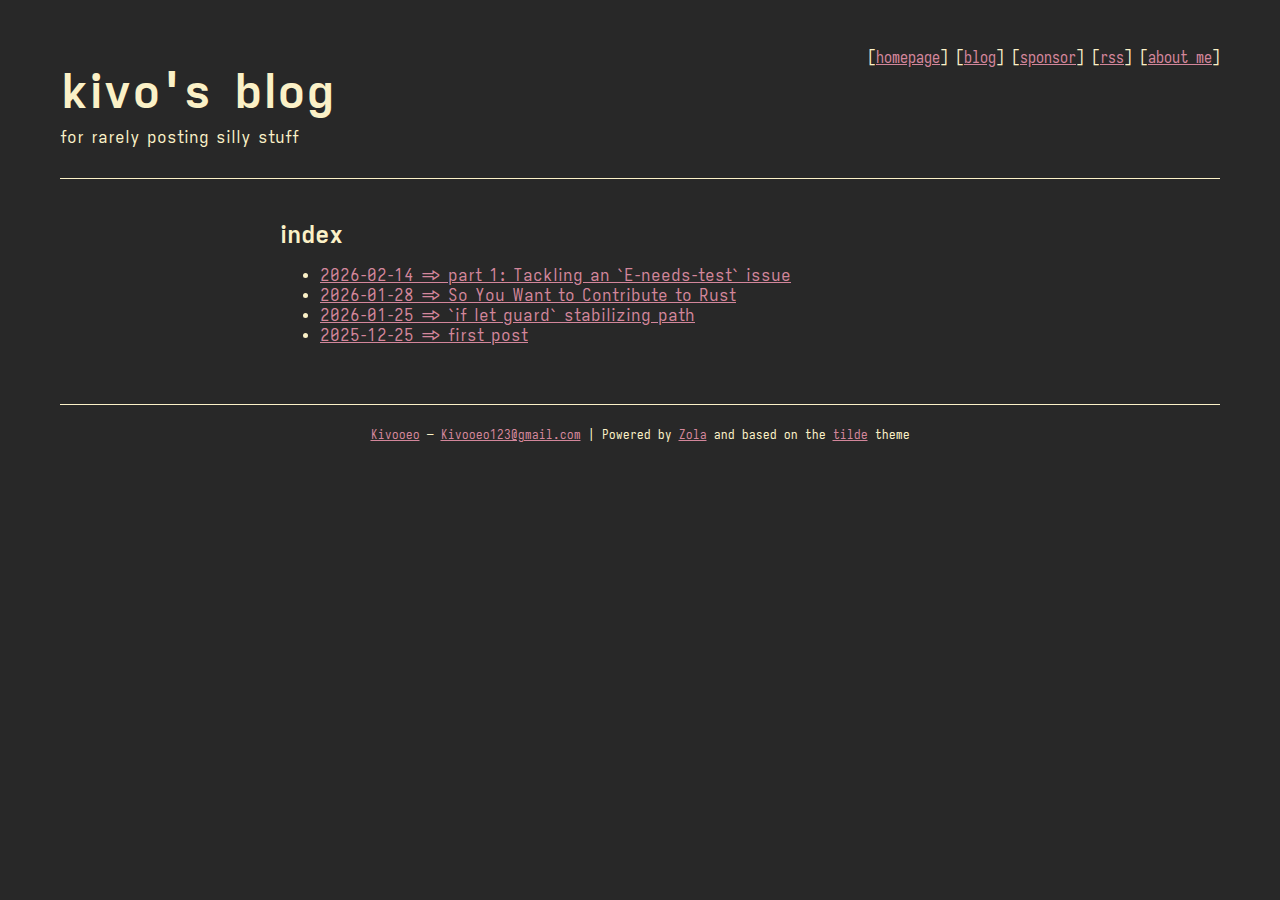
<file: index.html>
<!DOCTYPE html>
<html lang="en">

<head>
  
  <meta charset="UTF-8">
  <meta name="viewport" content="width=device-width, initial-scale=1.0">

  

  <title> kivo&#x27;s blog </title>

  
  <link rel="stylesheet" href="https://kivooeo.github.io/theme.css">
  
  
</head>

<body>
  <div class="content">
    
    
    <header>
      <div class="pull-right">
        [<a href="https:&#x2F;&#x2F;kivooeo.github.io&#x2F;">homepage</a>]
        [<a href="https:&#x2F;&#x2F;kivooeo.github.io">blog</a>]
        [<a href="https:&#x2F;&#x2F;kivooeo.github.io/sponsor">sponsor</a>]
        [<a href="https:&#x2F;&#x2F;kivooeo.github.io/atom.xml">rss</a>]
        [<a href="https:&#x2F;&#x2F;kivooeo.github.io/about">about me</a>]
      </div>
      <div class="title">
        <strong>kivo&#x27;s blog</strong>
      </div>
      <div class="subtitle">for rarely posting silly stuff</div>
    </header>
    

    <main>
      
      <h1>index</h1>
      <ul>
        
        
        
        
        
        <li>
          <a href="https://kivooeo.github.io/blog/e-needs-test/">
            2026-02-14 => part 1: Tackling an `E-needs-test` issue
          </a>
        </li>
        
        <li>
          <a href="https://kivooeo.github.io/blog/first-part-of-contibuting/">
            2026-01-28 => So You Want to Contribute to Rust
          </a>
        </li>
        
        <li>
          <a href="https://kivooeo.github.io/blog/if-let-guard/">
            2026-01-25 => `if let guard` stabilizing path
          </a>
        </li>
        
        <li>
          <a href="https://kivooeo.github.io/blog/first/">
            2025-12-25 => first post
          </a>
        </li>
        
        
        
      </ul>
      
    </main>
  </div>

  <footer>
    
    <p> <a href="https:&#x2F;&#x2F;kivooeo.github.io&#x2F;">Kivooeo</a> &mdash; <a
        href="mailto:Kivooeo123@gmail.com">Kivooeo123@gmail.com</a> | Powered by <a
        href="https://www.getzola.org/">Zola</a> and based on the <a href="https://git.sr.ht/~savoy/tilde">tilde</a>
      theme</p>
    
  </footer>

  
</body>


</html>
</file>
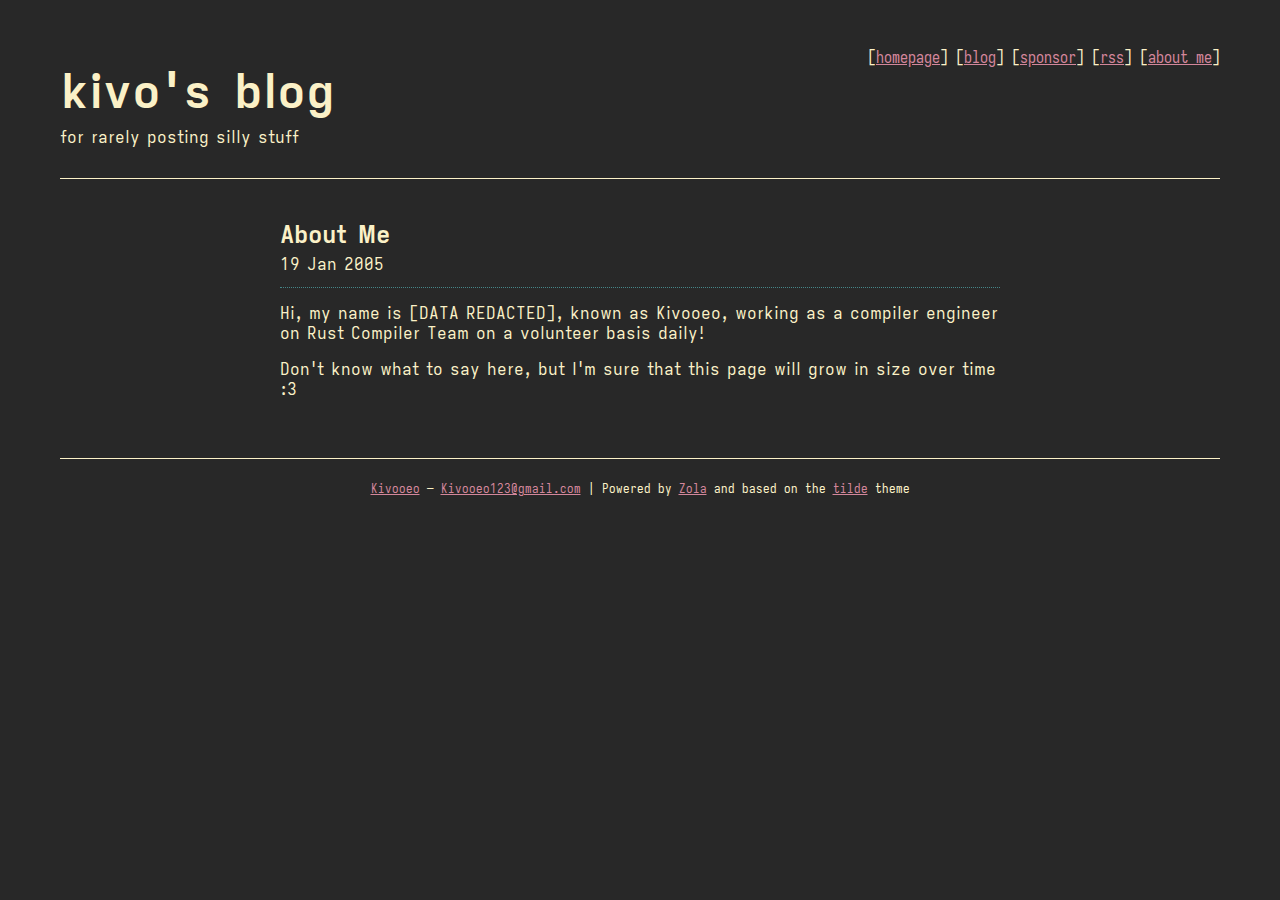
<file: about/index.html>
<!DOCTYPE html>
<html lang="en">

<head>
  
  <meta charset="UTF-8">
  <meta name="viewport" content="width=device-width, initial-scale=1.0">

  

  <title> kivo&#x27;s blog </title>

  
  <link rel="stylesheet" href="https://kivooeo.github.io/theme.css">
  
  
</head>

<body>
  <div class="content">
    
    
    <header>
      <div class="pull-right">
        [<a href="https:&#x2F;&#x2F;kivooeo.github.io&#x2F;">homepage</a>]
        [<a href="https:&#x2F;&#x2F;kivooeo.github.io">blog</a>]
        [<a href="https:&#x2F;&#x2F;kivooeo.github.io/sponsor">sponsor</a>]
        [<a href="https:&#x2F;&#x2F;kivooeo.github.io/atom.xml">rss</a>]
        [<a href="https:&#x2F;&#x2F;kivooeo.github.io/about">about me</a>]
      </div>
      <div class="title">
        <strong>kivo&#x27;s blog</strong>
      </div>
      <div class="subtitle">for rarely posting silly stuff</div>
    </header>
    

    <main>
      
<article>
  <div class="headline">
    <h1>About Me</h1>
    <div class="border"></div>
    <time datetime=" 2005-01-19" class="date" itemprop="datePublished">
      19 Jan 2005
    </time>
  </div>
  <div class="articleBody">
    <p>Hi, my name is [DATA REDACTED], known as Kivooeo, working as a compiler engineer on Rust Compiler Team on a volunteer basis daily!</p>
<p>Don't know what to say here, but I'm sure that this page will grow in size over time :3</p>

  </div>
</article>

    </main>
  </div>

  <footer>
    
    <p> <a href="https:&#x2F;&#x2F;kivooeo.github.io&#x2F;">Kivooeo</a> &mdash; <a
        href="mailto:Kivooeo123@gmail.com">Kivooeo123@gmail.com</a> | Powered by <a
        href="https://www.getzola.org/">Zola</a> and based on the <a href="https://git.sr.ht/~savoy/tilde">tilde</a>
      theme</p>
    
  </footer>

  
</body>


</html>
</file>
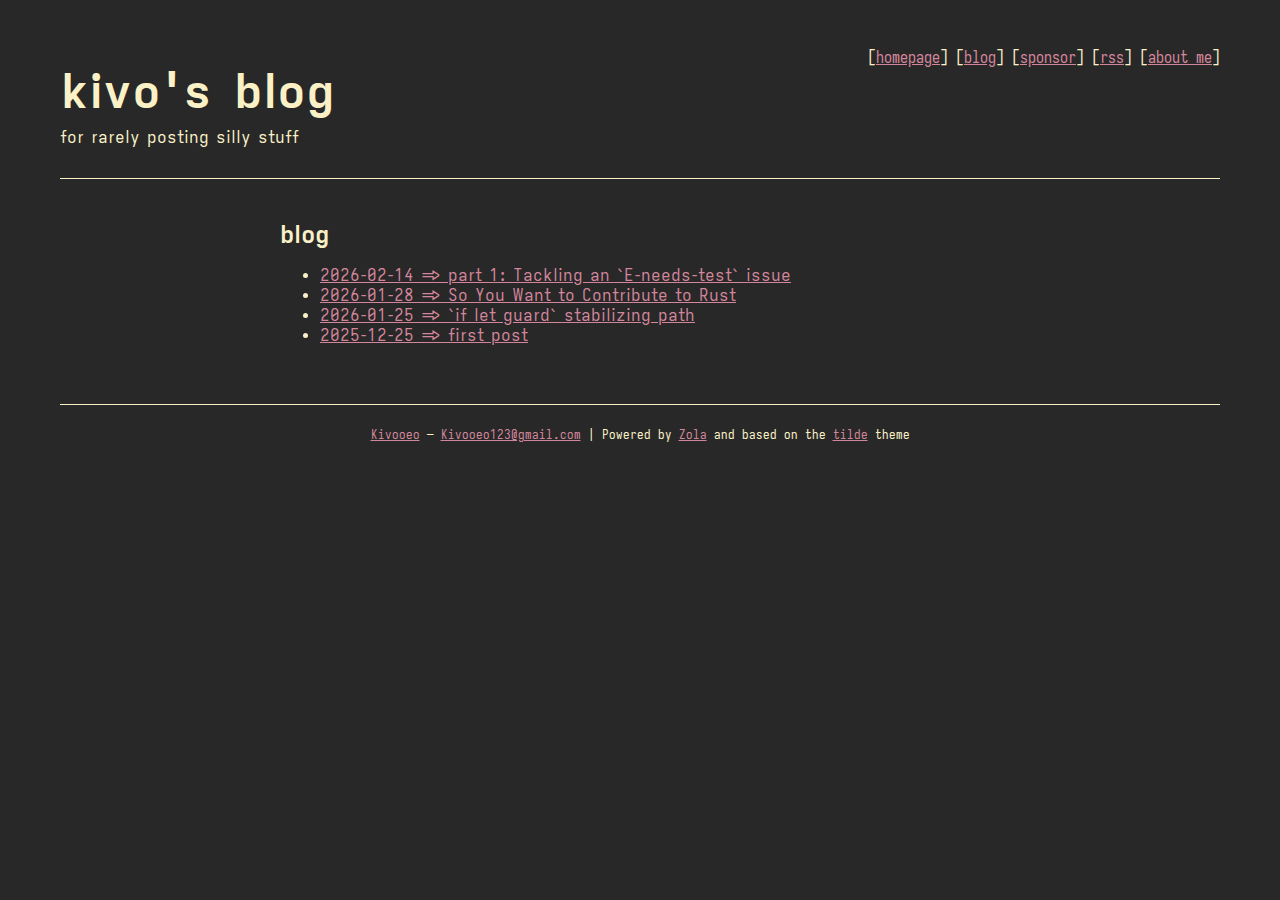
<file: blog/index.html>
<!DOCTYPE html>
<html lang="en">

<head>
  
  <meta charset="UTF-8">
  <meta name="viewport" content="width=device-width, initial-scale=1.0">

  

  <title> kivo&#x27;s blog </title>

  
  <link rel="stylesheet" href="https://kivooeo.github.io/theme.css">
  
  
</head>

<body>
  <div class="content">
    
    
    <header>
      <div class="pull-right">
        [<a href="https:&#x2F;&#x2F;kivooeo.github.io&#x2F;">homepage</a>]
        [<a href="https:&#x2F;&#x2F;kivooeo.github.io">blog</a>]
        [<a href="https:&#x2F;&#x2F;kivooeo.github.io/sponsor">sponsor</a>]
        [<a href="https:&#x2F;&#x2F;kivooeo.github.io/atom.xml">rss</a>]
        [<a href="https:&#x2F;&#x2F;kivooeo.github.io/about">about me</a>]
      </div>
      <div class="title">
        <strong>kivo&#x27;s blog</strong>
      </div>
      <div class="subtitle">for rarely posting silly stuff</div>
    </header>
    

    <main>
      

<h1>blog</h1>
<div class="border"></div>
<ul>
  
  <li>
    <a href="https://kivooeo.github.io/blog/e-needs-test/">
      2026-02-14 => part 1: Tackling an `E-needs-test` issue
    </a>
  </li>
  
  <li>
    <a href="https://kivooeo.github.io/blog/first-part-of-contibuting/">
      2026-01-28 => So You Want to Contribute to Rust
    </a>
  </li>
  
  <li>
    <a href="https://kivooeo.github.io/blog/if-let-guard/">
      2026-01-25 => `if let guard` stabilizing path
    </a>
  </li>
  
  <li>
    <a href="https://kivooeo.github.io/blog/first/">
      2025-12-25 => first post
    </a>
  </li>
  
</ul>


    </main>
  </div>

  <footer>
    
    <p> <a href="https:&#x2F;&#x2F;kivooeo.github.io&#x2F;">Kivooeo</a> &mdash; <a
        href="mailto:Kivooeo123@gmail.com">Kivooeo123@gmail.com</a> | Powered by <a
        href="https://www.getzola.org/">Zola</a> and based on the <a href="https://git.sr.ht/~savoy/tilde">tilde</a>
      theme</p>
    
  </footer>

  
</body>


</html>
</file>
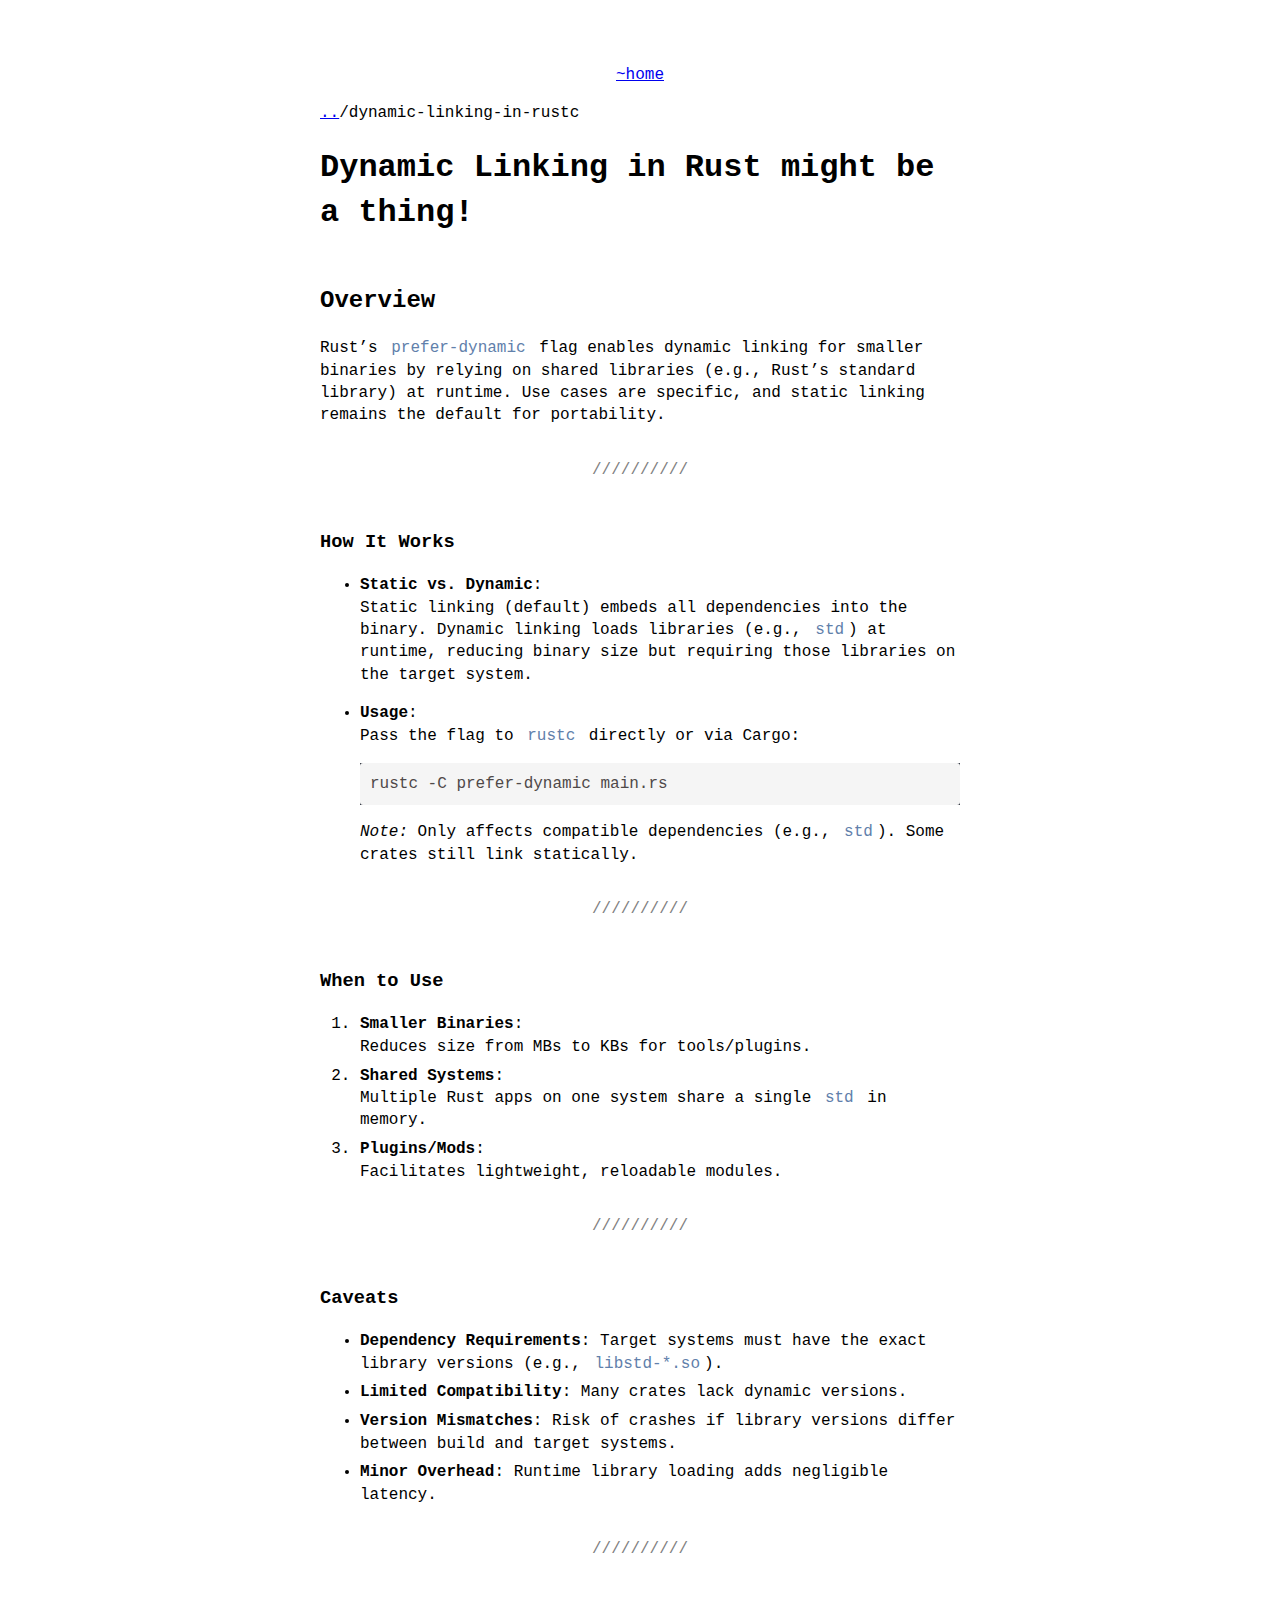
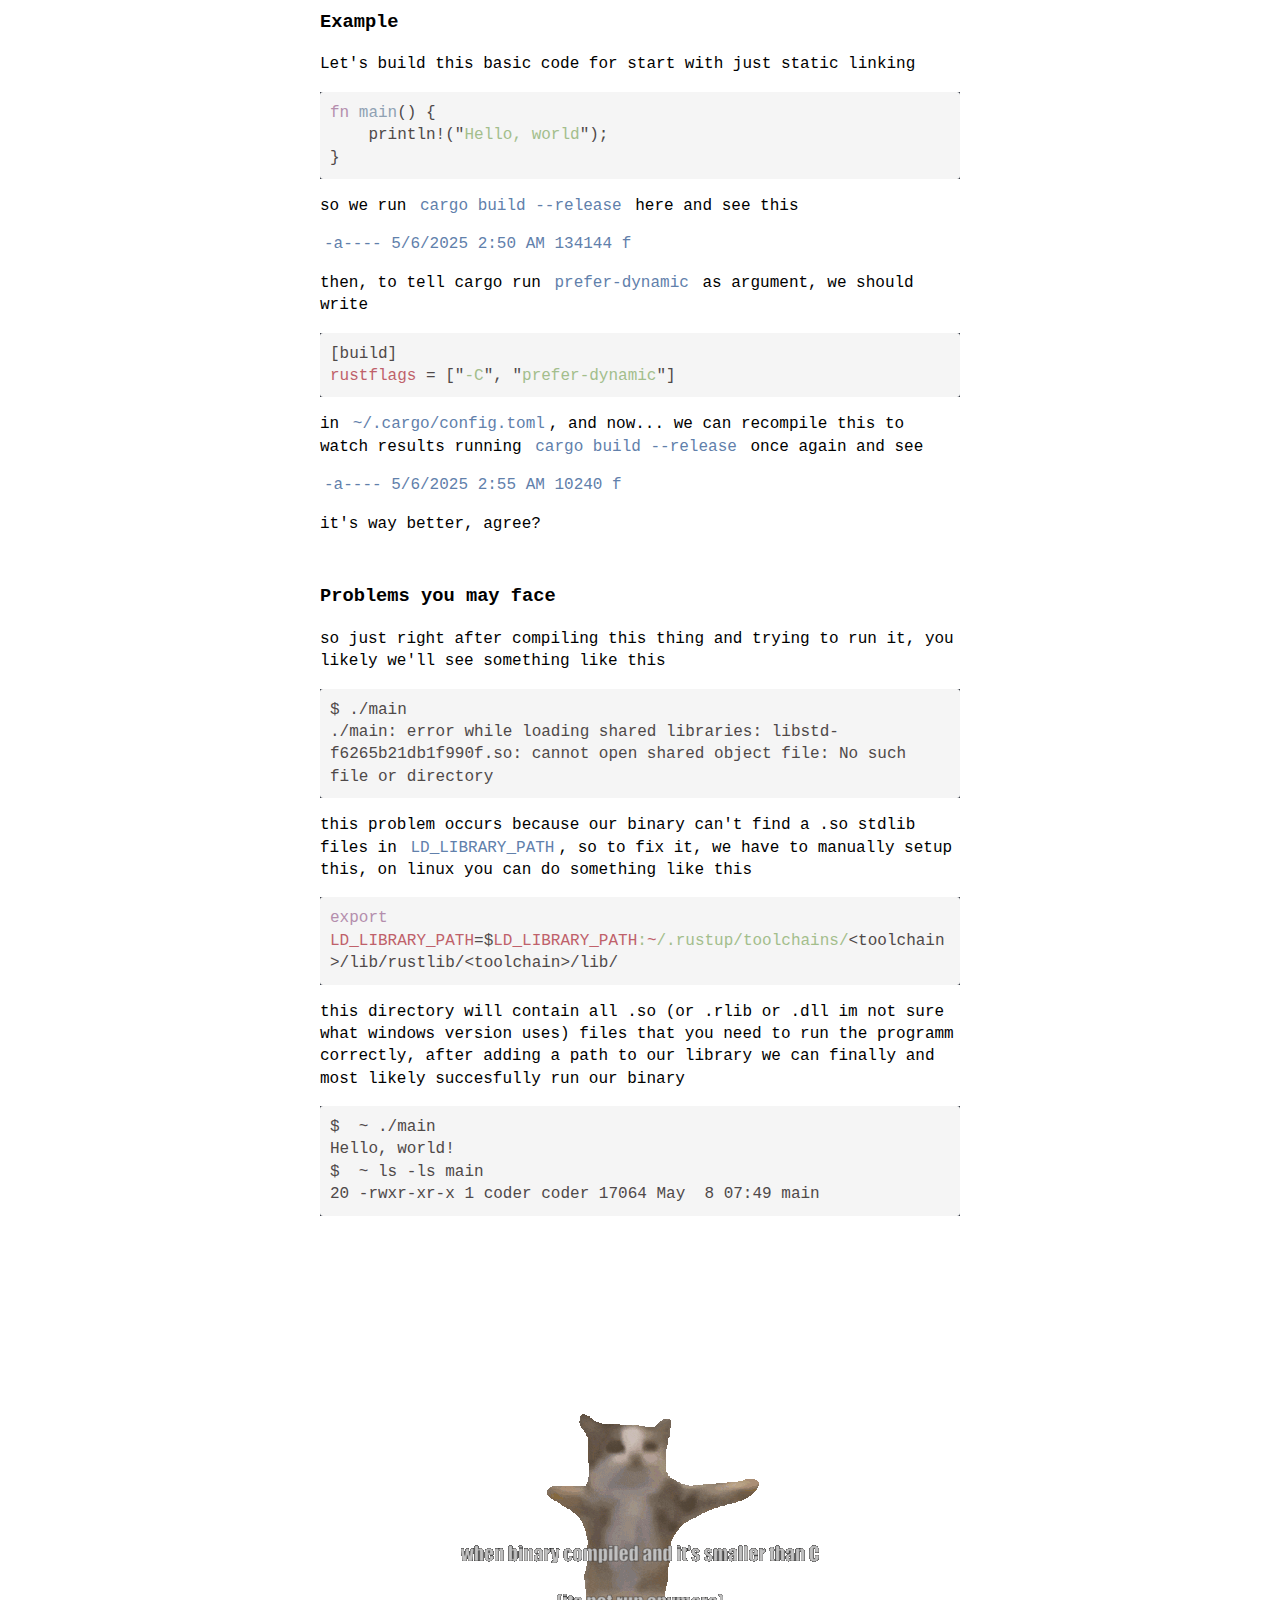
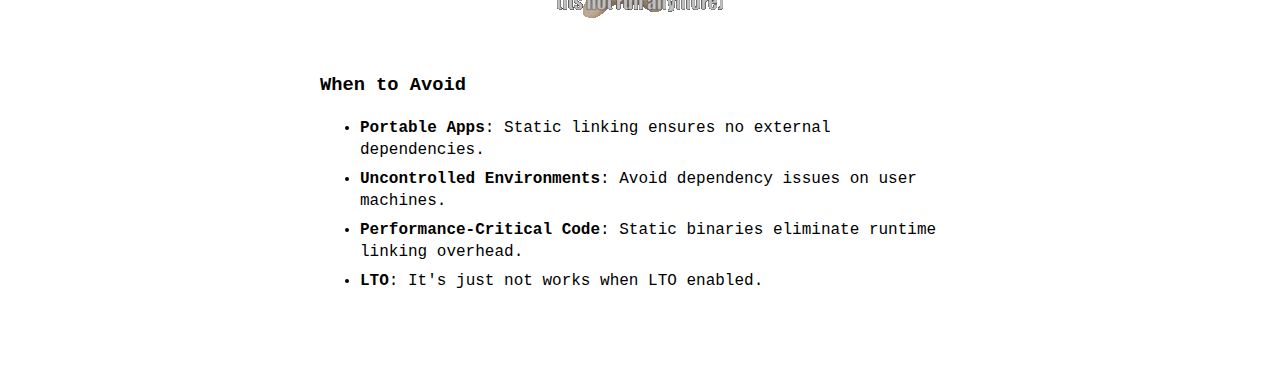
<file: dynamic-linking-in-rustc/index.html>
<!doctype html>
<html lang="en">
    <head>
        <meta charset="UTF-8">
        <meta content="IE=edge" http-equiv="X-UA-Compatible"/>
        <meta content="text/html; charset=UTF-8" http-equiv="content-type"/>
        <meta content="width=device-width, initial-scale=1" name="viewport"/>

        
        
        

        
        
        

        
        
        

        
        
        

        
        
        

        <title>Dynamic Linking in Rust might be a thing!</title>
        
        <meta name="title" content="Dynamic Linking in Rust might be a thing!">
        <meta name="author" content="Kivooeo">
        <meta name="description" content="this my blog that never ever existed.">
        <meta name="generator" content="Zola v0.16.1">

        <meta property="og:type" content="website">
        <meta property="og:url" content="https://kivooeo.github.io/dynamic-linking-in-rustc/">
        <meta property="og:site_name" content="none blog!">
        <meta property="og:title" content="Dynamic Linking in Rust might be a thing!">
        <meta property="og:description" content="this my blog that never ever existed.">
        <meta property="og:image" content="https:&#x2F;&#x2F;kivooeo.github.io&#x2F;images&#x2F;logo.png">

        
        
        <meta property="twitter:card" content="summary_large_image">
        <meta property="twitter:url" content="https://kivooeo.github.io/dynamic-linking-in-rustc/">
        <meta property="twitter:title" content="Dynamic Linking in Rust might be a thing!">
        <meta property="twitter:description" content="this my blog that never ever existed.">
        <meta property="twitter:image" content="https:&#x2F;&#x2F;kivooeo.github.io&#x2F;images&#x2F;logo.png">
        
        
        <link rel="canonical" href="https://kivooeo.github.io/dynamic-linking-in-rustc/">
        <link rel="shortcut icon" type="image/x-icon" href="https://kivooeo.github.io/images/logo.png">
        <script type="application/ld+json">
            {
                "description":"this my blog that never ever existed.",
                "url":"https://kivooeo.github.io/dynamic-linking-in-rustc/",
                "@type":"WebSite",
                "headline":"Dynamic Linking in Rust might be a thing!",
                "name":"Dynamic Linking in Rust might be a thing!",
                "author":{
                    "@type":"Person",
                    "name":"Kivooeo"
                },
                "@context":"https://schema.org"
            }
        </script>
        
        
        
        <link rel="alternate" type="application/atom+xml" title="RSS" href="https://kivooeo.github.io/atom.xml">
        
        
        
        <link rel="stylesheet" href="https://kivooeo.github.io/style.css"/>
        
    </head>
    <body theme="auto">
        <div class="w">
            <header>
                
                <nav>
                    
                    <a href="/" >~home</a>
                    
                </nav>
                
                
<p><a href="..">..</a>/dynamic-linking-in-rustc</p>
<p class="post-meta"><time datetime=""></time></p>
<h1>Dynamic Linking in Rust might be a thing!</h1>

            </header>
            <main class="page-content" aria-label="Content">
                



<h2 id="overview">Overview</h2>
<p>Rust’s <code>prefer-dynamic</code> flag enables dynamic linking for smaller binaries by relying on shared libraries (e.g., Rust’s standard library) at runtime. Use cases are specific, and static linking remains the default for portability.</p>
<hr />
<h3 id="how-it-works">How It Works</h3>
<ul>
<li>
<p><strong>Static vs. Dynamic</strong>:<br />
Static linking (default) embeds all dependencies into the binary. Dynamic linking loads libraries (e.g., <code>std</code>) at runtime, reducing binary size but requiring those libraries on the target system.</p>
</li>
<li>
<p><strong>Usage</strong>:<br />
Pass the flag to <code>rustc</code> directly or via Cargo:</p>
<pre style="background-color:#2b303b;color:#c0c5ce;"><code><span>rustc -C prefer-dynamic main.rs
</span></code></pre>
<p><em>Note:</em> Only affects compatible dependencies (e.g., <code>std</code>). Some crates still link statically.</p>
</li>
</ul>
<hr />
<h3 id="when-to-use">When to Use</h3>
<ol>
<li><strong>Smaller Binaries</strong>:<br />
Reduces size from MBs to KBs for tools/plugins.</li>
<li><strong>Shared Systems</strong>:<br />
Multiple Rust apps on one system share a single <code>std</code> in memory.</li>
<li><strong>Plugins/Mods</strong>:<br />
Facilitates lightweight, reloadable modules.</li>
</ol>
<hr />
<h3 id="caveats">Caveats</h3>
<ul>
<li><strong>Dependency Requirements</strong>: Target systems must have the exact library versions (e.g., <code>libstd-*.so</code>).</li>
<li><strong>Limited Compatibility</strong>: Many crates lack dynamic versions.</li>
<li><strong>Version Mismatches</strong>: Risk of crashes if library versions differ between build and target systems.</li>
<li><strong>Minor Overhead</strong>: Runtime library loading adds negligible latency.</li>
</ul>
<hr />
<h3 id="example">Example</h3>
<p>Let's build this basic code for start with just static linking</p>
<pre data-lang="rust" style="background-color:#2b303b;color:#c0c5ce;" class="language-rust "><code class="language-rust" data-lang="rust"><span style="color:#b48ead;">fn </span><span style="color:#8fa1b3;">main</span><span>() {
</span><span>    println!(&quot;</span><span style="color:#a3be8c;">Hello, world</span><span>&quot;);
</span><span>}
</span></code></pre>
<p>so we run <code>cargo build --release</code> here and see this</p>
<p><code>-a----          5/6/2025   2:50 AM         134144 f</code></p>
<p>then, to tell cargo run <code>prefer-dynamic</code> as argument, we should write</p>
<pre data-lang="toml" style="background-color:#2b303b;color:#c0c5ce;" class="language-toml "><code class="language-toml" data-lang="toml"><span>[build]
</span><span style="color:#bf616a;">rustflags </span><span>= [&quot;</span><span style="color:#a3be8c;">-C</span><span>&quot;, &quot;</span><span style="color:#a3be8c;">prefer-dynamic</span><span>&quot;]
</span></code></pre>
<p>in <code>~/.cargo/config.toml</code>, and now... we can recompile this to watch results
running <code>cargo build --release</code> once again and see</p>
<p><code>-a----          5/6/2025   2:55 AM          10240 f</code></p>
<p>it's way better, agree?</p>
<h3 id="problems-you-may-face">Problems you may face</h3>
<p>so just right after compiling this thing and trying to run it, you likely we'll see something like this</p>
<pre style="background-color:#2b303b;color:#c0c5ce;"><code><span>$ ./main
</span><span>./main: error while loading shared libraries: libstd-f6265b21db1f990f.so: cannot open shared object file: No such file or directory
</span></code></pre>
<p>this problem occurs because our binary can't find a .so stdlib files in <code>LD_LIBRARY_PATH</code>, so to fix it, we have to manually setup this, on linux you can do something like this</p>
<pre data-lang="bash" style="background-color:#2b303b;color:#c0c5ce;" class="language-bash "><code class="language-bash" data-lang="bash"><span style="color:#b48ead;">export </span><span style="color:#bf616a;">LD_LIBRARY_PATH</span><span>=$</span><span style="color:#bf616a;">LD_LIBRARY_PATH</span><span style="color:#a3be8c;">:</span><span style="color:#bf616a;">~</span><span style="color:#a3be8c;">/.rustup/toolchains/</span><span>&lt;toolchain&gt;/lib/rustlib/&lt;toolchain&gt;/lib/
</span></code></pre>
<p>this directory will contain all .so (or .rlib or .dll im not sure what windows version uses) files that you need to run the programm correctly, after adding a path to our library we can finally and most likely succesfully run our binary</p>
<pre style="background-color:#2b303b;color:#c0c5ce;"><code><span>$  ~ ./main  
</span><span>Hello, world!
</span><span>$  ~ ls -ls main   
</span><span>20 -rwxr-xr-x 1 coder coder 17064 May  8 07:49 main
</span></code></pre>
<h2 id="moi-kotik"><img src="/images/cat.gif" alt="Мой котик" /></h2>
<h3 id="when-to-avoid">When to Avoid</h3>
<ul>
<li><strong>Portable Apps</strong>: Static linking ensures no external dependencies.</li>
<li><strong>Uncontrolled Environments</strong>: Avoid dependency issues on user machines.</li>
<li><strong>Performance-Critical Code</strong>: Static binaries eliminate runtime linking overhead.</li>
<li><strong>LTO</strong>: It's just not works when LTO enabled.</li>
</ul>


            </main>
            <footer>
                
<p class="taxonomies">

</p>

                
            </footer>
        </div>
    </body>
</html>
</file>
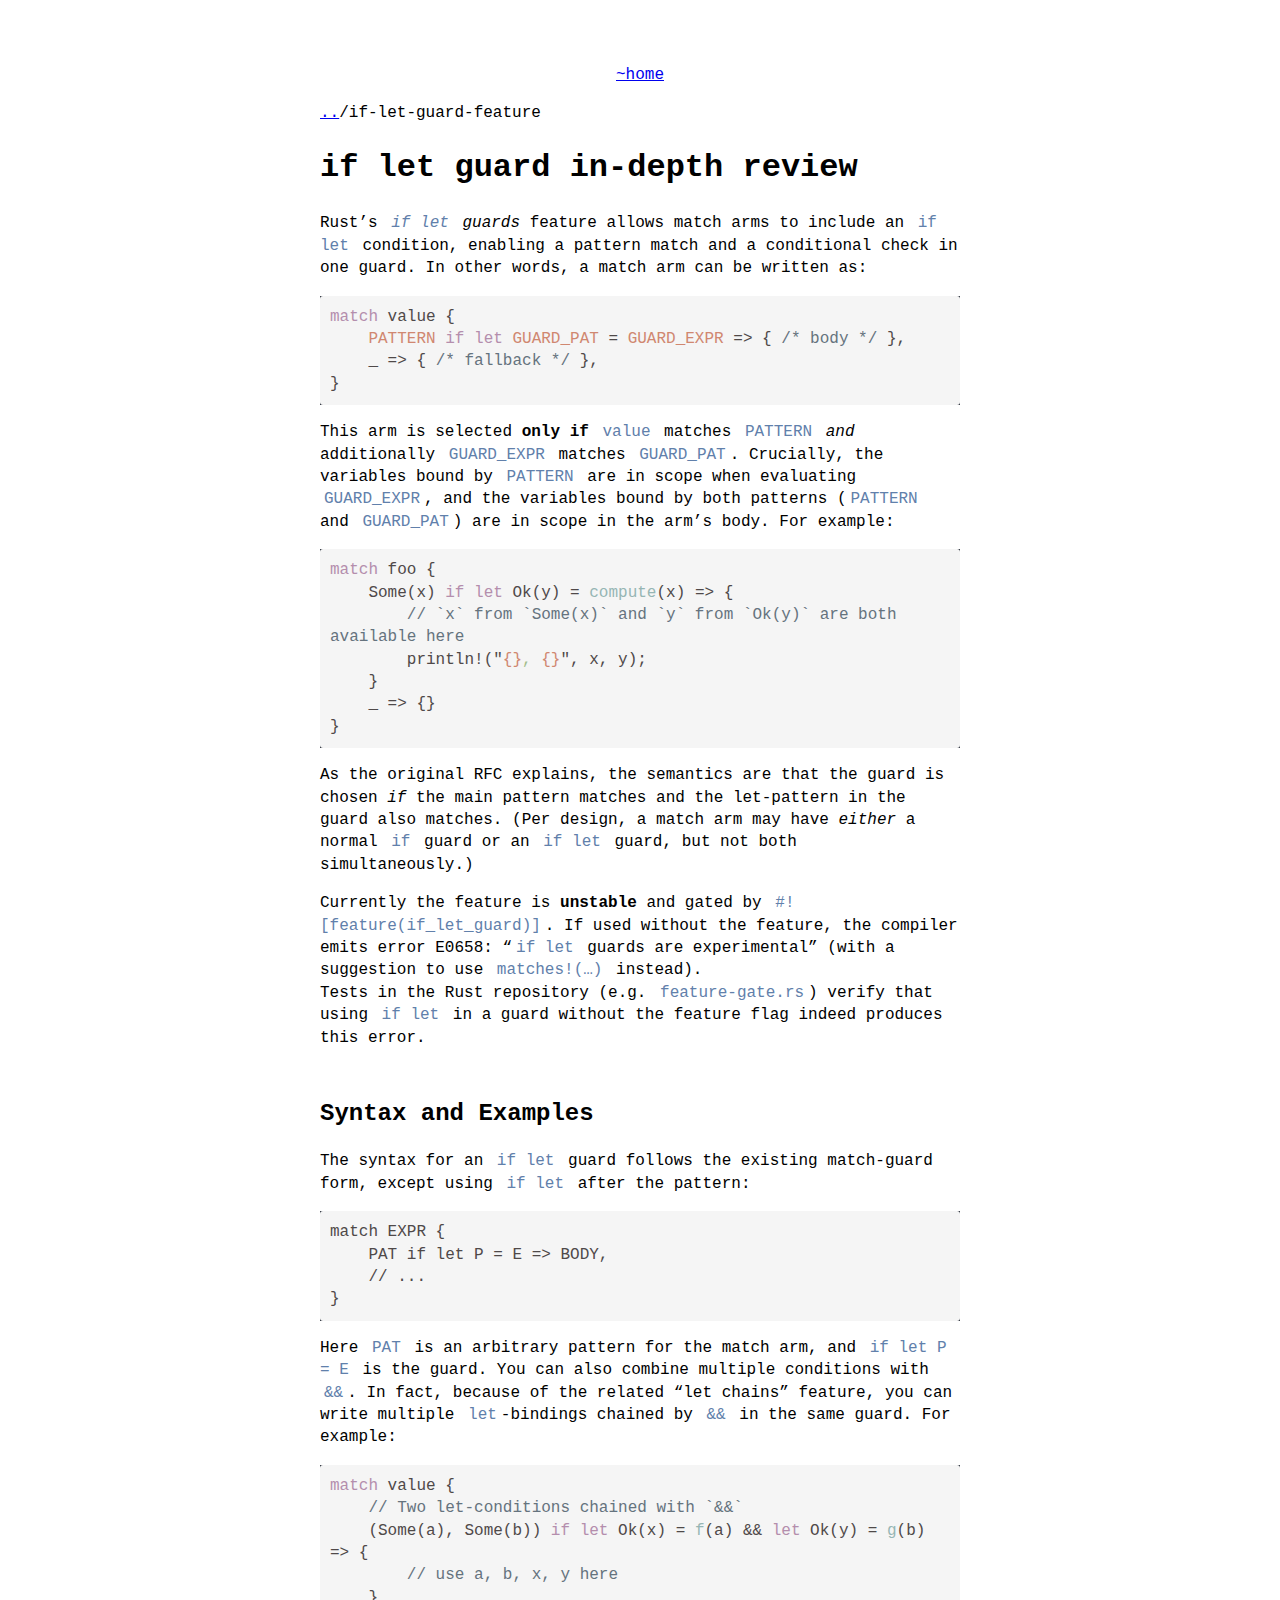
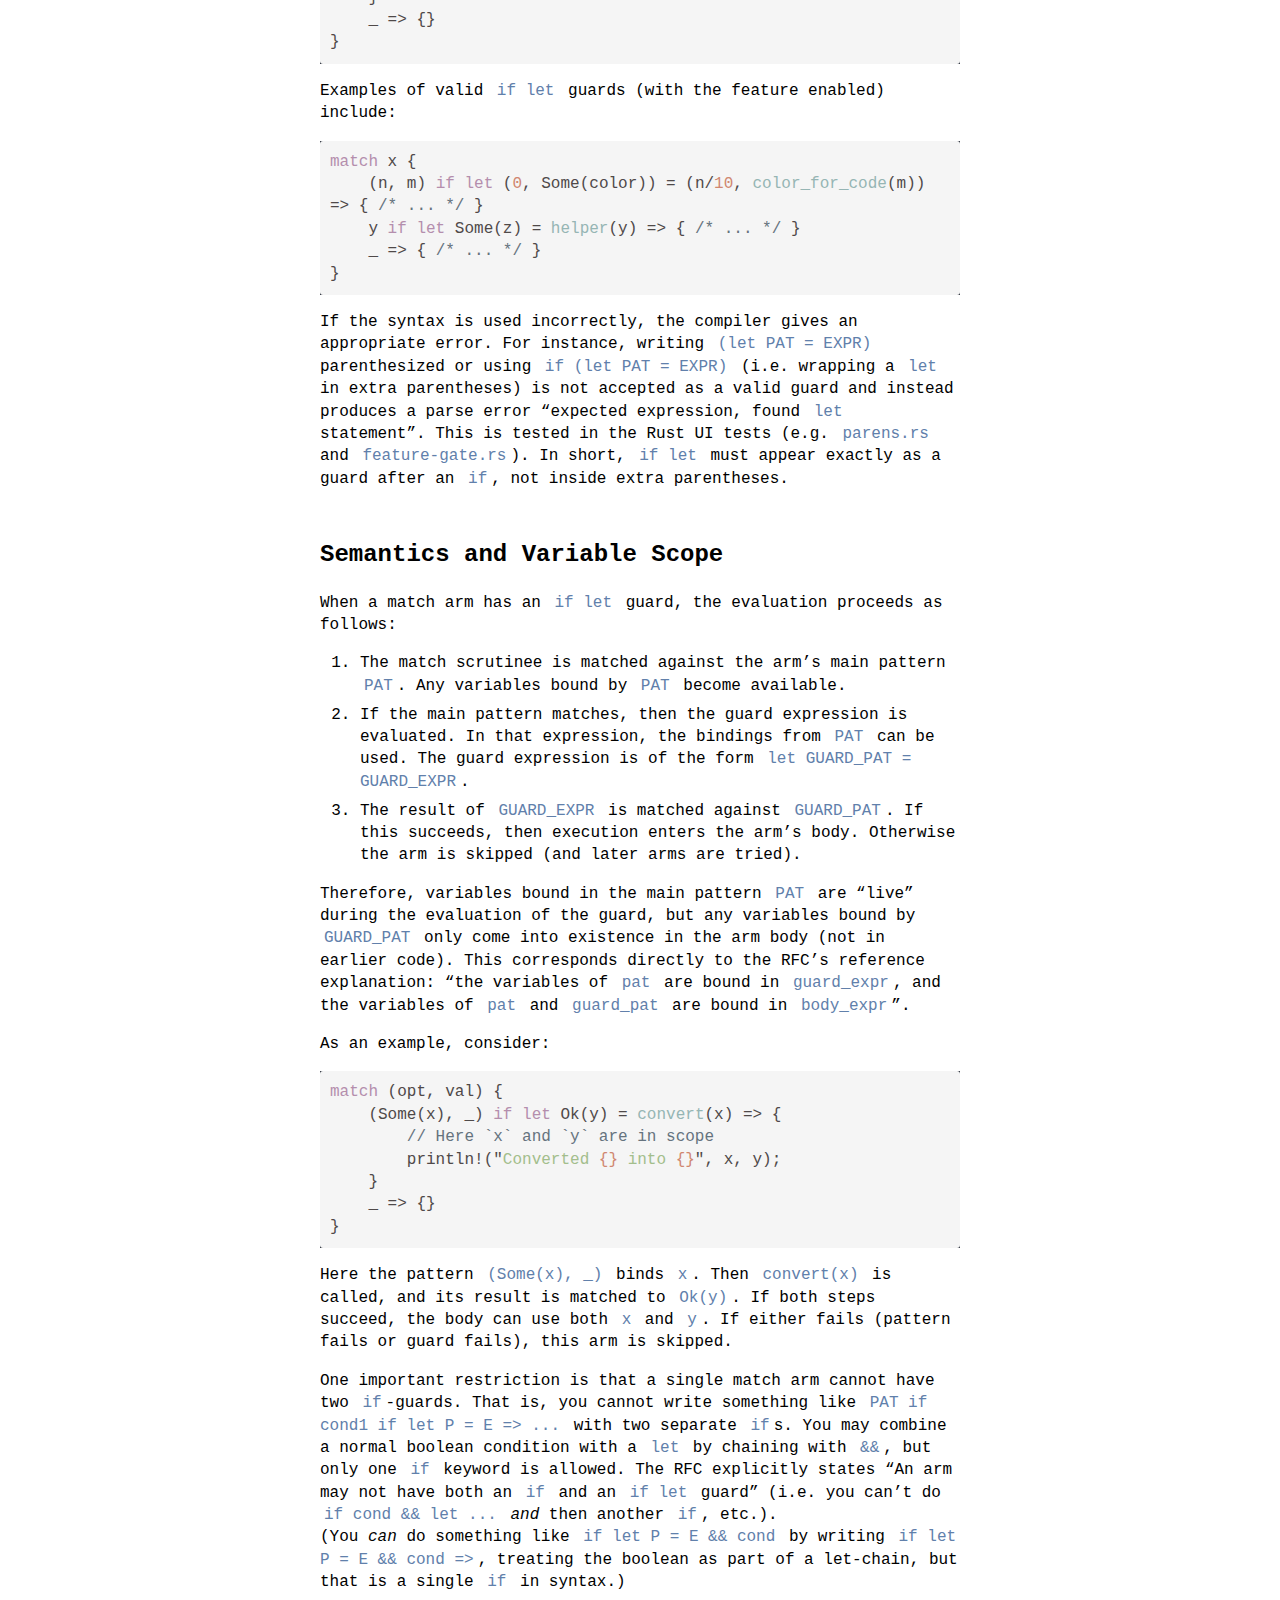
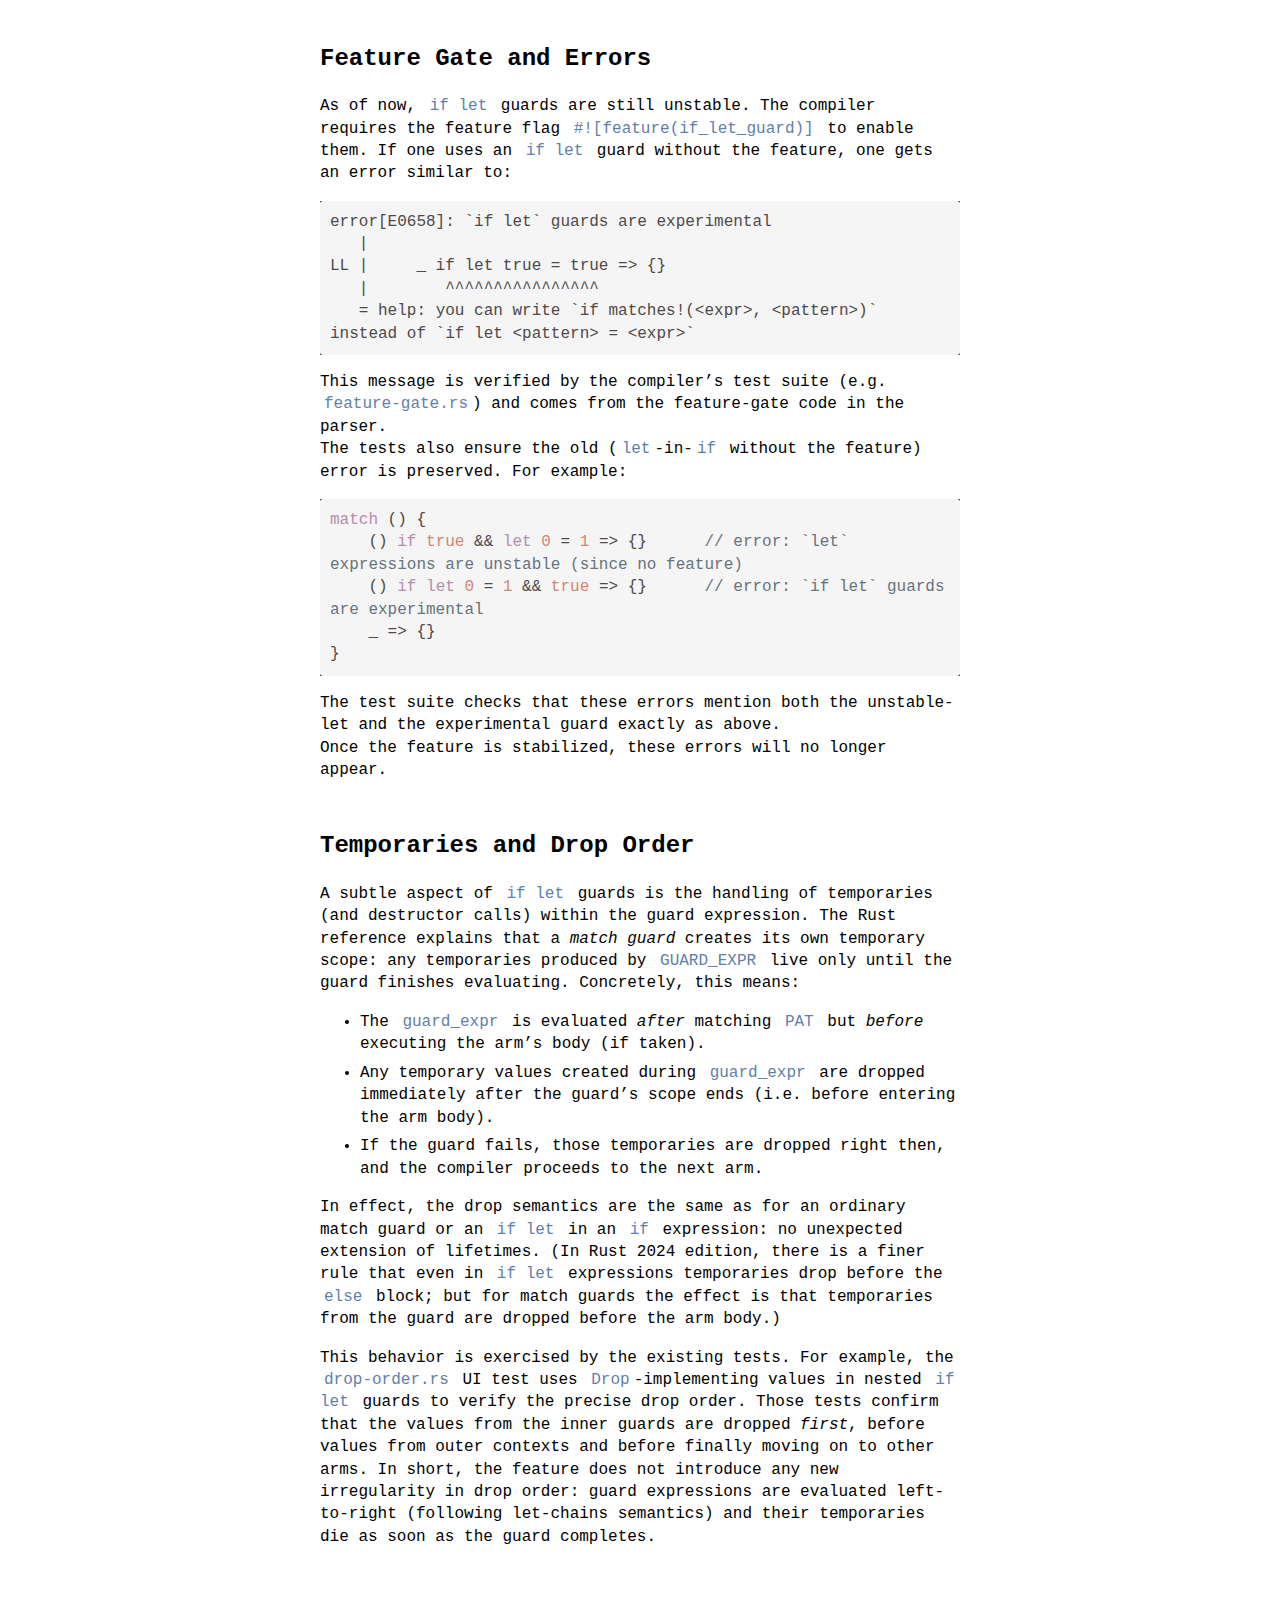
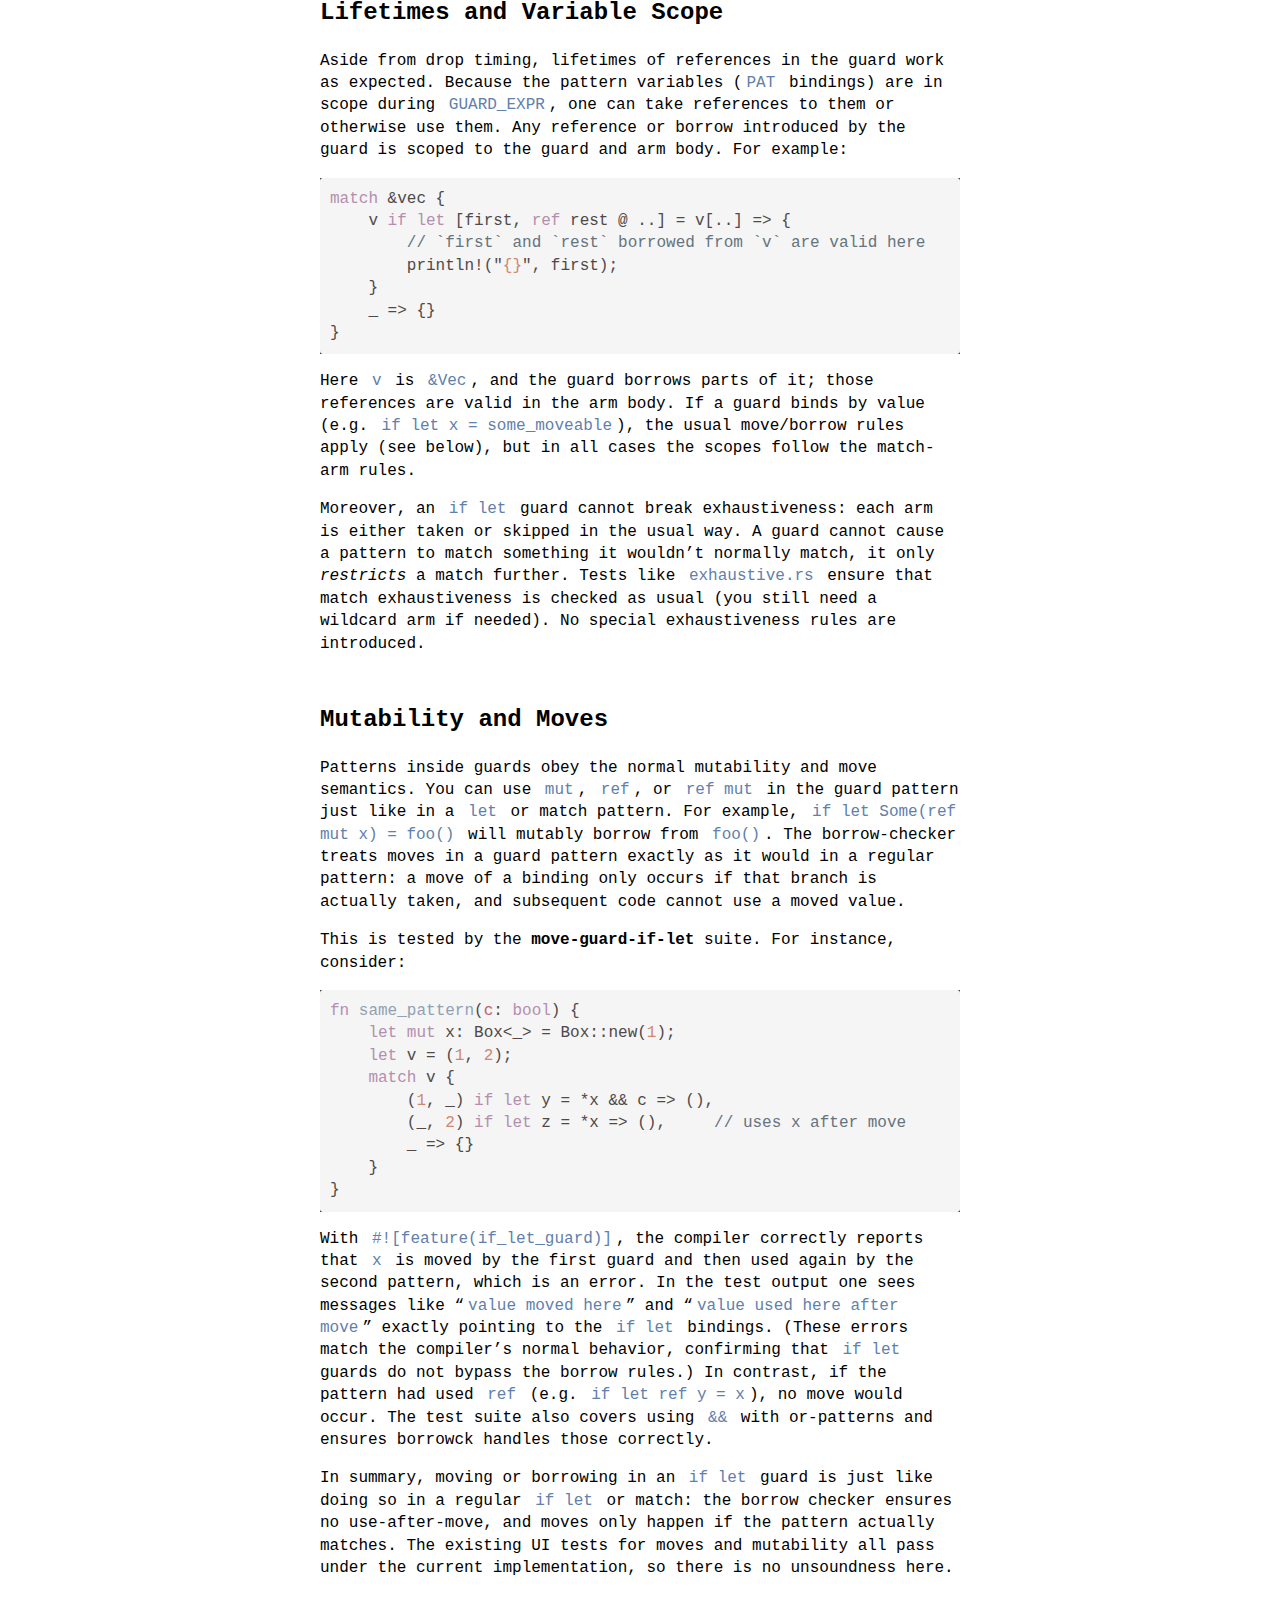
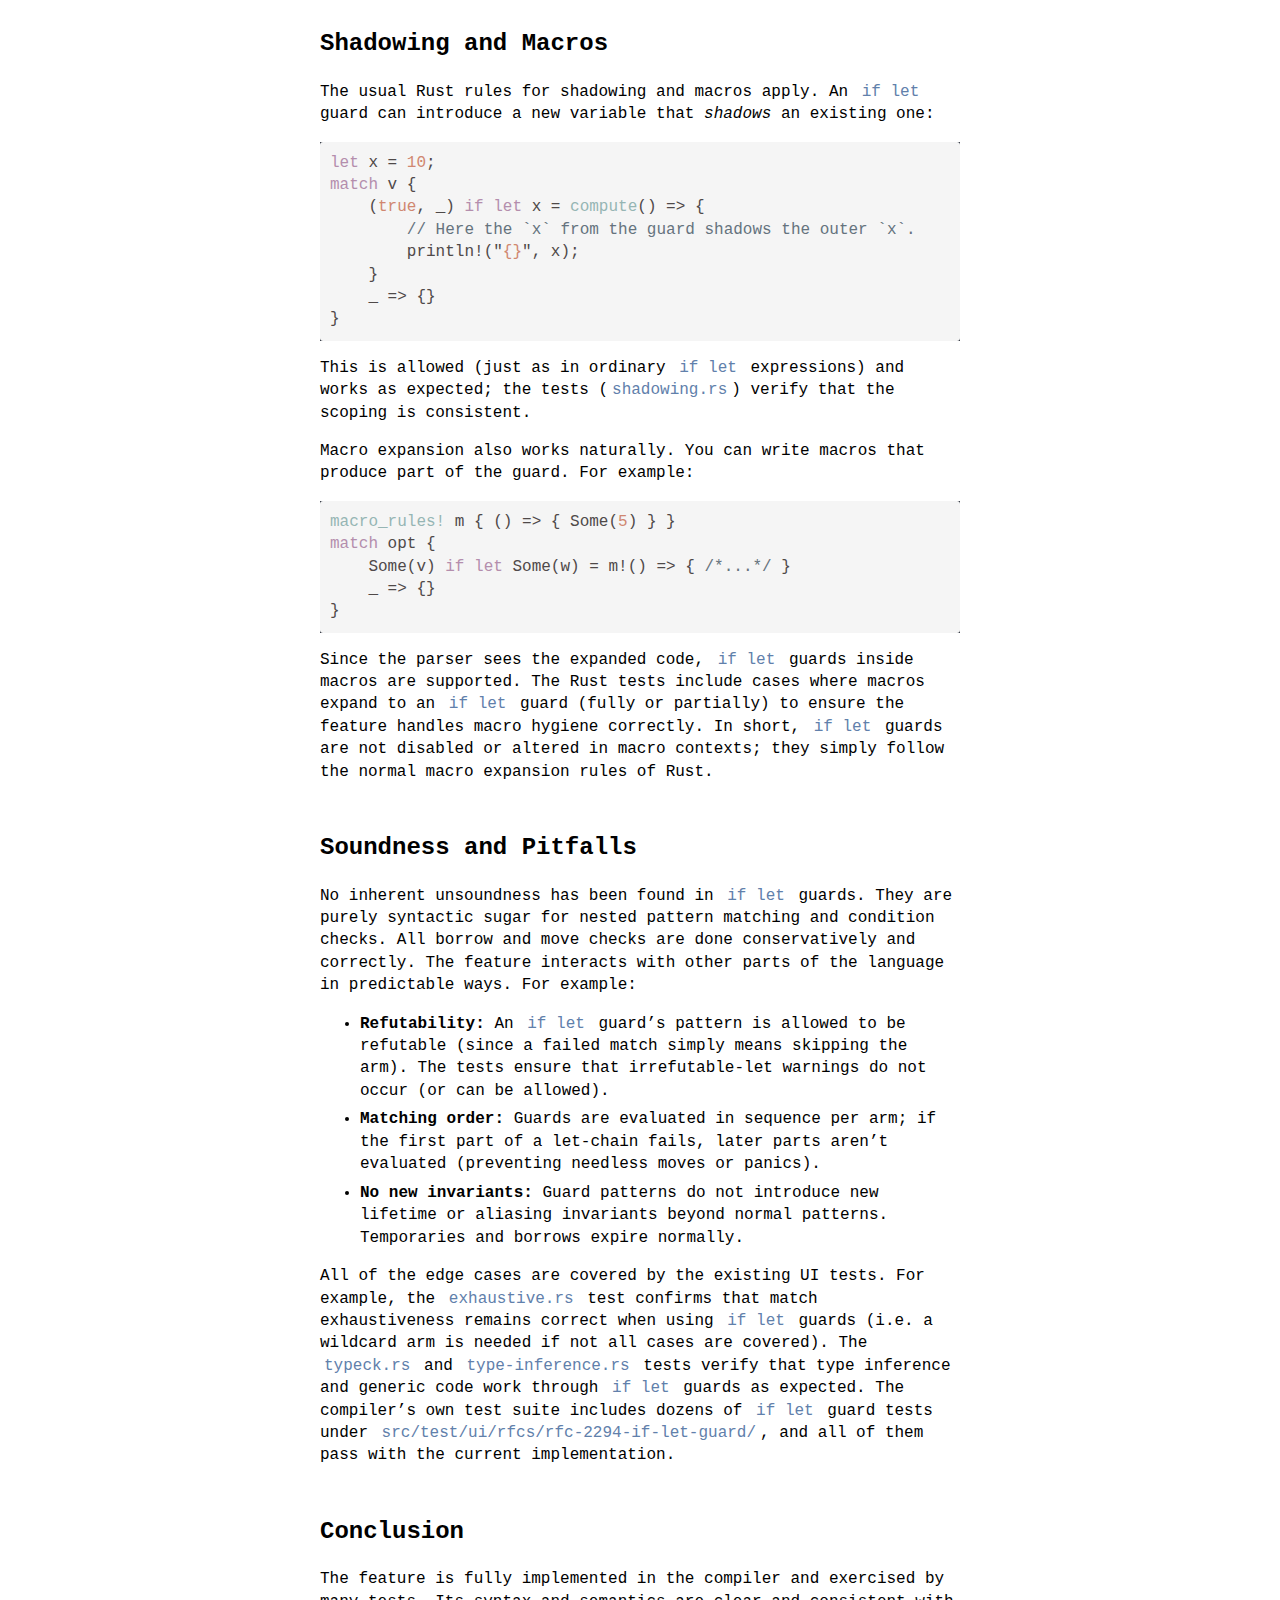
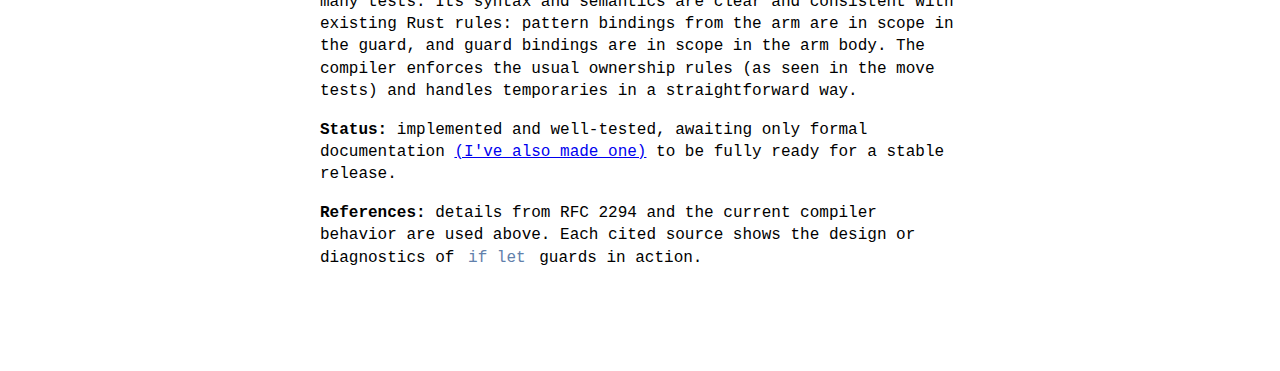
<file: if-let-guard-feature/index.html>
<!doctype html>
<html lang="en">
    <head>
        <meta charset="UTF-8">
        <meta content="IE=edge" http-equiv="X-UA-Compatible"/>
        <meta content="text/html; charset=UTF-8" http-equiv="content-type"/>
        <meta content="width=device-width, initial-scale=1" name="viewport"/>

        
        
        

        
        
        

        
        
        

        
        
        

        
        
        

        <title>if let guard in-depth review</title>
        
        <meta name="title" content="if let guard in-depth review">
        <meta name="author" content="Kivooeo">
        <meta name="description" content="this my blog that never ever existed.">
        <meta name="generator" content="Zola v0.16.1">

        <meta property="og:type" content="website">
        <meta property="og:url" content="https://kivooeo.github.io/if-let-guard-feature/">
        <meta property="og:site_name" content="none blog!">
        <meta property="og:title" content="if let guard in-depth review">
        <meta property="og:description" content="this my blog that never ever existed.">
        <meta property="og:image" content="https:&#x2F;&#x2F;kivooeo.github.io&#x2F;images&#x2F;logo.png">

        
        
        <meta property="twitter:card" content="summary_large_image">
        <meta property="twitter:url" content="https://kivooeo.github.io/if-let-guard-feature/">
        <meta property="twitter:title" content="if let guard in-depth review">
        <meta property="twitter:description" content="this my blog that never ever existed.">
        <meta property="twitter:image" content="https:&#x2F;&#x2F;kivooeo.github.io&#x2F;images&#x2F;logo.png">
        
        
        <link rel="canonical" href="https://kivooeo.github.io/if-let-guard-feature/">
        <link rel="shortcut icon" type="image/x-icon" href="https://kivooeo.github.io/images/logo.png">
        <script type="application/ld+json">
            {
                "description":"this my blog that never ever existed.",
                "url":"https://kivooeo.github.io/if-let-guard-feature/",
                "@type":"WebSite",
                "headline":"if let guard in-depth review",
                "name":"if let guard in-depth review",
                "author":{
                    "@type":"Person",
                    "name":"Kivooeo"
                },
                "@context":"https://schema.org"
            }
        </script>
        
        
        
        <link rel="alternate" type="application/atom+xml" title="RSS" href="https://kivooeo.github.io/atom.xml">
        
        
        
        <link rel="stylesheet" href="https://kivooeo.github.io/style.css"/>
        
    </head>
    <body theme="auto">
        <div class="w">
            <header>
                
                <nav>
                    
                    <a href="/" >~home</a>
                    
                </nav>
                
                
<p><a href="..">..</a>/if-let-guard-feature</p>
<p class="post-meta"><time datetime=""></time></p>
<h1>if let guard in-depth review</h1>

            </header>
            <main class="page-content" aria-label="Content">
                



<p>Rust’s <em><code>if let</code> guards</em> feature allows match arms to include an <code>if let</code> condition, enabling a pattern match and a conditional check
in one guard.  In other words, a match arm can be written as:</p>
<pre data-lang="rust" style="background-color:#2b303b;color:#c0c5ce;" class="language-rust "><code class="language-rust" data-lang="rust"><span style="color:#b48ead;">match</span><span> value {
</span><span>    </span><span style="color:#d08770;">PATTERN </span><span style="color:#b48ead;">if let </span><span style="color:#d08770;">GUARD_PAT </span><span>= </span><span style="color:#d08770;">GUARD_EXPR </span><span>=&gt; { </span><span style="color:#65737e;">/* body */ </span><span>},
</span><span>    _ =&gt; { </span><span style="color:#65737e;">/* fallback */ </span><span>},
</span><span>}
</span></code></pre>
<p>This arm is selected <strong>only if</strong> <code>value</code> matches <code>PATTERN</code> <em>and</em> additionally <code>GUARD_EXPR</code> matches <code>GUARD_PAT</code>.  Crucially, the
variables bound by <code>PATTERN</code> are in scope when evaluating <code>GUARD_EXPR</code>, and the variables bound by both patterns
(<code>PATTERN</code> and <code>GUARD_PAT</code>) are in scope in the arm’s body.  For example:</p>
<pre data-lang="rust" style="background-color:#2b303b;color:#c0c5ce;" class="language-rust "><code class="language-rust" data-lang="rust"><span style="color:#b48ead;">match</span><span> foo {
</span><span>    Some(x) </span><span style="color:#b48ead;">if let </span><span>Ok(y) = </span><span style="color:#96b5b4;">compute</span><span>(x) =&gt; {
</span><span>        </span><span style="color:#65737e;">// `x` from `Some(x)` and `y` from `Ok(y)` are both available here
</span><span>        println!(&quot;</span><span style="color:#d08770;">{}</span><span style="color:#a3be8c;">, </span><span style="color:#d08770;">{}</span><span>&quot;, x, y);
</span><span>    }
</span><span>    _ =&gt; {}
</span><span>}
</span></code></pre>
<p>As the original RFC explains, the semantics are that the guard is chosen <em>if</em> the main pattern matches and the let-pattern
in the guard also matches.  (Per design, a match arm may have <em>either</em> a normal <code>if</code> guard or an <code>if let</code> guard, but not both simultaneously.)</p>
<p>Currently the feature is <strong>unstable</strong> and gated by <code>#![feature(if_let_guard)]</code>.  If used without the feature, the compiler
emits error E0658: “<code>if let</code> guards are experimental” (with a suggestion to use <code>matches!(…)</code> instead).<br />
Tests in the Rust repository (e.g. <code>feature-gate.rs</code>) verify that using <code>if let</code> in a guard without the feature flag
indeed produces this error.</p>
<h2 id="syntax-and-examples">Syntax and Examples</h2>
<p>The syntax for an <code>if let</code> guard follows the existing match-guard form, except using <code>if let</code> after the pattern:</p>
<pre data-lang="text" style="background-color:#2b303b;color:#c0c5ce;" class="language-text "><code class="language-text" data-lang="text"><span>match EXPR {
</span><span>    PAT if let P = E =&gt; BODY,
</span><span>    // ...
</span><span>}
</span></code></pre>
<p>Here <code>PAT</code> is an arbitrary pattern for the match arm, and <code>if let P = E</code> is the guard.  You can also combine multiple conditions
with <code>&amp;&amp;</code>.  In fact, because of the related “let chains” feature, you can write multiple <code>let</code>-bindings chained by <code>&amp;&amp;</code> in the
same guard.  For example:</p>
<pre data-lang="rust" style="background-color:#2b303b;color:#c0c5ce;" class="language-rust "><code class="language-rust" data-lang="rust"><span style="color:#b48ead;">match</span><span> value {
</span><span>    </span><span style="color:#65737e;">// Two let-conditions chained with `&amp;&amp;`
</span><span>    (Some(a), Some(b)) </span><span style="color:#b48ead;">if let </span><span>Ok(x) = </span><span style="color:#96b5b4;">f</span><span>(a) &amp;&amp; </span><span style="color:#b48ead;">let </span><span>Ok(y) = </span><span style="color:#96b5b4;">g</span><span>(b) =&gt; {
</span><span>        </span><span style="color:#65737e;">// use a, b, x, y here
</span><span>    }
</span><span>    _ =&gt; {}
</span><span>}
</span></code></pre>
<p>Examples of valid <code>if let</code> guards (with the feature enabled) include:</p>
<pre data-lang="rust" style="background-color:#2b303b;color:#c0c5ce;" class="language-rust "><code class="language-rust" data-lang="rust"><span style="color:#b48ead;">match</span><span> x {
</span><span>    (n, m) </span><span style="color:#b48ead;">if let </span><span>(</span><span style="color:#d08770;">0</span><span>, Some(color)) = (n/</span><span style="color:#d08770;">10</span><span>, </span><span style="color:#96b5b4;">color_for_code</span><span>(m)) =&gt; { </span><span style="color:#65737e;">/* ... */ </span><span>}
</span><span>    y </span><span style="color:#b48ead;">if let </span><span>Some(z) = </span><span style="color:#96b5b4;">helper</span><span>(y) =&gt; { </span><span style="color:#65737e;">/* ... */ </span><span>}
</span><span>    _ =&gt; { </span><span style="color:#65737e;">/* ... */ </span><span>}
</span><span>}
</span></code></pre>
<p>If the syntax is used incorrectly, the compiler gives an appropriate error. For instance, writing <code>(let PAT = EXPR)</code> parenthesized
or using <code>if (let PAT = EXPR)</code> (i.e. wrapping a <code>let</code> in extra parentheses) is not accepted as a valid guard and instead produces
a parse error “expected expression, found <code>let</code> statement”. This is tested in the Rust UI tests (e.g. <code>parens.rs</code> and <code>feature-gate.rs</code>). In short, <code>if let</code> must appear exactly as a guard after an <code>if</code>, not inside extra parentheses.</p>
<h2 id="semantics-and-variable-scope">Semantics and Variable Scope</h2>
<p>When a match arm has an <code>if let</code> guard, the evaluation proceeds as follows:</p>
<ol>
<li>The match scrutinee is matched against the arm’s main pattern <code>PAT</code>.  Any variables bound by <code>PAT</code> become available.</li>
<li>If the main pattern matches, then the guard expression is evaluated.  In that expression, the bindings from <code>PAT</code> can be used.  The guard expression is of the form <code>let GUARD_PAT = GUARD_EXPR</code>.</li>
<li>The result of <code>GUARD_EXPR</code> is matched against <code>GUARD_PAT</code>.  If this succeeds, then execution enters the arm’s body.  Otherwise the arm is skipped (and later arms are tried).</li>
</ol>
<p>Therefore, variables bound in the main pattern <code>PAT</code> are “live” during the evaluation of the guard, but any variables bound
by <code>GUARD_PAT</code> only come into existence in the arm body (not in earlier code).  This corresponds directly to the RFC’s reference
explanation: “the variables of <code>pat</code> are bound in <code>guard_expr</code>, and the variables of <code>pat</code> and <code>guard_pat</code> are bound in <code>body_expr</code>”.</p>
<p>As an example, consider:</p>
<pre data-lang="rust" style="background-color:#2b303b;color:#c0c5ce;" class="language-rust "><code class="language-rust" data-lang="rust"><span style="color:#b48ead;">match </span><span>(opt, val) {
</span><span>    (Some(x), _) </span><span style="color:#b48ead;">if let </span><span>Ok(y) = </span><span style="color:#96b5b4;">convert</span><span>(x) =&gt; {
</span><span>        </span><span style="color:#65737e;">// Here `x` and `y` are in scope
</span><span>        println!(&quot;</span><span style="color:#a3be8c;">Converted </span><span style="color:#d08770;">{}</span><span style="color:#a3be8c;"> into </span><span style="color:#d08770;">{}</span><span>&quot;, x, y);
</span><span>    }
</span><span>    _ =&gt; {}
</span><span>}
</span></code></pre>
<p>Here the pattern <code>(Some(x), _)</code> binds <code>x</code>. Then <code>convert(x)</code> is called, and its result is matched to <code>Ok(y)</code>.  If both steps
succeed, the body can use both <code>x</code> and <code>y</code>.  If either fails (pattern fails or guard fails), this arm is skipped.</p>
<p>One important restriction is that a single match arm cannot have two <code>if</code>-guards.  That is, you cannot write something like
<code>PAT if cond1 if let P = E =&gt; ...</code> with two separate <code>if</code>s.  You may combine a normal boolean condition with a <code>let</code>
by chaining with <code>&amp;&amp;</code>, but only one <code>if</code> keyword is allowed.  The RFC explicitly states “An arm may not have both an
<code>if</code> and an <code>if let</code> guard” (i.e. you can’t do <code>if cond &amp;&amp; let ...</code> <em>and</em> then another <code>if</code>, etc.).<br />
(You <em>can</em> do something like <code>if let P = E &amp;&amp; cond</code> by writing <code>if let P = E &amp;&amp; cond =&gt;</code>, treating the boolean as part
of a let-chain, but that is a single <code>if</code> in syntax.)</p>
<h2 id="feature-gate-and-errors">Feature Gate and Errors</h2>
<p>As of now, <code>if let</code> guards are still unstable. The compiler requires the feature flag <code>#![feature(if_let_guard)]</code> to enable them.
If one uses an <code>if let</code> guard without the feature, one gets an error similar to:</p>
<pre style="background-color:#2b303b;color:#c0c5ce;"><code><span>error[E0658]: `if let` guards are experimental
</span><span>   |
</span><span>LL |     _ if let true = true =&gt; {}
</span><span>   |        ^^^^^^^^^^^^^^^^
</span><span>   = help: you can write `if matches!(&lt;expr&gt;, &lt;pattern&gt;)` instead of `if let &lt;pattern&gt; = &lt;expr&gt;`
</span></code></pre>
<p>This message is verified by the compiler’s test suite (e.g. <code>feature-gate.rs</code>) and comes from the feature-gate code in the parser.<br />
The tests also ensure the old (<code>let</code>-in-<code>if</code> without the feature) error is preserved. For example:</p>
<pre data-lang="rust" style="background-color:#2b303b;color:#c0c5ce;" class="language-rust "><code class="language-rust" data-lang="rust"><span style="color:#b48ead;">match </span><span>() {
</span><span>    () </span><span style="color:#b48ead;">if </span><span style="color:#d08770;">true </span><span>&amp;&amp; </span><span style="color:#b48ead;">let </span><span style="color:#d08770;">0 </span><span>= </span><span style="color:#d08770;">1 </span><span>=&gt; {}      </span><span style="color:#65737e;">// error: `let` expressions are unstable (since no feature)
</span><span>    () </span><span style="color:#b48ead;">if let </span><span style="color:#d08770;">0 </span><span>= </span><span style="color:#d08770;">1 </span><span>&amp;&amp; </span><span style="color:#d08770;">true </span><span>=&gt; {}      </span><span style="color:#65737e;">// error: `if let` guards are experimental
</span><span>    _ =&gt; {}
</span><span>}
</span></code></pre>
<p>The test suite checks that these errors mention both the unstable-let and the experimental guard exactly as above.<br />
Once the feature is stabilized, these errors will no longer appear.</p>
<h2 id="temporaries-and-drop-order">Temporaries and Drop Order</h2>
<p>A subtle aspect of <code>if let</code> guards is the handling of temporaries (and destructor calls) within the guard expression.
The Rust reference explains that a <em>match guard</em> creates its own temporary scope: any temporaries produced by <code>GUARD_EXPR</code>
live only until the guard finishes evaluating. Concretely, this means:</p>
<ul>
<li>The <code>guard_expr</code> is evaluated <em>after</em> matching <code>PAT</code> but <em>before</em> executing the arm’s body (if taken).</li>
<li>Any temporary values created during <code>guard_expr</code> are dropped immediately after the guard’s scope ends (i.e. before entering the arm body).</li>
<li>If the guard fails, those temporaries are dropped right then, and the compiler proceeds to the next arm.</li>
</ul>
<p>In effect, the drop semantics are the same as for an ordinary match guard or an <code>if let</code> in an <code>if</code> expression: no unexpected
extension of lifetimes. (In Rust 2024 edition, there is a finer rule that even in <code>if let</code>
expressions temporaries drop before the <code>else</code> block; but for match guards the effect is that temporaries from the
guard are dropped before the arm body.)</p>
<p>This behavior is exercised by the existing tests. For example, the <code>drop-order.rs</code> UI test uses <code>Drop</code>-implementing
values in nested <code>if let</code> guards to verify the precise drop order. Those tests confirm that the values from the inner
guards are dropped <em>first</em>, before values from outer contexts and before finally moving on to other arms. In short, the
feature does not introduce any new irregularity in drop order: guard expressions are evaluated left-to-right
(following let-chains semantics) and their temporaries die as soon as the guard completes.</p>
<h2 id="lifetimes-and-variable-scope">Lifetimes and Variable Scope</h2>
<p>Aside from drop timing, lifetimes of references in the guard work as expected. Because the pattern variables (<code>PAT</code> bindings)
are in scope during <code>GUARD_EXPR</code>, one can take references to them or otherwise use them. Any reference or borrow introduced
by the guard is scoped to the guard and arm body. For example:</p>
<pre data-lang="rust" style="background-color:#2b303b;color:#c0c5ce;" class="language-rust "><code class="language-rust" data-lang="rust"><span style="color:#b48ead;">match </span><span>&amp;vec {
</span><span>    v </span><span style="color:#b48ead;">if let </span><span>[first, </span><span style="color:#b48ead;">ref</span><span> rest @ ..] = v[..] =&gt; {
</span><span>        </span><span style="color:#65737e;">// `first` and `rest` borrowed from `v` are valid here
</span><span>        println!(&quot;</span><span style="color:#d08770;">{}</span><span>&quot;, first);
</span><span>    }
</span><span>    _ =&gt; {}
</span><span>}
</span></code></pre>
<p>Here <code>v</code> is <code>&amp;Vec</code>, and the guard borrows parts of it; those references are valid in the arm body. If a guard binds by value
(e.g. <code>if let x = some_moveable</code>), the usual move/borrow rules apply (see below), but in all cases the scopes follow the match-arm rules.</p>
<p>Moreover, an <code>if let</code> guard cannot break exhaustiveness: each arm is either taken or skipped in the usual way.
A guard cannot cause a pattern to match something it wouldn’t normally match, it only <em>restricts</em> a match further.
Tests like <code>exhaustive.rs</code> ensure that match exhaustiveness is checked as usual (you still need a wildcard arm if needed).
No special exhaustiveness rules are introduced.</p>
<h2 id="mutability-and-moves">Mutability and Moves</h2>
<p>Patterns inside guards obey the normal mutability and move semantics. You can use <code>mut</code>, <code>ref</code>, or <code>ref mut</code>
in the guard pattern just like in a <code>let</code> or match pattern. For example, <code>if let Some(ref mut x) = foo()</code> will mutably
borrow from <code>foo()</code>. The borrow-checker treats moves in a guard pattern exactly as it would in a regular pattern: a move of a
binding only occurs if that branch is actually taken, and subsequent code cannot use a moved value.</p>
<p>This is tested by the <strong>move-guard-if-let</strong> suite.  For instance, consider:</p>
<pre data-lang="rust" style="background-color:#2b303b;color:#c0c5ce;" class="language-rust "><code class="language-rust" data-lang="rust"><span style="color:#b48ead;">fn </span><span style="color:#8fa1b3;">same_pattern</span><span>(</span><span style="color:#bf616a;">c</span><span>: </span><span style="color:#b48ead;">bool</span><span>) {
</span><span>    </span><span style="color:#b48ead;">let mut</span><span> x: Box&lt;_&gt; = Box::new(</span><span style="color:#d08770;">1</span><span>);
</span><span>    </span><span style="color:#b48ead;">let</span><span> v = (</span><span style="color:#d08770;">1</span><span>, </span><span style="color:#d08770;">2</span><span>);
</span><span>    </span><span style="color:#b48ead;">match</span><span> v {
</span><span>        (</span><span style="color:#d08770;">1</span><span>, _) </span><span style="color:#b48ead;">if let</span><span> y = *x &amp;&amp; c =&gt; (),
</span><span>        (_, </span><span style="color:#d08770;">2</span><span>) </span><span style="color:#b48ead;">if let</span><span> z = *x =&gt; (),     </span><span style="color:#65737e;">// uses x after move
</span><span>        _ =&gt; {}
</span><span>    }
</span><span>}
</span></code></pre>
<p>With <code>#![feature(if_let_guard)]</code>, the compiler correctly reports that <code>x</code> is moved by the first guard and then used again by
the second pattern, which is an error. In the test output one sees messages like “<code>value moved here</code>”
and “<code>value used here after move</code>” exactly pointing to the <code>if let</code> bindings. (These errors match the compiler’s normal behavior,
confirming that <code>if let</code> guards do not bypass the borrow rules.) In contrast, if the pattern had used <code>ref</code> (e.g. <code>if let ref y = x</code>),
no move would occur. The test suite also covers using <code>&amp;&amp;</code> with or-patterns and ensures borrowck handles those correctly.</p>
<p>In summary, moving or borrowing in an <code>if let</code> guard is just like doing so in a regular <code>if let</code> or match: the borrow checker
ensures no use-after-move, and moves only happen if the pattern actually matches. The existing UI tests for moves and mutability
all pass under the current implementation, so there is no unsoundness here.</p>
<h2 id="shadowing-and-macros">Shadowing and Macros</h2>
<p>The usual Rust rules for shadowing and macros apply. An <code>if let</code> guard can introduce a new variable that <em>shadows</em> an existing one:</p>
<pre data-lang="rust" style="background-color:#2b303b;color:#c0c5ce;" class="language-rust "><code class="language-rust" data-lang="rust"><span style="color:#b48ead;">let</span><span> x = </span><span style="color:#d08770;">10</span><span>;
</span><span style="color:#b48ead;">match</span><span> v {
</span><span>    (</span><span style="color:#d08770;">true</span><span>, _) </span><span style="color:#b48ead;">if let</span><span> x = </span><span style="color:#96b5b4;">compute</span><span>() =&gt; {
</span><span>        </span><span style="color:#65737e;">// Here the `x` from the guard shadows the outer `x`.
</span><span>        println!(&quot;</span><span style="color:#d08770;">{}</span><span>&quot;, x);
</span><span>    }
</span><span>    _ =&gt; {}
</span><span>}
</span></code></pre>
<p>This is allowed (just as in ordinary <code>if let</code> expressions) and works as expected; the tests (<code>shadowing.rs</code>) verify that the
scoping is consistent.</p>
<p>Macro expansion also works naturally. You can write macros that produce part of the guard. For example:</p>
<pre data-lang="rust" style="background-color:#2b303b;color:#c0c5ce;" class="language-rust "><code class="language-rust" data-lang="rust"><span style="color:#96b5b4;">macro_rules! </span><span>m { () =&gt; { Some(</span><span style="color:#d08770;">5</span><span>) } }
</span><span style="color:#b48ead;">match</span><span> opt {
</span><span>    Some(v) </span><span style="color:#b48ead;">if let </span><span>Some(w) = m!() =&gt; { </span><span style="color:#65737e;">/*...*/ </span><span>}
</span><span>    _ =&gt; {}
</span><span>}
</span></code></pre>
<p>Since the parser sees the expanded code, <code>if let</code> guards inside macros are supported. The Rust tests include cases where macros
expand to an <code>if let</code> guard (fully or partially) to ensure the feature handles macro hygiene correctly. In short, <code>if let</code> guards
are not disabled or altered in macro contexts; they simply follow the normal macro expansion rules of Rust.</p>
<h2 id="soundness-and-pitfalls">Soundness and Pitfalls</h2>
<p>No inherent unsoundness has been found in <code>if let</code> guards. They are purely syntactic sugar for nested pattern matching and condition
checks. All borrow and move checks are done conservatively and correctly. The feature interacts with other parts of the language in
predictable ways. For example:</p>
<ul>
<li><strong>Refutability:</strong>  An <code>if let</code> guard’s pattern is allowed to be refutable (since a failed match simply means skipping the arm). The tests ensure that irrefutable-let warnings do not occur (or can be allowed).</li>
<li><strong>Matching order:</strong>  Guards are evaluated in sequence per arm; if the first part of a let-chain fails, later parts aren’t evaluated (preventing needless moves or panics).</li>
<li><strong>No new invariants:</strong> Guard patterns do not introduce new lifetime or aliasing invariants beyond normal patterns. Temporaries and borrows expire normally.</li>
</ul>
<p>All of the edge cases are covered by the existing UI tests. For example, the <code>exhaustive.rs</code> test confirms that match exhaustiveness
remains correct when using <code>if let</code> guards (i.e. a wildcard arm is needed if not all cases are covered).
The <code>typeck.rs</code> and <code>type-inference.rs</code> tests verify that type inference and generic code work through <code>if let</code> guards as expected.
The compiler’s own test suite includes dozens of <code>if let</code> guard tests under <code>src/test/ui/rfcs/rfc-2294-if-let-guard/</code>,
and all of them pass with the current implementation.</p>
<h2 id="conclusion">Conclusion</h2>
<p>The feature is fully implemented in the compiler and exercised by many tests. Its syntax and semantics are clear and consistent with
existing Rust rules: pattern bindings from the arm are in scope in the guard, and guard bindings are in scope in the arm body.
The compiler enforces the usual ownership rules (as seen in the move tests) and handles temporaries in a straightforward way.</p>
<p><strong>Status:</strong> implemented and well-tested, awaiting only formal documentation <a href="https://github.com/rust-lang/reference/pull/1823">(I've also made one)</a> to be fully ready for a stable release.</p>
<p><strong>References:</strong> details from RFC 2294 and the current compiler behavior are used above. Each cited source shows the design or
diagnostics of <code>if let</code> guards in action.</p>


            </main>
            <footer>
                
<p class="taxonomies">

</p>

                
            </footer>
        </div>
    </body>
</html>
</file>
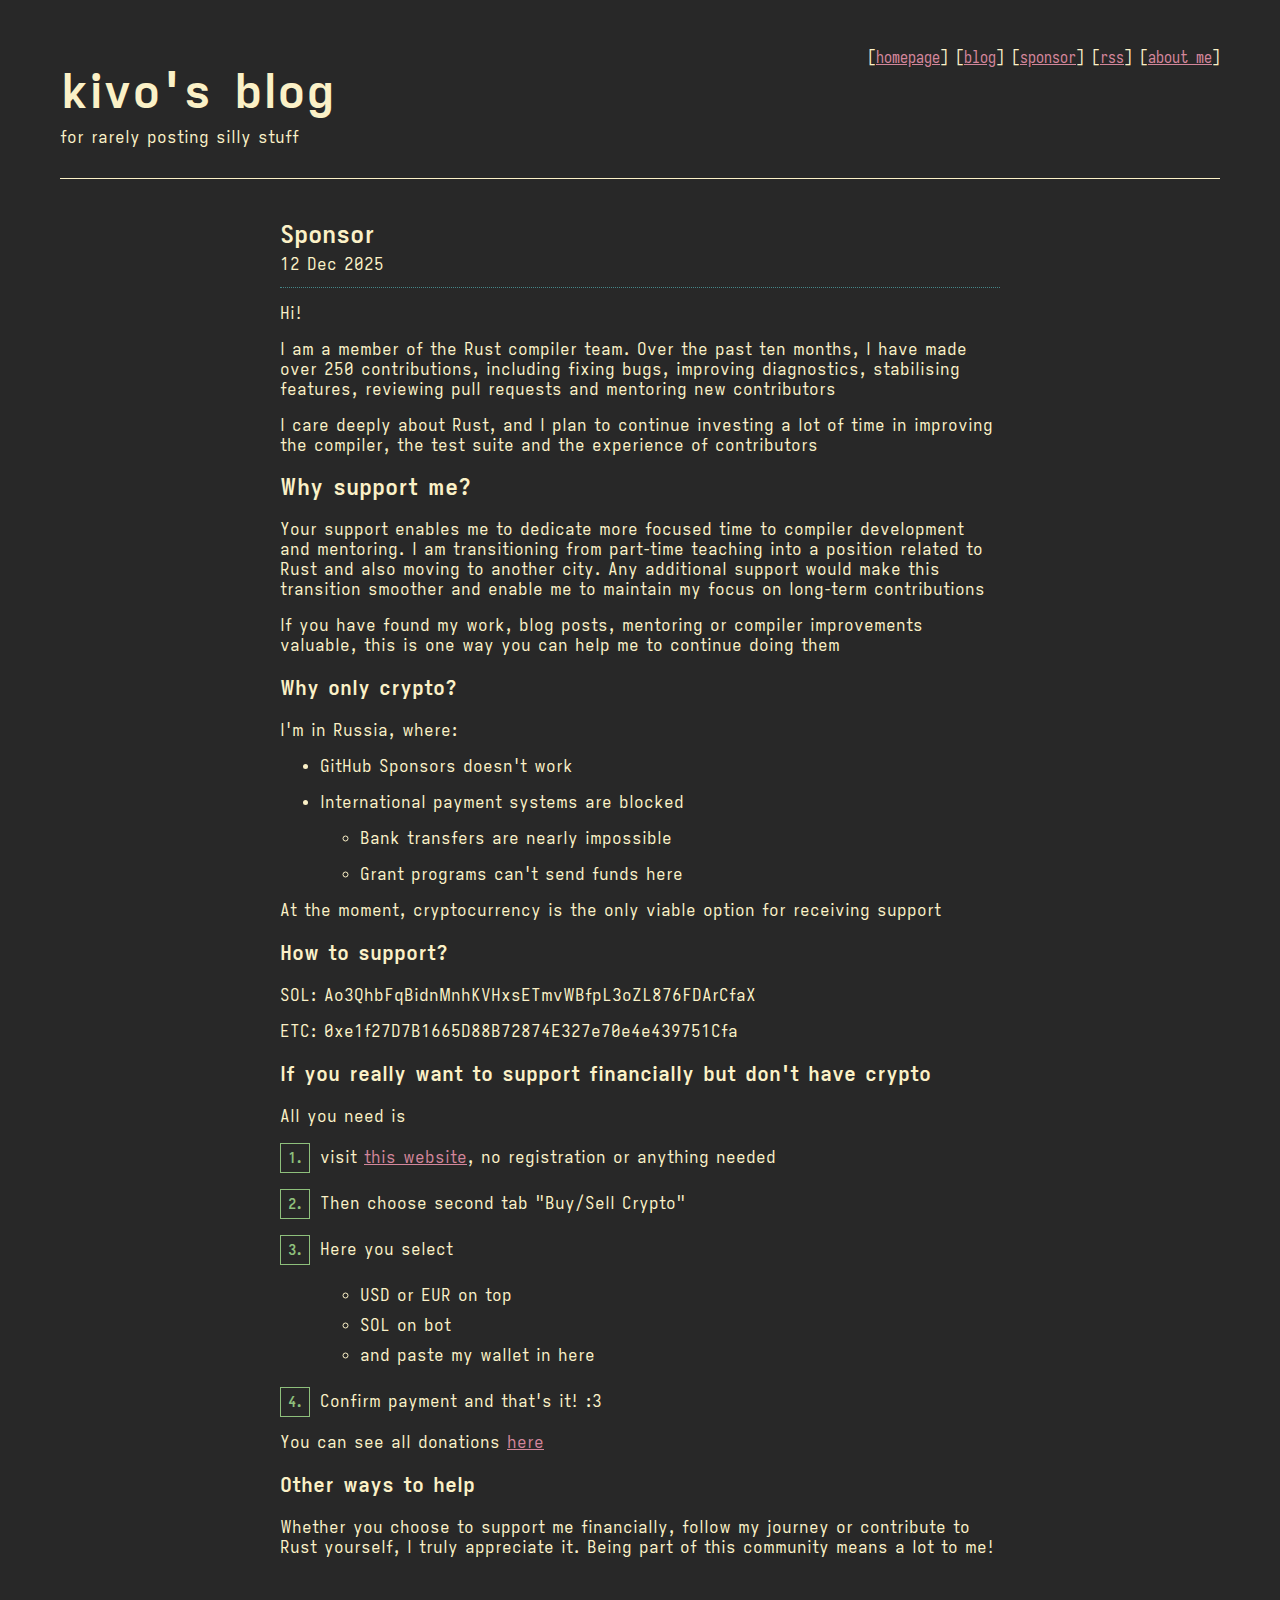
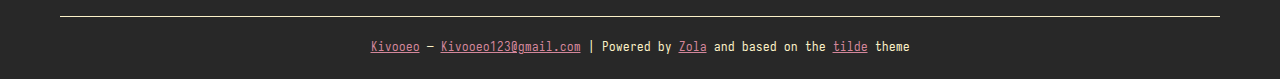
<file: sponsor/index.html>
<!DOCTYPE html>
<html lang="en">

<head>
  
  <meta charset="UTF-8">
  <meta name="viewport" content="width=device-width, initial-scale=1.0">

  

  <title> kivo&#x27;s blog </title>

  
  <link rel="stylesheet" href="https://kivooeo.github.io/theme.css">
  
  
</head>

<body>
  <div class="content">
    
    
    <header>
      <div class="pull-right">
        [<a href="https:&#x2F;&#x2F;kivooeo.github.io&#x2F;">homepage</a>]
        [<a href="https:&#x2F;&#x2F;kivooeo.github.io">blog</a>]
        [<a href="https:&#x2F;&#x2F;kivooeo.github.io/sponsor">sponsor</a>]
        [<a href="https:&#x2F;&#x2F;kivooeo.github.io/atom.xml">rss</a>]
        [<a href="https:&#x2F;&#x2F;kivooeo.github.io/about">about me</a>]
      </div>
      <div class="title">
        <strong>kivo&#x27;s blog</strong>
      </div>
      <div class="subtitle">for rarely posting silly stuff</div>
    </header>
    

    <main>
      
<article>
  <div class="headline">
    <h1>Sponsor</h1>
    <div class="border"></div>
    <time datetime=" 2025-12-12" class="date" itemprop="datePublished">
      12 Dec 2025
    </time>
  </div>
  <div class="articleBody">
    <p>Hi!</p>
<p>I am a member of the Rust compiler team. Over the past ten months, I have made over 250 contributions, including fixing bugs, improving diagnostics, stabilising features, reviewing pull requests and mentoring new contributors</p>
<p>I care deeply about Rust, and I plan to continue investing a lot of time in improving the compiler, the test suite and the experience of contributors</p>
<h2 id="why-support-me">Why support me?</h2>
<p>Your support enables me to dedicate more focused time to compiler development and mentoring. I am transitioning from part-time teaching into a position related to Rust and also moving to another city. Any additional support would make this transition smoother and enable me to maintain my focus on long-term contributions</p>
<p>If you have found my work, blog posts, mentoring or compiler improvements valuable, this is one way you can help me to continue doing them</p>
<h3 id="why-only-crypto">Why only crypto?</h3>
<p>I'm in Russia, where:</p>
<ul>
<li>
<p>GitHub Sponsors doesn't work</p>
</li>
<li>
<p>International payment systems are blocked</p>
<ul>
<li>
<p>Bank transfers are nearly impossible</p>
</li>
<li>
<p>Grant programs can't send funds here</p>
</li>
</ul>
</li>
</ul>
<p>At the moment, cryptocurrency is the only viable option for receiving support</p>
<h3 id="how-to-support">How to support?</h3>
<p>SOL: Ao3QhbFqBidnMnhKVHxsETmvWBfpL3oZL876FDArCfaX</p>
<p>ETC: 0xe1f27D7B1665D88B72874E327e70e4e439751Cfa</p>
<h3 id="if-you-really-want-to-support-financially-but-don-t-have-crypto">If you really want to support financially but don't have crypto</h3>
<p>All you need is</p>
<ol>
<li>
<p>visit <a href="https://simpleswap.io/">this website</a>, no registration or anything needed</p>
</li>
<li>
<p>Then choose second tab "Buy/Sell Crypto"</p>
</li>
<li>
<p>Here you select</p>
<ul>
<li>USD or EUR on top</li>
<li>SOL on bot</li>
<li>and paste my wallet in here</li>
</ul>
</li>
<li>
<p>Confirm payment and that's it! :3</p>
</li>
</ol>
<p>You can see all donations <a href="https://solscan.io/account/Ao3QhbFqBidnMnhKVHxsETmvWBfpL3oZL876FDArCfaX">here</a></p>
<h3 id="other-ways-to-help">Other ways to help</h3>
<p>Whether you choose to support me financially, follow my journey or contribute to Rust yourself, I truly appreciate it. Being part of this community means a lot to me!</p>

  </div>
</article>

    </main>
  </div>

  <footer>
    
    <p> <a href="https:&#x2F;&#x2F;kivooeo.github.io&#x2F;">Kivooeo</a> &mdash; <a
        href="mailto:Kivooeo123@gmail.com">Kivooeo123@gmail.com</a> | Powered by <a
        href="https://www.getzola.org/">Zola</a> and based on the <a href="https://git.sr.ht/~savoy/tilde">tilde</a>
      theme</p>
    
  </footer>

  
</body>


</html>
</file>
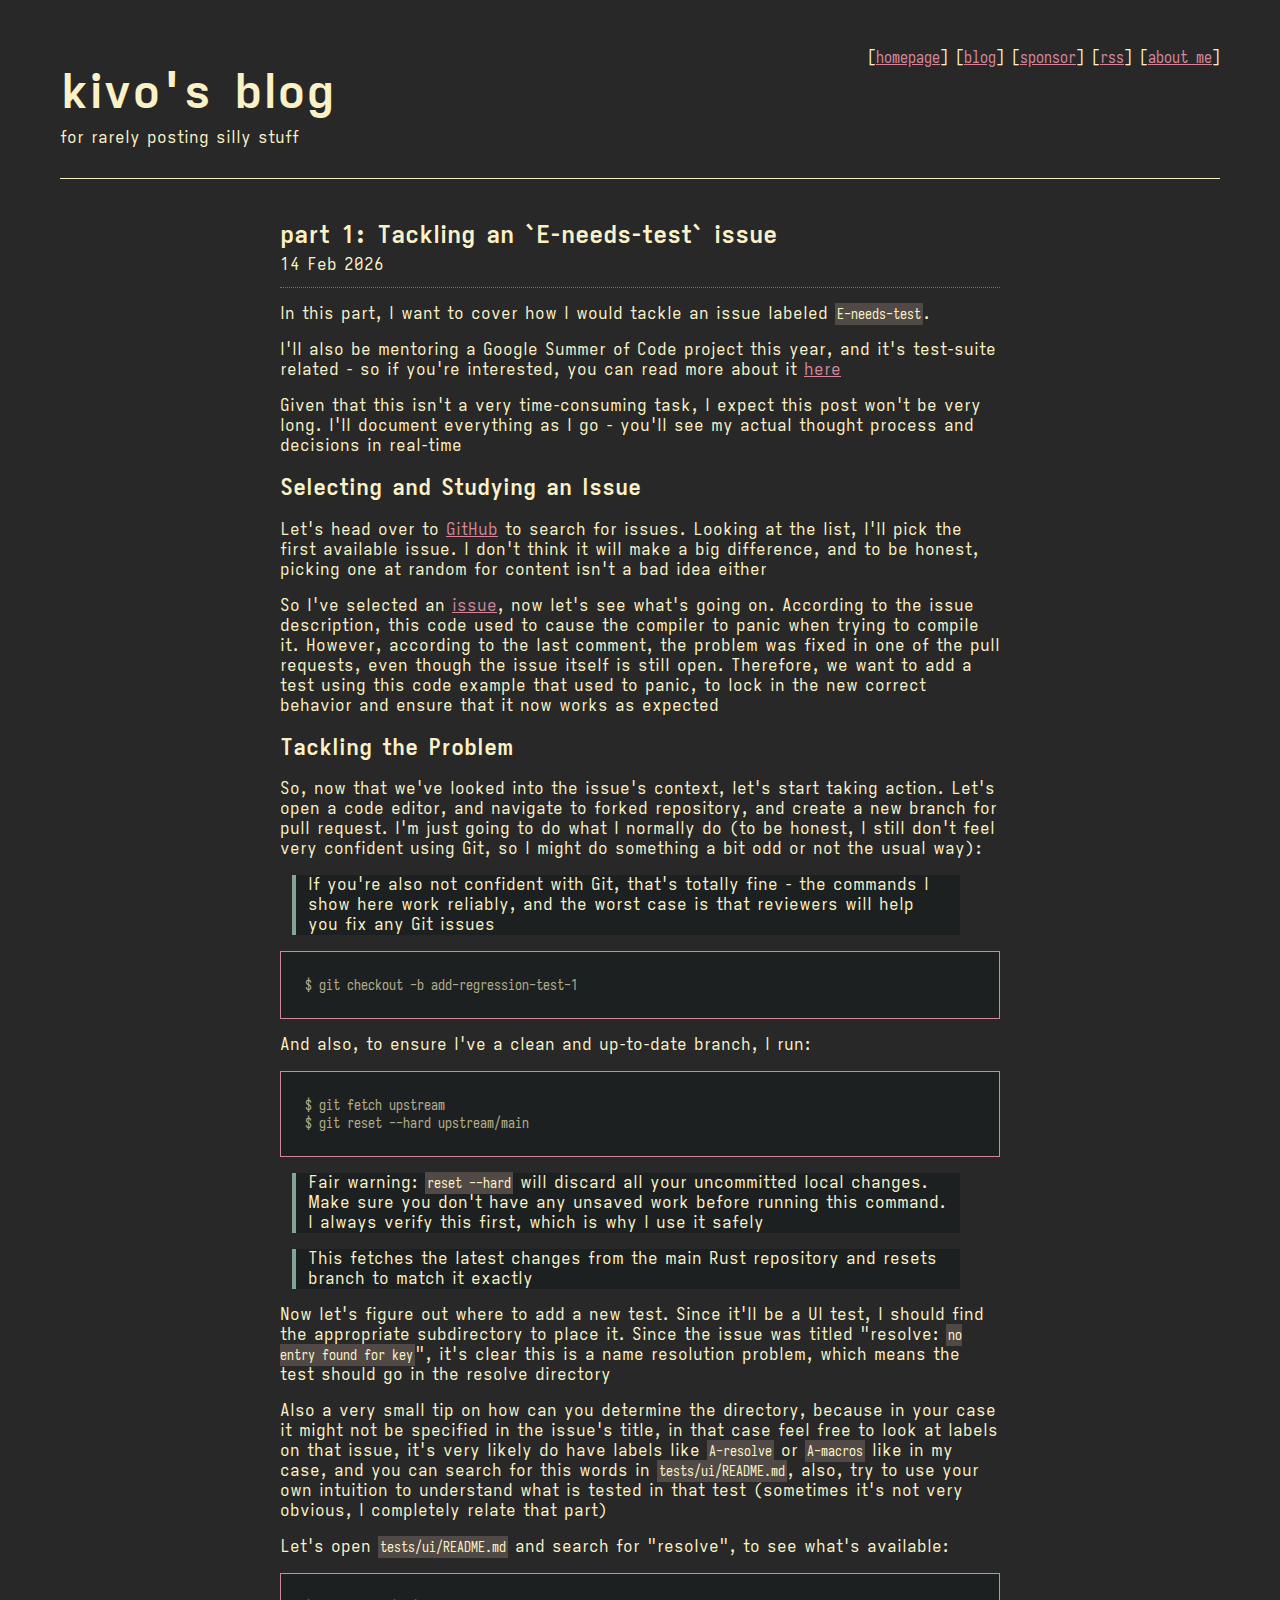
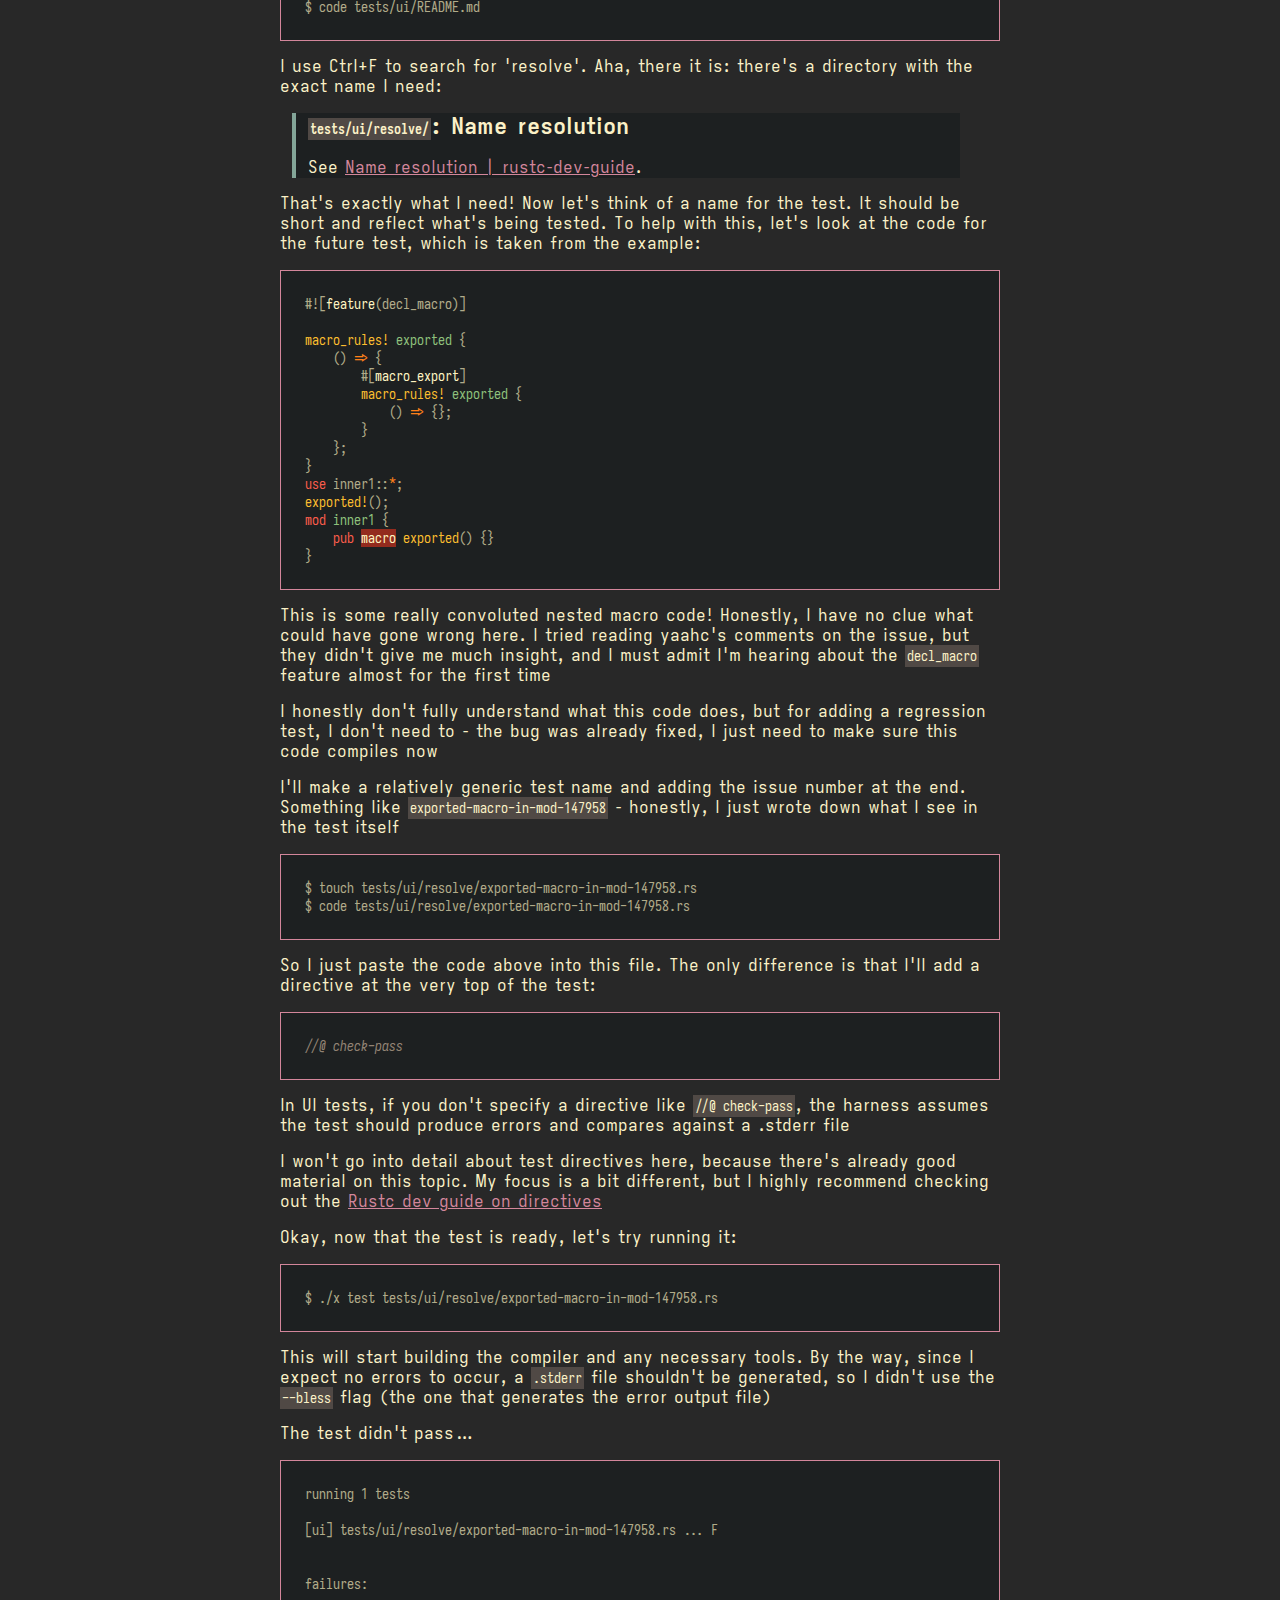
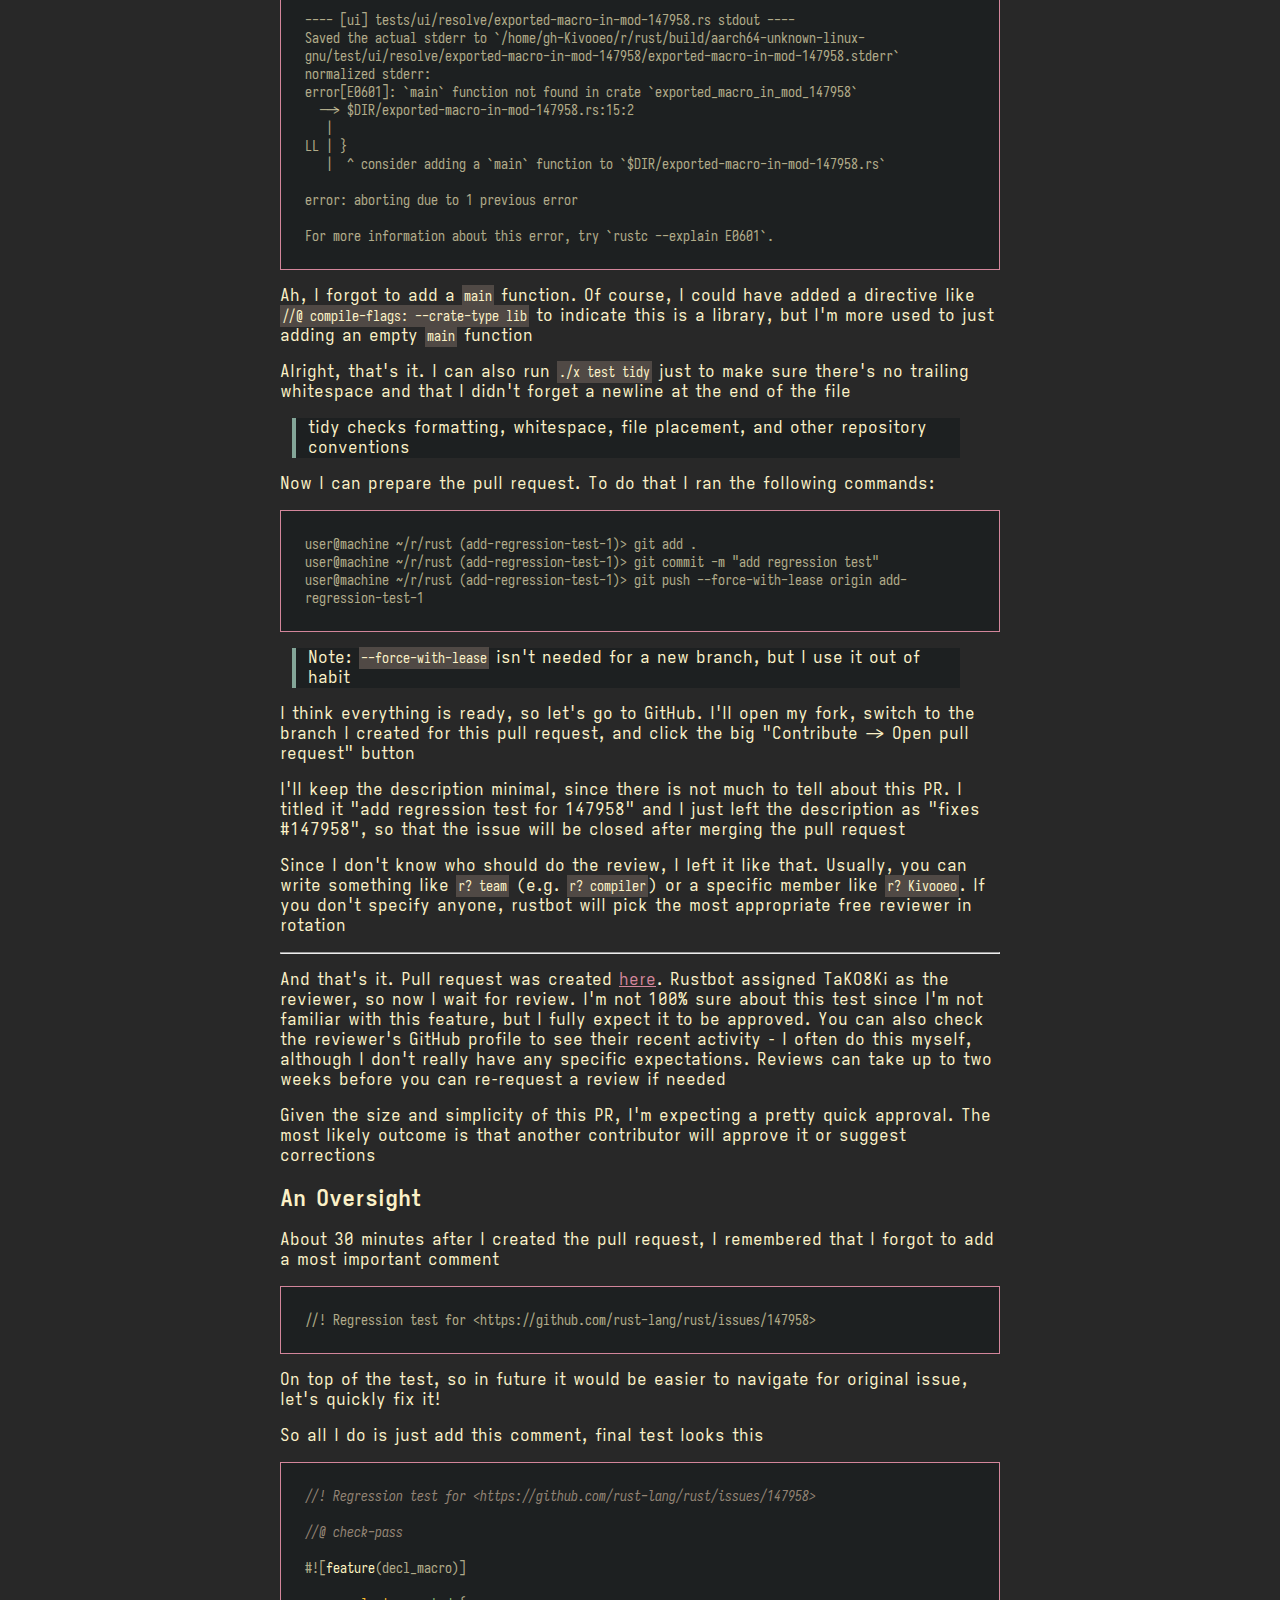
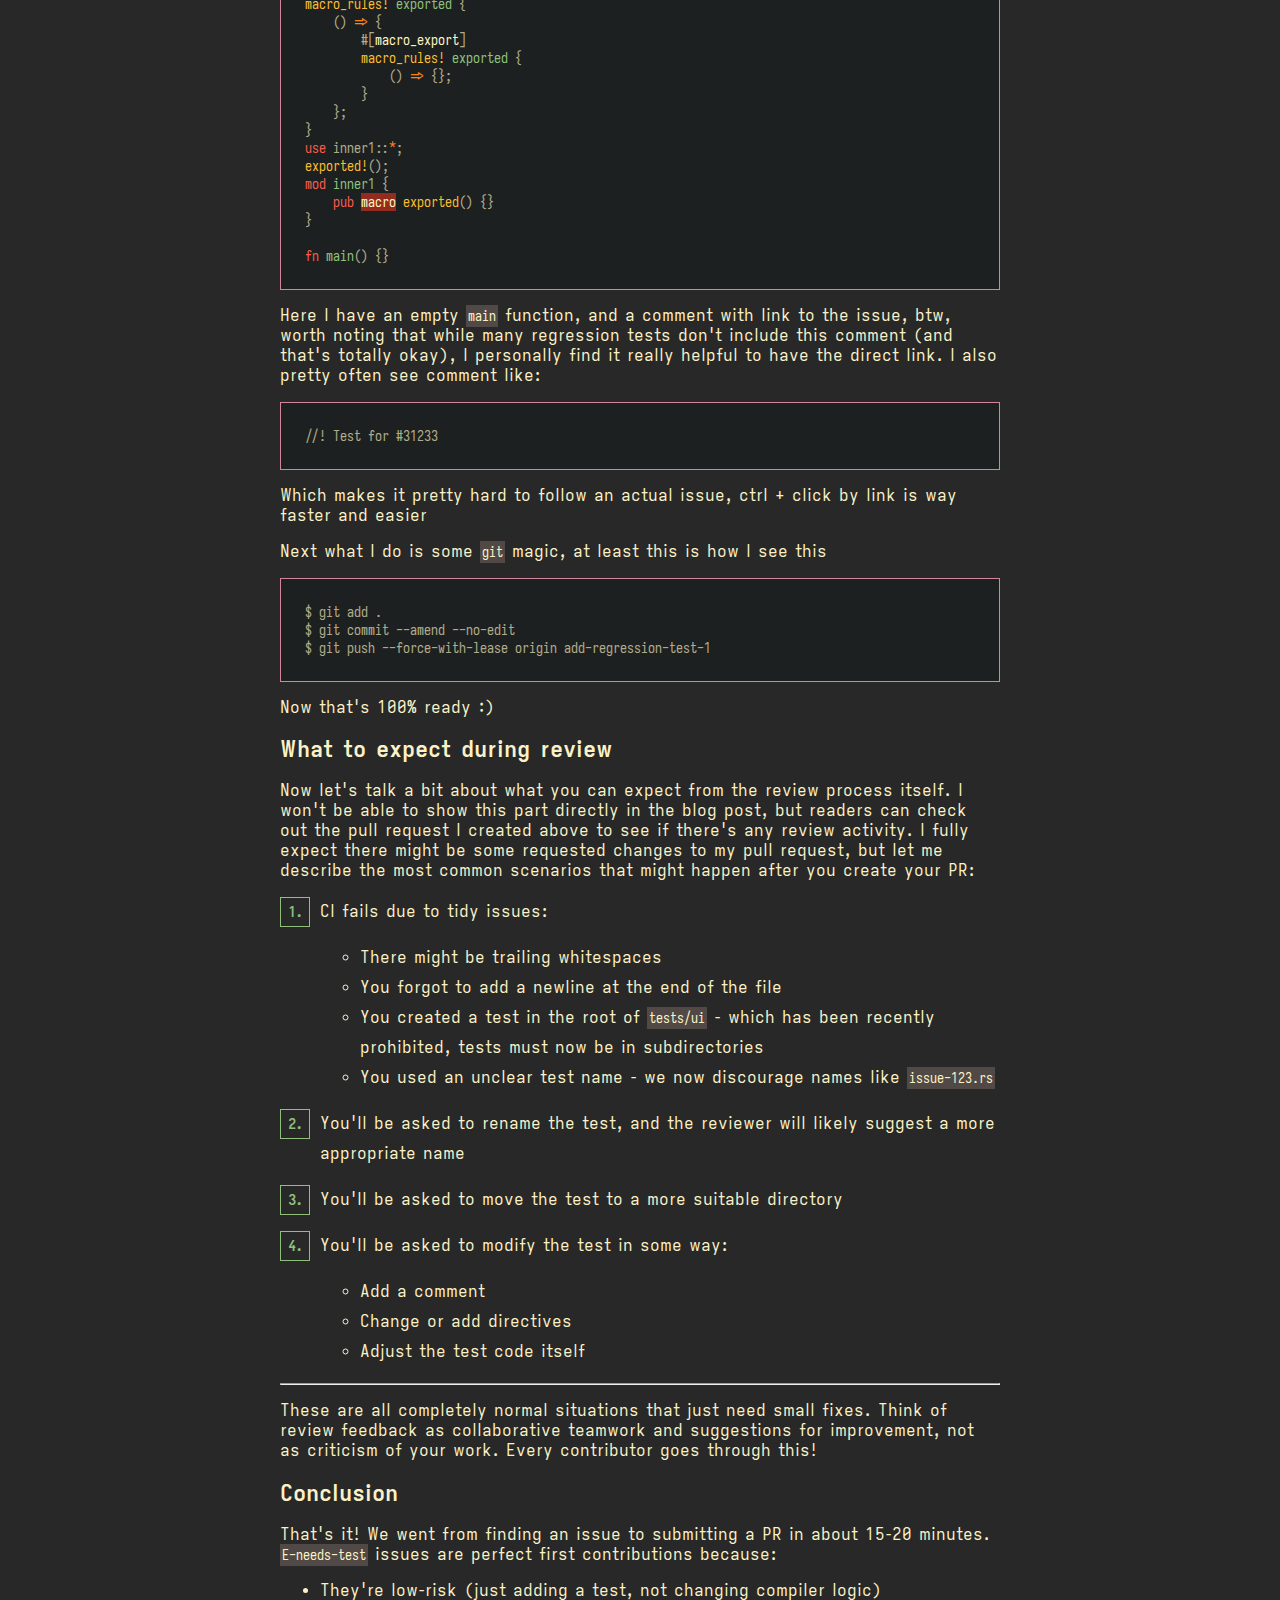
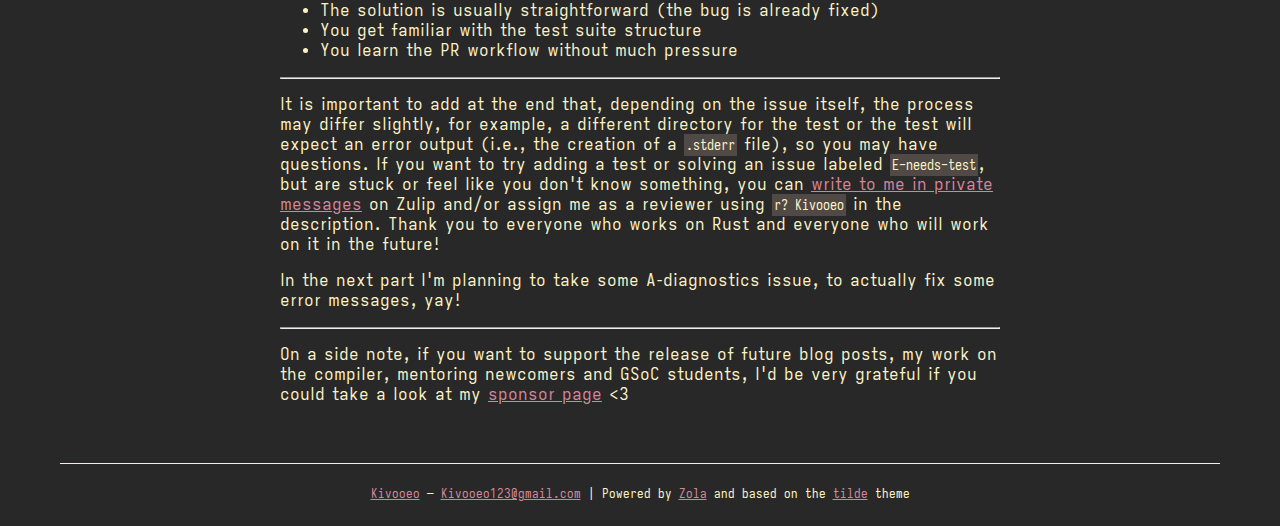
<file: blog/e-needs-test/index.html>
<!DOCTYPE html>
<html lang="en">

<head>
  
  <meta charset="UTF-8">
  <meta name="viewport" content="width=device-width, initial-scale=1.0">

  

  <title> kivo&#x27;s blog </title>

  
  <link rel="stylesheet" href="https://kivooeo.github.io/theme.css">
  
  
</head>

<body>
  <div class="content">
    
    
    <header>
      <div class="pull-right">
        [<a href="https:&#x2F;&#x2F;kivooeo.github.io&#x2F;">homepage</a>]
        [<a href="https:&#x2F;&#x2F;kivooeo.github.io">blog</a>]
        [<a href="https:&#x2F;&#x2F;kivooeo.github.io/sponsor">sponsor</a>]
        [<a href="https:&#x2F;&#x2F;kivooeo.github.io/atom.xml">rss</a>]
        [<a href="https:&#x2F;&#x2F;kivooeo.github.io/about">about me</a>]
      </div>
      <div class="title">
        <strong>kivo&#x27;s blog</strong>
      </div>
      <div class="subtitle">for rarely posting silly stuff</div>
    </header>
    

    <main>
      
<article>
  <div class="headline">
    <h1>part 1: Tackling an `E-needs-test` issue</h1>
    <div class="border"></div>
    <time datetime=" 2026-02-14" class="date" itemprop="datePublished">
      14 Feb 2026
    </time>
  </div>
  <div class="articleBody">
    <p>In this part, I want to cover how I would tackle an issue labeled <code>E-needs-test</code>.</p>
<p>I'll also be mentoring a Google Summer of Code project this year, and it's test-suite related - so if you're interested, you can read more about it <a href="https://github.com/rust-lang/google-summer-of-code?tab=readme-ov-file#reorganisation-of-testsuiissues">here</a></p>
<p>Given that this isn't a very time-consuming task, I expect this post won't be very long. I'll document everything as I go - you'll see my actual thought process and decisions in real-time</p>
<h2 id="selecting-and-studying-an-issue">Selecting and Studying an Issue</h2>
<p>Let's head over to <a href="https://github.com/rust-lang/rust/issues?q=is%3Aissue%20state%3Aopen%20no%3Aassignee%20label%3AE-needs-test">GitHub</a> to search for issues. Looking at the list, I'll pick the first available issue. I don't think it will make a big difference, and to be honest, picking one at random for content isn't a bad idea either</p>
<p>So I've selected an <a href="https://github.com/rust-lang/rust/issues/147958">issue</a>, now let's see what's going on. According to the issue description, this code used to cause the compiler to panic when trying to compile it. However, according to the last comment, the problem was fixed in one of the pull requests, even though the issue itself is still open. Therefore, we want to add a test using this code example that used to panic, to lock in the new correct behavior and ensure that it now works as expected</p>
<h2 id="tackling-the-problem">Tackling the Problem</h2>
<p>So, now that we've looked into the issue's context, let's start taking action. Let's open a code editor, and navigate to forked repository, and create a new branch for pull request. I'm just going to do what I normally do (to be honest, I still don't feel very confident using Git, so I might do something a bit odd or not the usual way):</p>
<blockquote>
<p>If you're also not confident with Git, that's totally fine - the commands I show here work reliably, and the worst case is that reviewers will help you fix any Git issues</p>
</blockquote>
<pre data-lang="shell" style="background-color:#282828;color:#fdf4c1aa;" class="language-shell "><code class="language-shell" data-lang="shell"><span>$ git checkout -b add-regression-test-1
</span></code></pre>
<p>And also, to ensure I've a clean and up-to-date branch, I run:</p>
<pre data-lang="shell" style="background-color:#282828;color:#fdf4c1aa;" class="language-shell "><code class="language-shell" data-lang="shell"><span>$ git fetch upstream
</span><span>$ git reset --hard upstream/main
</span></code></pre>
<blockquote>
<p>Fair warning: <code>reset --hard</code> will discard all your uncommitted local changes. Make sure you don't have any unsaved work before running this command. I always verify this first, which is why I use it safely</p>
</blockquote>
<blockquote>
<p>This fetches the latest changes from the main Rust repository and resets branch to match it exactly</p>
</blockquote>
<p>Now let's figure out where to add a new test. Since it'll be a UI test, I should find the appropriate subdirectory to place it. Since the issue was titled "resolve: <code>no entry found for key</code>", it's clear this is a name resolution problem, which means the test should go in the resolve directory</p>
<p>Also a very small tip on how can you determine the directory, because in your case it might not be specified in the issue's title, in that case feel free to look at labels on that issue, it's very likely do have labels like <code>A-resolve</code> or <code>A-macros</code> like in my case, and you can search for this words in <code>tests/ui/README.md</code>, also, try to use your own intuition to understand what is tested in that test (sometimes it's not very obvious, I completely relate that part)</p>
<p>Let's open <code>tests/ui/README.md</code> and search for "resolve", to see what's available:</p>
<pre data-lang="shell" style="background-color:#282828;color:#fdf4c1aa;" class="language-shell "><code class="language-shell" data-lang="shell"><span>$ code tests/ui/README.md
</span></code></pre>
<p>I use Ctrl+F to search for 'resolve'. Aha, there it is: there's a directory with the exact name I need:</p>
<blockquote>
<h2 id="tests-ui-resolve-name-resolution"><code>tests/ui/resolve/</code>: Name resolution</h2>
<p>See <a href="https://rustc-dev-guide.rust-lang.org/name-resolution.html">Name resolution | rustc-dev-guide</a>.</p>
</blockquote>
<p>That's exactly what I need! Now let's think of a name for the test. It should be short and reflect what's being tested. To help with this, let's look at the code for the future test, which is taken from the example:</p>
<pre data-lang="rust" style="background-color:#282828;color:#fdf4c1aa;" class="language-rust "><code class="language-rust" data-lang="rust"><span>#![</span><span style="color:#fdf4c1;">feature</span><span>(decl_macro)]
</span><span>
</span><span style="color:#fabd2f;">macro_rules! </span><span style="color:#8ec07c;">exported </span><span>{
</span><span>    () </span><span style="color:#fe8019;">=&gt; </span><span>{
</span><span>        #[</span><span style="color:#fdf4c1;">macro_export</span><span>]
</span><span>        </span><span style="color:#fabd2f;">macro_rules! </span><span style="color:#8ec07c;">exported </span><span>{
</span><span>            () </span><span style="color:#fe8019;">=&gt; </span><span>{};
</span><span>        }
</span><span>    };
</span><span>}
</span><span style="color:#fa5c4b;">use </span><span>inner1::</span><span style="color:#fe8019;">*</span><span>;
</span><span style="color:#fabd2f;">exported!</span><span>();
</span><span style="color:#fa5c4b;">mod </span><span style="color:#8ec07c;">inner1 </span><span>{
</span><span>    </span><span style="color:#fa5c4b;">pub </span><span style="background-color:#932b1e;color:#fdf4c1;">macro</span><span> </span><span style="color:#fabd2f;">exported</span><span>() {}
</span><span>}
</span></code></pre>
<p>This is some really convoluted nested macro code! Honestly, I have no clue what could have gone wrong here. I tried reading yaahc's comments on the issue, but they didn't give me much insight, and I must admit I'm hearing about the <code>decl_macro</code> feature almost for the first time</p>
<p>I honestly don't fully understand what this code does, but for adding a regression test, I don't need to - the bug was already fixed, I just need to make sure this code compiles now</p>
<p>I'll make a relatively generic test name and adding the issue number at the end. Something like <code>exported-macro-in-mod-147958</code> - honestly, I just wrote down what I see in the test itself</p>
<pre data-lang="shell" style="background-color:#282828;color:#fdf4c1aa;" class="language-shell "><code class="language-shell" data-lang="shell"><span>$ touch tests/ui/resolve/exported-macro-in-mod-147958.rs
</span><span>$ code tests/ui/resolve/exported-macro-in-mod-147958.rs
</span></code></pre>
<p>So I just paste the code above into this file. The only difference is that I'll add a directive at the very top of the test:</p>
<pre data-lang="rust" style="background-color:#282828;color:#fdf4c1aa;" class="language-rust "><code class="language-rust" data-lang="rust"><span style="font-style:italic;color:#928374;">//@ check-pass
</span></code></pre>
<p>In UI tests, if you don't specify a directive like <code>//@ check-pass</code>, the harness assumes the test should produce errors and compares against a .stderr file</p>
<p>I won't go into detail about test directives here, because there's already good material on this topic. My focus is a bit different, but I highly recommend checking out the <a href="https://rustc-dev-guide.rust-lang.org/tests/directives.html">Rustc dev guide on directives</a></p>
<p>Okay, now that the test is ready, let's try running it:</p>
<pre data-lang="shell" style="background-color:#282828;color:#fdf4c1aa;" class="language-shell "><code class="language-shell" data-lang="shell"><span>$ ./x test tests/ui/resolve/exported-macro-in-mod-147958.rs
</span></code></pre>
<p>This will start building the compiler and any necessary tools. By the way, since I expect no errors to occur, a <code>.stderr</code> file shouldn't be generated, so I didn't use the <code>--bless</code> flag (the one that generates the error output file)</p>
<p>The test didn't pass...</p>
<pre data-lang="text" style="background-color:#282828;color:#fdf4c1aa;" class="language-text "><code class="language-text" data-lang="text"><span>running 1 tests
</span><span>
</span><span>[ui] tests/ui/resolve/exported-macro-in-mod-147958.rs ... F
</span><span>
</span><span>
</span><span>failures:
</span><span>
</span><span>---- [ui] tests/ui/resolve/exported-macro-in-mod-147958.rs stdout ----
</span><span>Saved the actual stderr to `/home/gh-Kivooeo/r/rust/build/aarch64-unknown-linux-gnu/test/ui/resolve/exported-macro-in-mod-147958/exported-macro-in-mod-147958.stderr`
</span><span>normalized stderr:
</span><span>error[E0601]: `main` function not found in crate `exported_macro_in_mod_147958`
</span><span>  --&gt; $DIR/exported-macro-in-mod-147958.rs:15:2
</span><span>   |
</span><span>LL | }
</span><span>   |  ^ consider adding a `main` function to `$DIR/exported-macro-in-mod-147958.rs`
</span><span>
</span><span>error: aborting due to 1 previous error
</span><span>
</span><span>For more information about this error, try `rustc --explain E0601`.
</span></code></pre>
<p>Ah, I forgot to add a <code>main</code> function. Of course, I could have added a directive like <code>//@ compile-flags: --crate-type lib</code> to indicate this is a library, but I'm more used to just adding an empty <code>main</code> function</p>
<p>Alright, that's it. I can also run <code>./x test tidy</code> just to make sure there's no trailing whitespace and that I didn't forget a newline at the end of the file</p>
<blockquote>
<p>tidy checks formatting, whitespace, file placement, and other repository conventions</p>
</blockquote>
<p>Now I can prepare the pull request. To do that I ran the following commands:</p>
<pre data-lang="shell" style="background-color:#282828;color:#fdf4c1aa;" class="language-shell "><code class="language-shell" data-lang="shell"><span>user@machine ~/r/rust (add-regression-test-1)&gt; git add .
</span><span>user@machine ~/r/rust (add-regression-test-1)&gt; git commit -m &quot;add regression test&quot;
</span><span>user@machine ~/r/rust (add-regression-test-1)&gt; git push --force-with-lease origin add-regression-test-1 
</span></code></pre>
<blockquote>
<p>Note: <code>--force-with-lease</code> isn't needed for a new branch, but I use it out of habit</p>
</blockquote>
<p>I think everything is ready, so let's go to GitHub. I'll open my fork, switch to the branch I created for this pull request, and click the big "Contribute -&gt; Open pull request" button</p>
<p>I'll keep the description minimal, since there is not much to tell about this PR. I titled it "add regression test for 147958" and I just left the description as "fixes #147958", so that the issue will be closed after merging the pull request</p>
<p>Since I don't know who should do the review, I left it like that. Usually, you can write something like <code>r? team</code> (e.g. <code>r? compiler</code>) or a specific member like <code>r? Kivooeo</code>. If you don't specify anyone, rustbot will pick the most appropriate free reviewer in rotation</p>
<hr />
<p>And that's it. Pull request was created <a href="https://github.com/rust-lang/rust/pull/152732">here</a>. Rustbot assigned TaKO8Ki as the reviewer, so now I wait for review. I'm not 100% sure about this test since I'm not familiar with this feature, but I fully expect it to be approved. You can also check the reviewer's GitHub profile to see their recent activity - I often do this myself, although I don't really have any specific expectations. Reviews can take up to two weeks before you can re-request a review if needed</p>
<p>Given the size and simplicity of this PR, I'm expecting a pretty quick approval. The most likely outcome is that another contributor will approve it or suggest corrections</p>
<h2 id="an-oversight">An Oversight</h2>
<p>About 30 minutes after I created the pull request, I remembered that I forgot to add a most important comment</p>
<pre style="background-color:#282828;color:#fdf4c1aa;"><code><span>//! Regression test for &lt;https://github.com/rust-lang/rust/issues/147958&gt;
</span></code></pre>
<p>On top of the test, so in future it would be easier to navigate for original issue, let's quickly fix it!</p>
<p>So all I do is just add this comment, final test looks this</p>
<pre data-lang="rust" style="background-color:#282828;color:#fdf4c1aa;" class="language-rust "><code class="language-rust" data-lang="rust"><span style="font-style:italic;color:#928374;">//! Regression test for &lt;https://github.com/rust-lang/rust/issues/147958&gt;
</span><span>
</span><span style="font-style:italic;color:#928374;">//@ check-pass
</span><span>
</span><span>#![</span><span style="color:#fdf4c1;">feature</span><span>(decl_macro)]
</span><span>
</span><span style="color:#fabd2f;">macro_rules! </span><span style="color:#8ec07c;">exported </span><span>{
</span><span>    () </span><span style="color:#fe8019;">=&gt; </span><span>{
</span><span>        #[</span><span style="color:#fdf4c1;">macro_export</span><span>]
</span><span>        </span><span style="color:#fabd2f;">macro_rules! </span><span style="color:#8ec07c;">exported </span><span>{
</span><span>            () </span><span style="color:#fe8019;">=&gt; </span><span>{};
</span><span>        }
</span><span>    };
</span><span>}
</span><span style="color:#fa5c4b;">use </span><span>inner1::</span><span style="color:#fe8019;">*</span><span>;
</span><span style="color:#fabd2f;">exported!</span><span>();
</span><span style="color:#fa5c4b;">mod </span><span style="color:#8ec07c;">inner1 </span><span>{
</span><span>    </span><span style="color:#fa5c4b;">pub </span><span style="background-color:#932b1e;color:#fdf4c1;">macro</span><span> </span><span style="color:#fabd2f;">exported</span><span>() {}
</span><span>}
</span><span>
</span><span style="color:#fa5c4b;">fn </span><span style="color:#8ec07c;">main</span><span>() {}
</span></code></pre>
<p>Here I have an empty <code>main</code> function, and a comment with link to the issue, btw, worth noting that while many regression tests don't include this comment (and that's totally okay), I personally find it really helpful to have the direct link. I also pretty often see comment like:</p>
<pre style="background-color:#282828;color:#fdf4c1aa;"><code><span>//! Test for #31233
</span></code></pre>
<p>Which makes it pretty hard to follow an actual issue, ctrl + click by link is way faster and easier</p>
<p>Next what I do is some <code>git</code> magic, at least this is how I see this</p>
<pre data-lang="shell" style="background-color:#282828;color:#fdf4c1aa;" class="language-shell "><code class="language-shell" data-lang="shell"><span>$ git add .
</span><span>$ git commit --amend --no-edit
</span><span>$ git push --force-with-lease origin add-regression-test-1
</span></code></pre>
<p>Now that's 100% ready :)</p>
<h2 id="what-to-expect-during-review">What to expect during review</h2>
<p>Now let's talk a bit about what you can expect from the review process itself. I won't be able to show this part directly in the blog post, but readers can check out the pull request I created above to see if there's any review activity. I fully expect there might be some requested changes to my pull request, but let me describe the most common scenarios that might happen after you create your PR:</p>
<ol>
<li>
<p>CI fails due to tidy issues:</p>
<ul>
<li>There might be trailing whitespaces</li>
<li>You forgot to add a newline at the end of the file</li>
<li>You created a test in the root of <code>tests/ui</code> - which has been recently prohibited, tests must now be in subdirectories</li>
<li>You used an unclear test name - we now discourage names like <code>issue-123.rs</code></li>
</ul>
</li>
<li>
<p>You'll be asked to rename the test, and the reviewer will likely suggest a more appropriate name</p>
</li>
<li>
<p>You'll be asked to move the test to a more suitable directory</p>
</li>
<li>
<p>You'll be asked to modify the test in some way:</p>
<ul>
<li>Add a comment</li>
<li>Change or add directives</li>
<li>Adjust the test code itself</li>
</ul>
</li>
</ol>
<hr />
<p>These are all completely normal situations that just need small fixes. Think of review feedback as collaborative teamwork and suggestions for improvement, not as criticism of your work. Every contributor goes through this!</p>
<h2 id="conclusion">Conclusion</h2>
<p>That's it! We went from finding an issue to submitting a PR in about 15-20 minutes. <code>E-needs-test</code> issues are perfect first contributions because:</p>
<ul>
<li>They're low-risk (just adding a test, not changing compiler logic)</li>
<li>The solution is usually straightforward (the bug is already fixed)</li>
<li>You get familiar with the test suite structure</li>
<li>You learn the PR workflow without much pressure</li>
</ul>
<hr />
<p>It is important to add at the end that, depending on the issue itself, the process may differ slightly, for example, a different directory for the test or the test will expect an error output (i.e., the creation of a <code>.stderr</code> file), so you may have questions. If you want to try adding a test or solving an issue labeled <code>E-needs-test</code>, but are stuck or feel like you don't know something, you can <a href="https://rust-lang.zulipchat.com/#narrow/dm/675515-Kivooeo">write to me in private messages</a> on Zulip and/or assign me as a reviewer using <code>r? Kivooeo</code> in the description. Thank you to everyone who works on Rust and everyone who will work on it in the future!</p>
<p>In the next part I'm planning to take some A-diagnostics issue, to actually fix some error messages, yay!</p>
<hr />
<p>On a side note, if you want to support the release of future blog posts, my work on the compiler, mentoring newcomers and GSoC students, I'd be very grateful if you could take a look at my <a href="/sponsor">sponsor page</a> &lt;3</p>

  </div>
</article>

    </main>
  </div>

  <footer>
    
    <p> <a href="https:&#x2F;&#x2F;kivooeo.github.io&#x2F;">Kivooeo</a> &mdash; <a
        href="mailto:Kivooeo123@gmail.com">Kivooeo123@gmail.com</a> | Powered by <a
        href="https://www.getzola.org/">Zola</a> and based on the <a href="https://git.sr.ht/~savoy/tilde">tilde</a>
      theme</p>
    
  </footer>

  
</body>


</html>
</file>
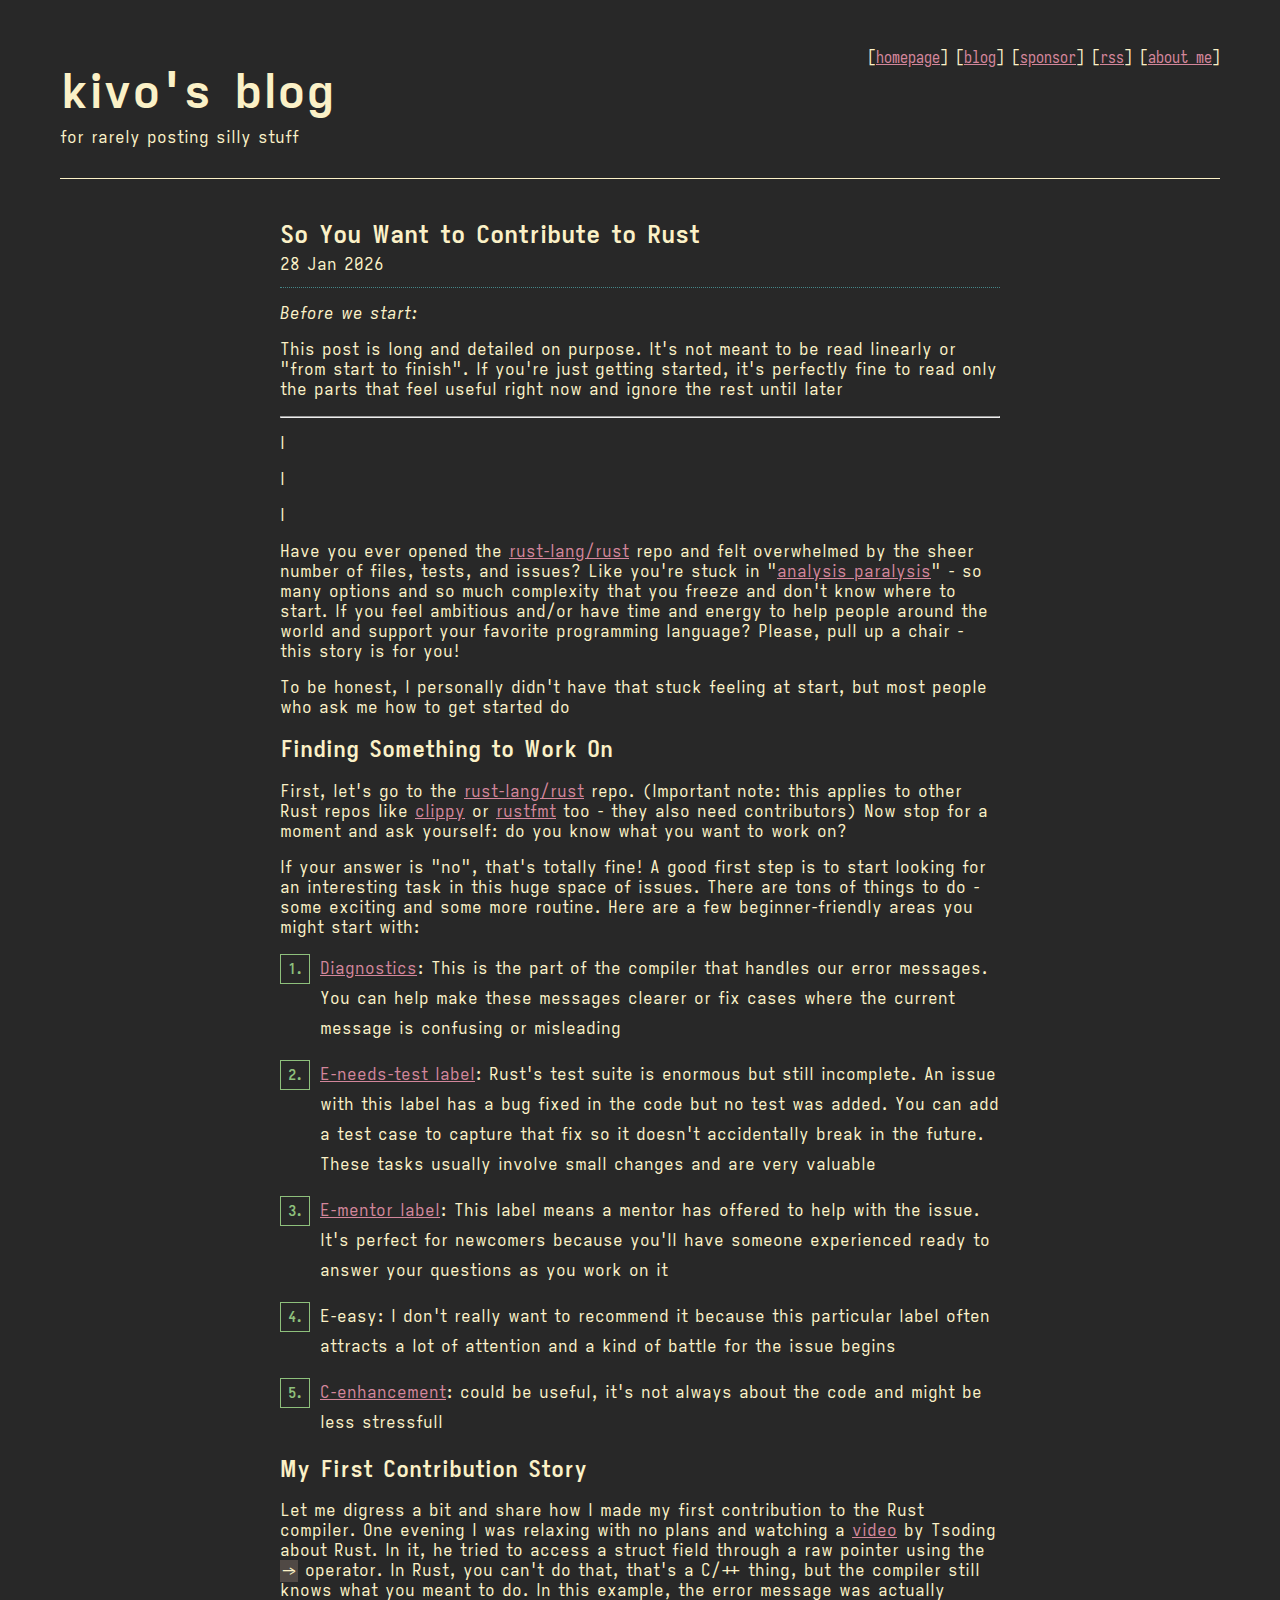
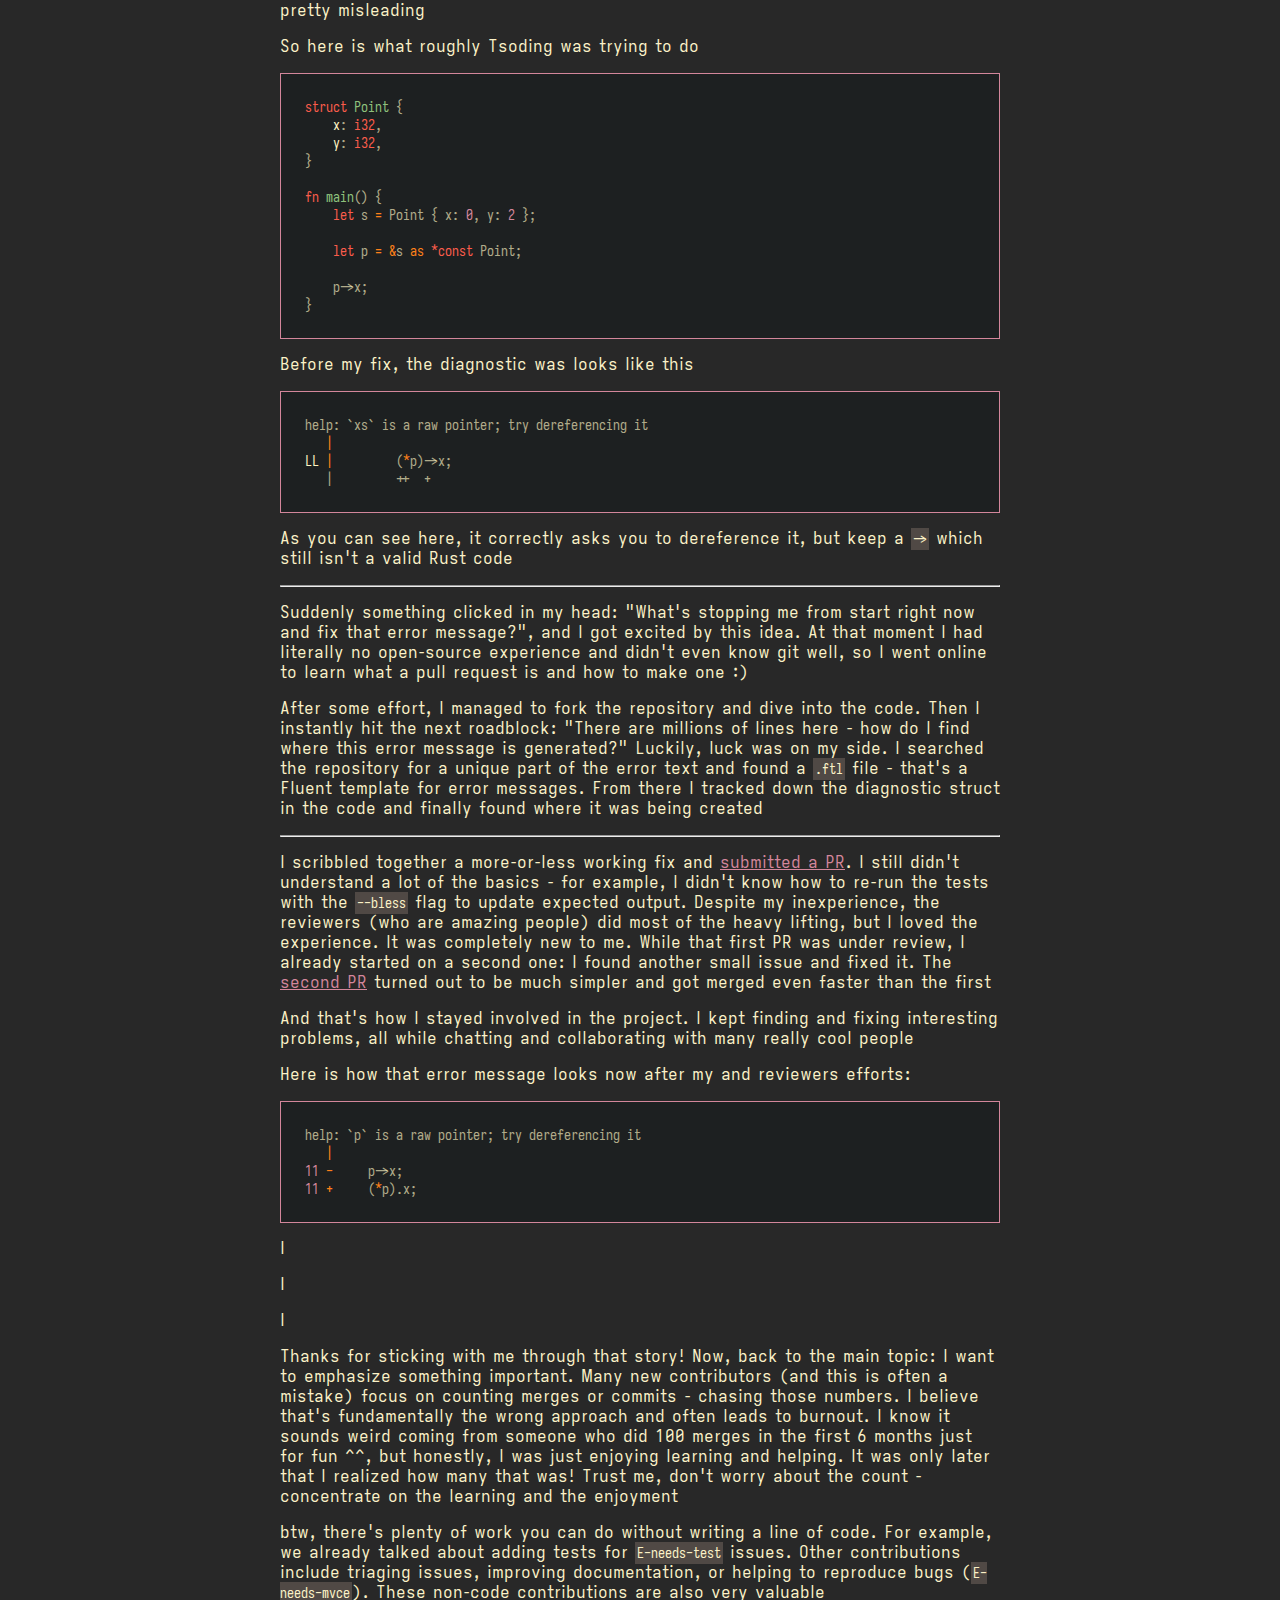
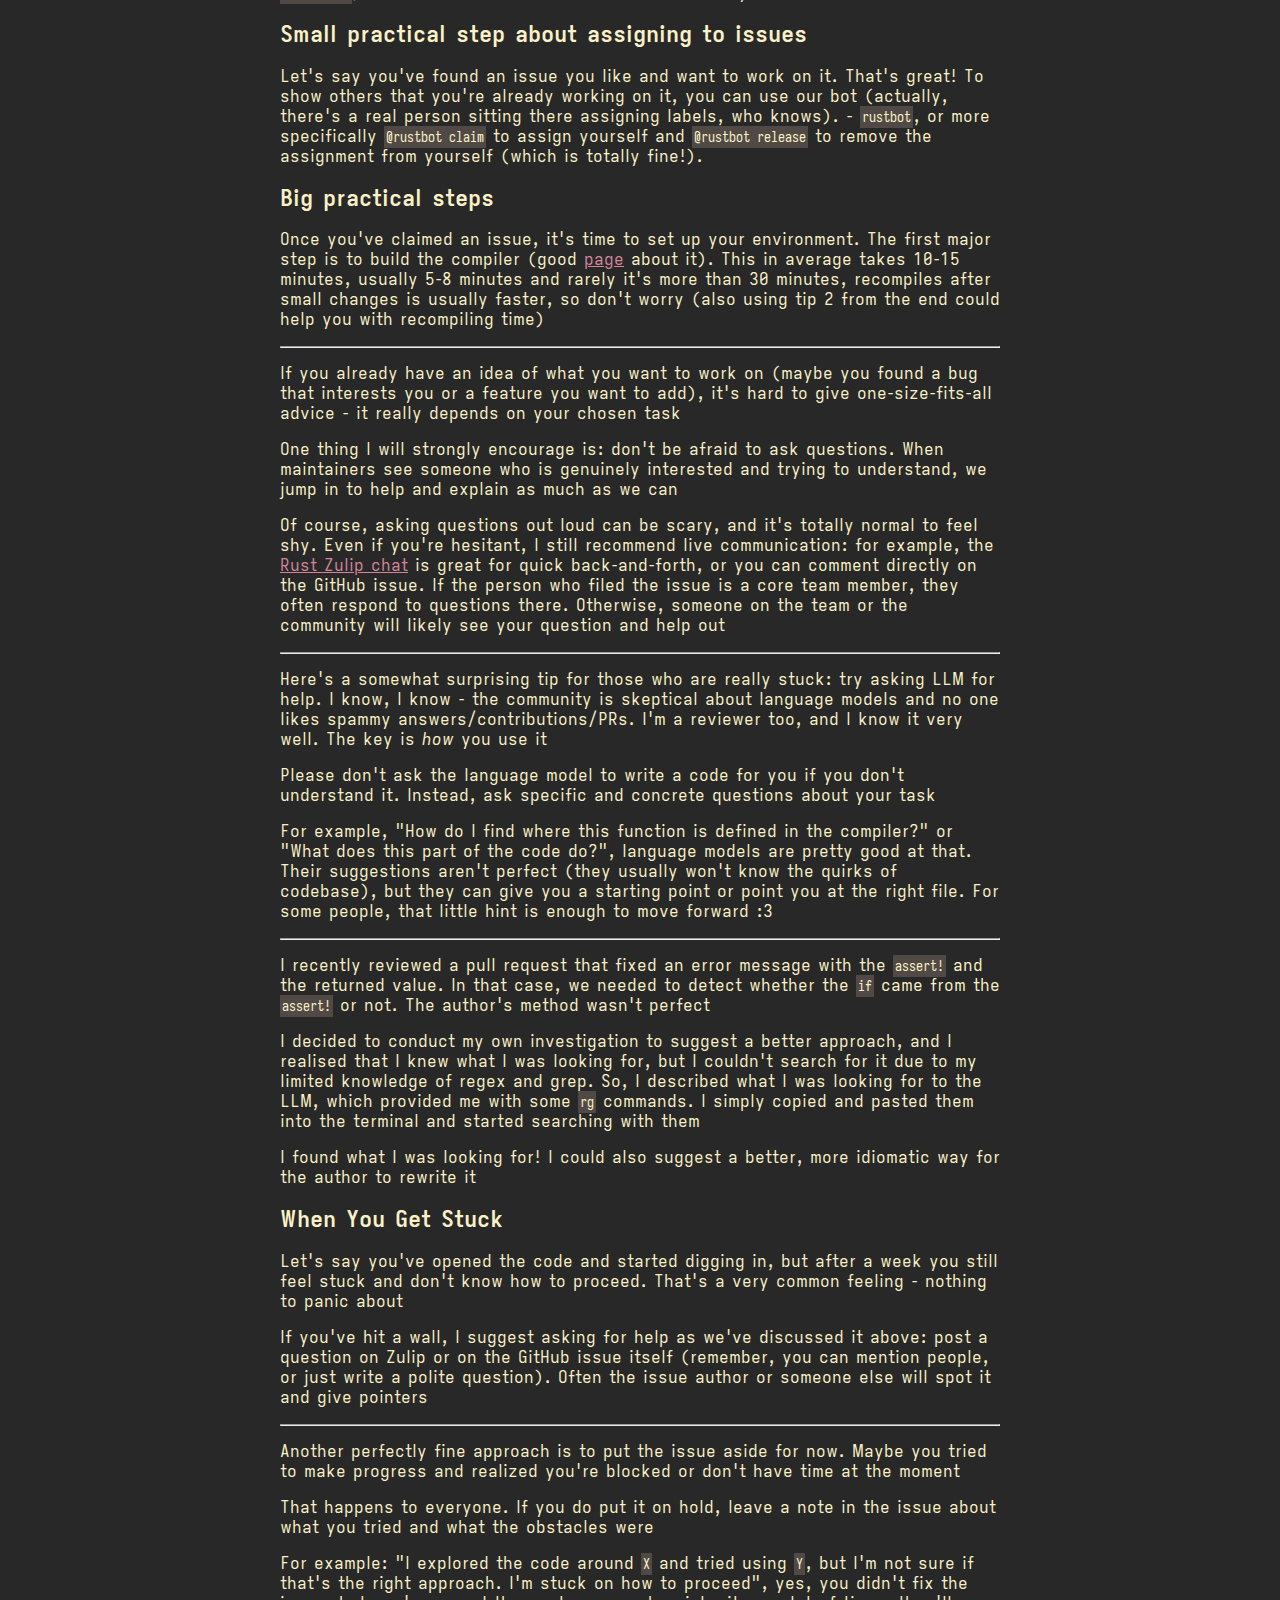
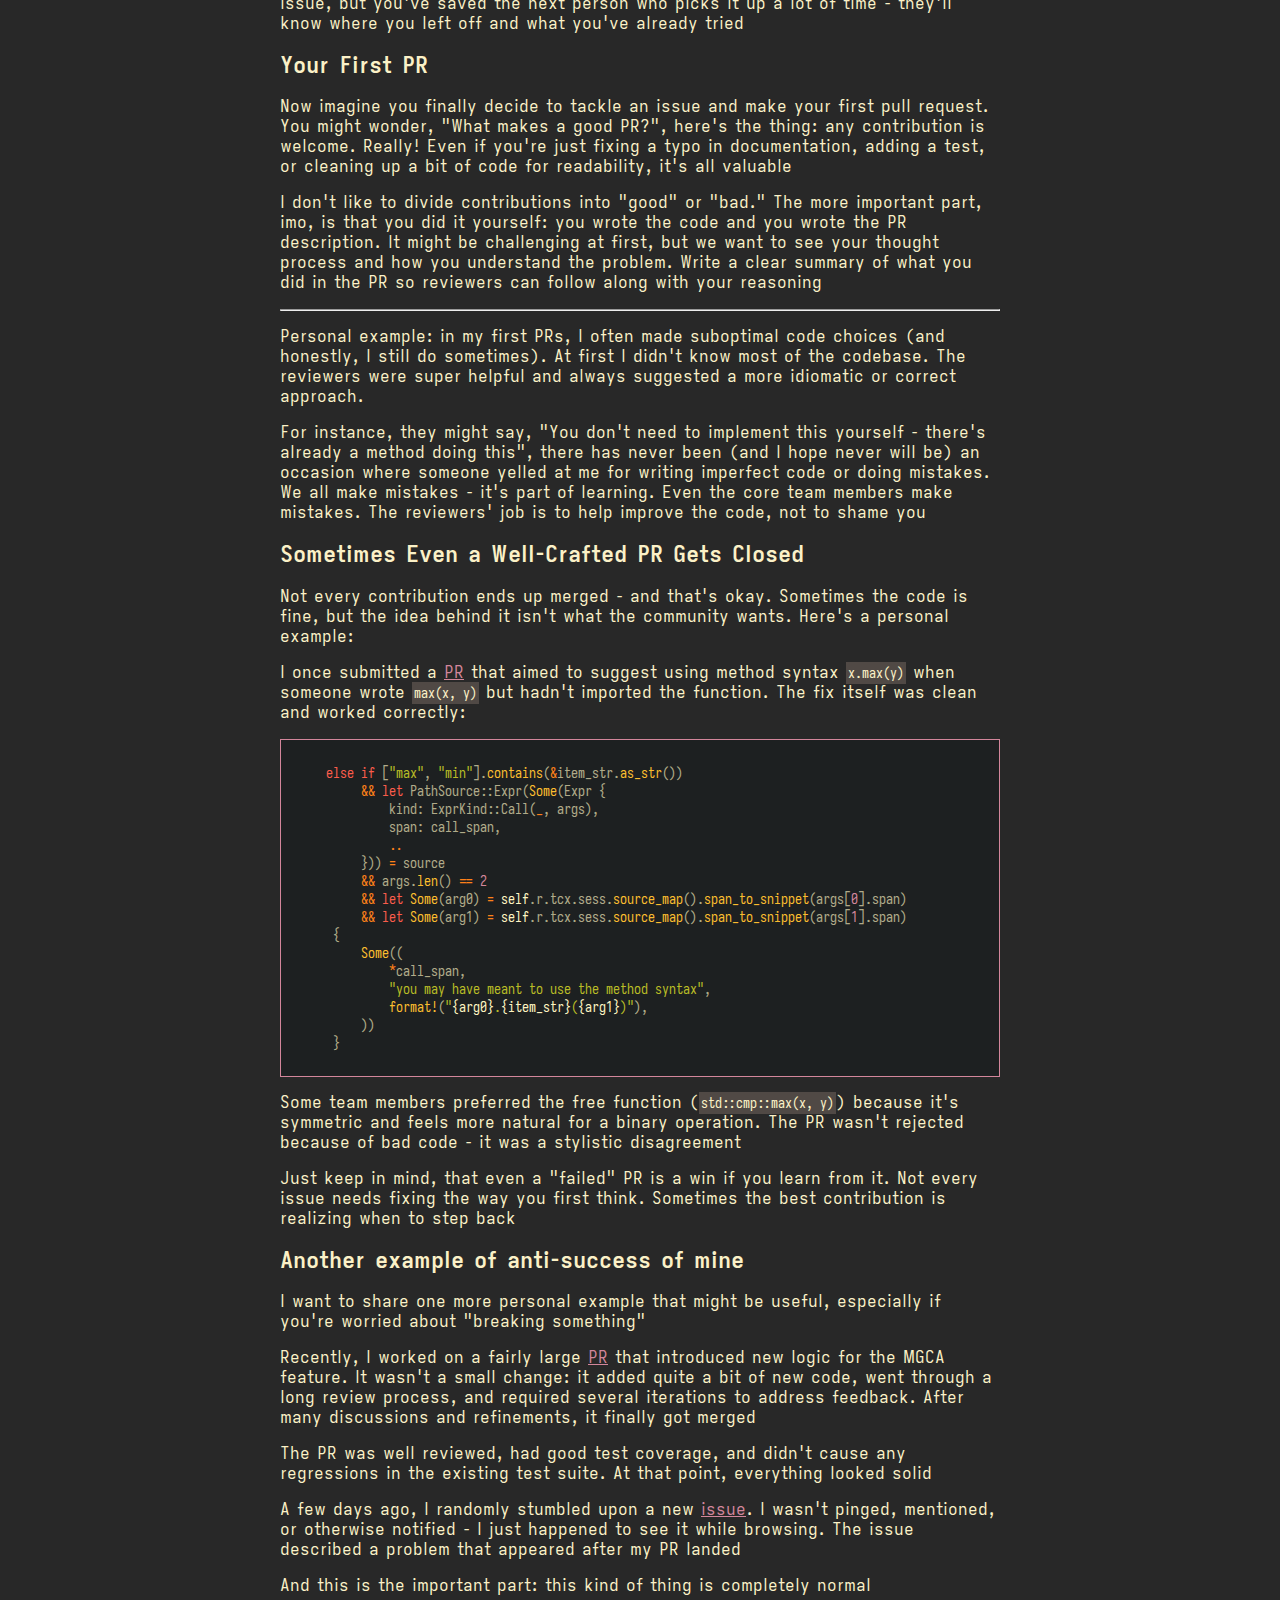
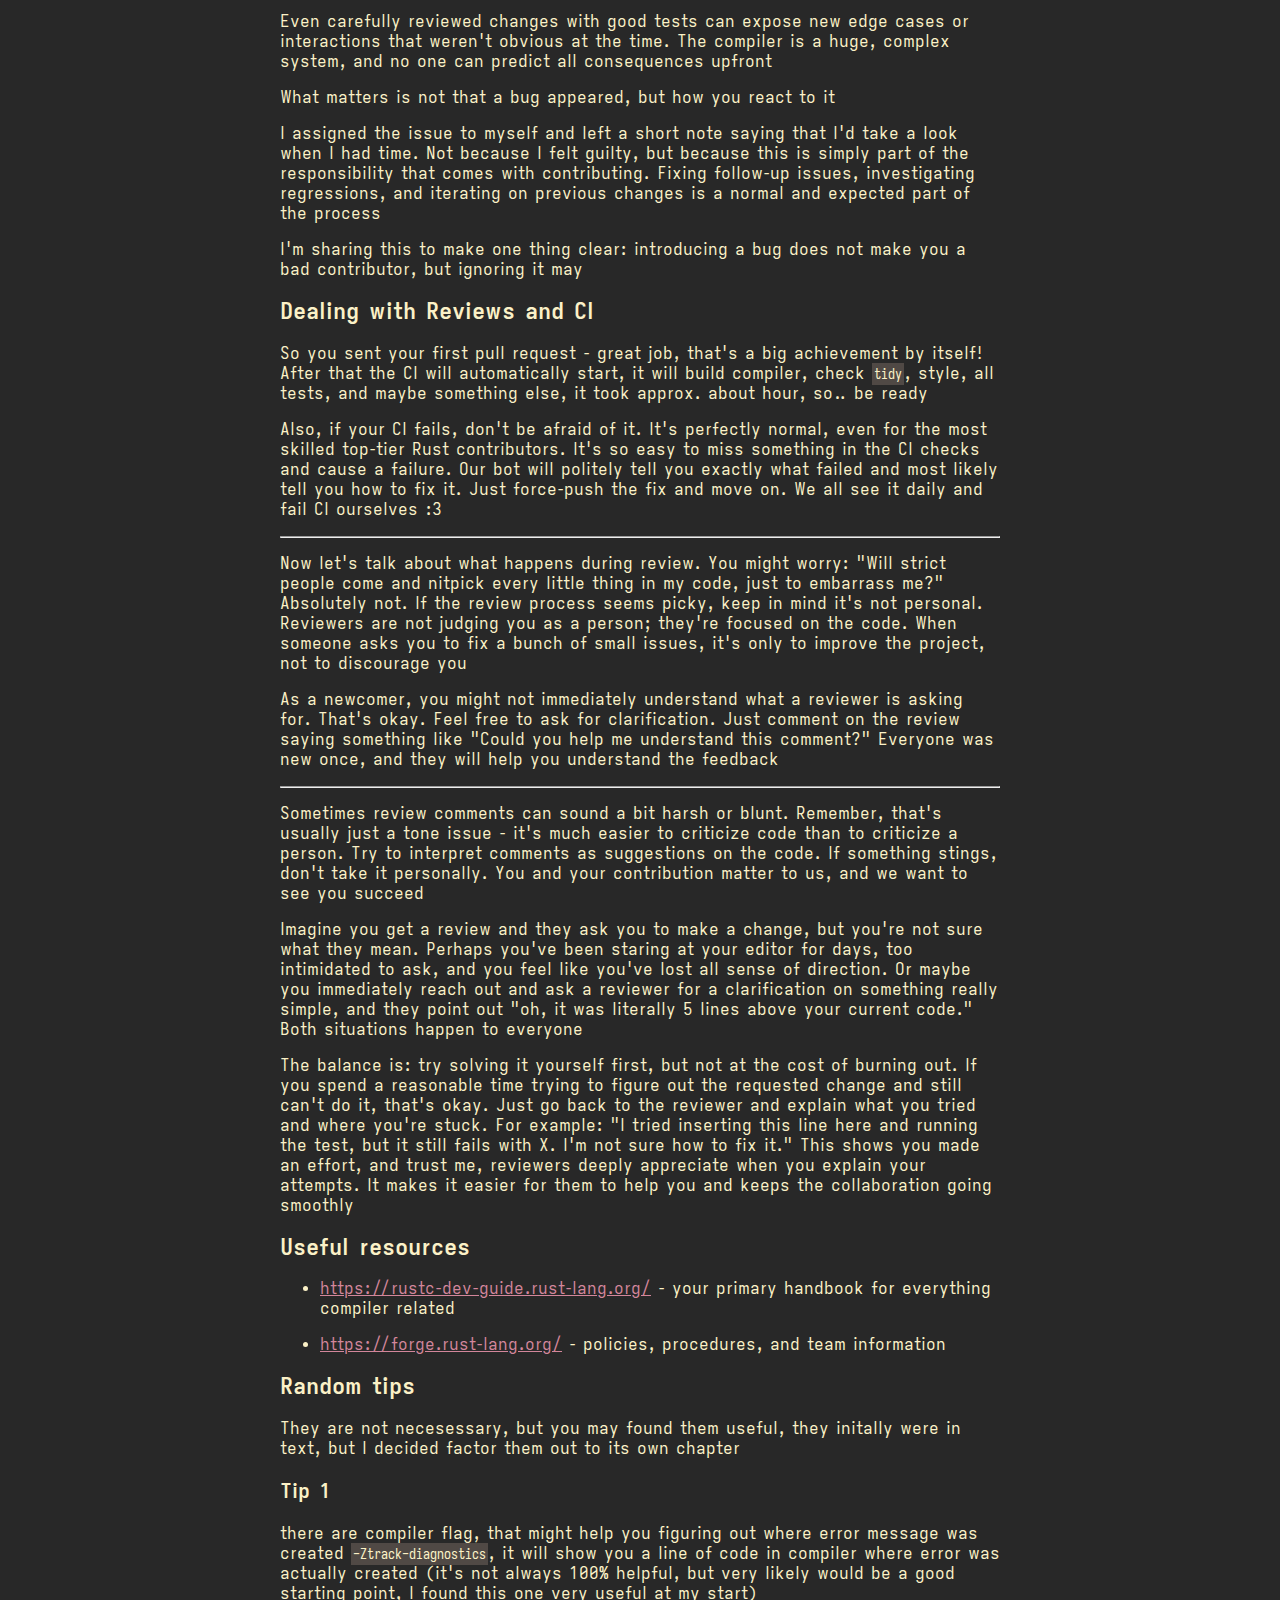
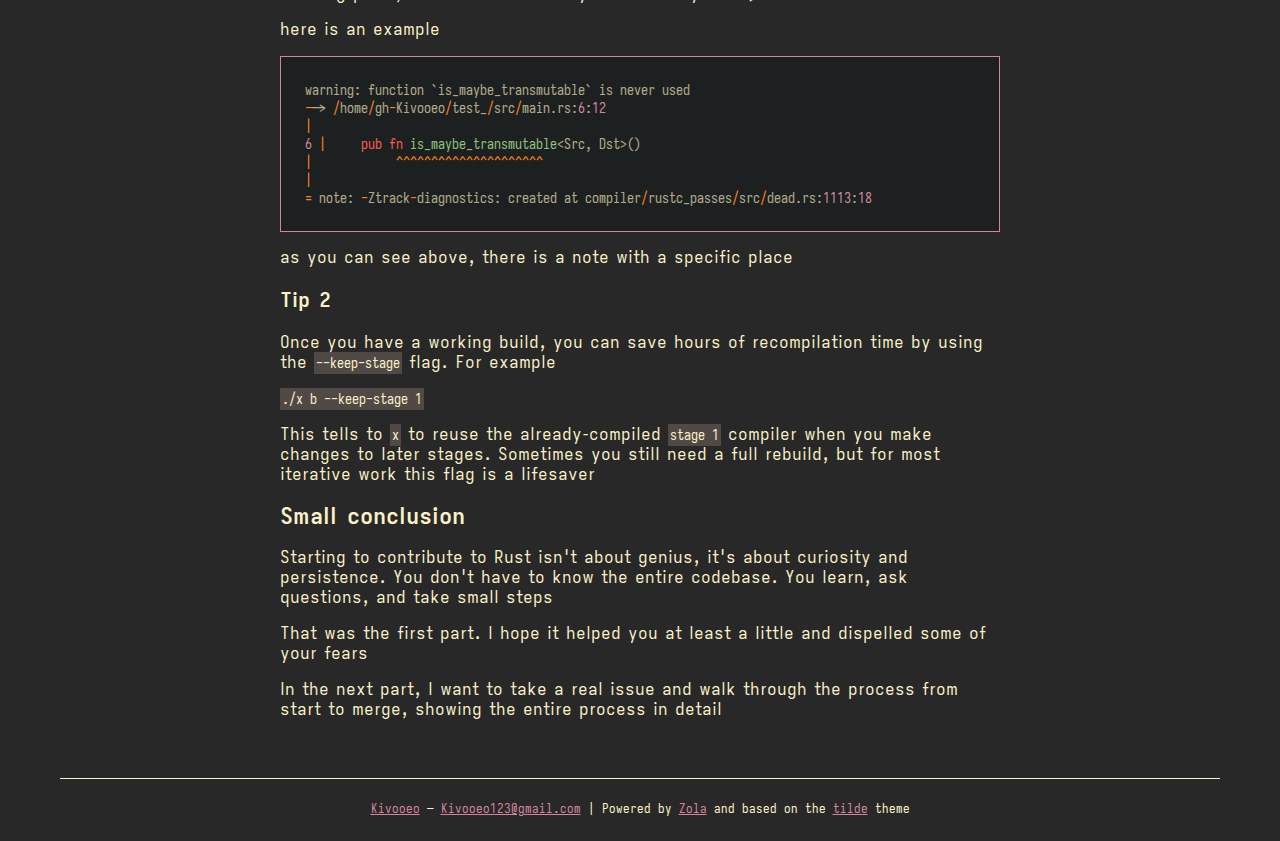
<file: blog/first-part-of-contibuting/index.html>
<!DOCTYPE html>
<html lang="en">

<head>
  
  <meta charset="UTF-8">
  <meta name="viewport" content="width=device-width, initial-scale=1.0">

  

  <title> kivo&#x27;s blog </title>

  
  <link rel="stylesheet" href="https://kivooeo.github.io/theme.css">
  
  
</head>

<body>
  <div class="content">
    
    
    <header>
      <div class="pull-right">
        [<a href="https:&#x2F;&#x2F;kivooeo.github.io&#x2F;">homepage</a>]
        [<a href="https:&#x2F;&#x2F;kivooeo.github.io">blog</a>]
        [<a href="https:&#x2F;&#x2F;kivooeo.github.io/sponsor">sponsor</a>]
        [<a href="https:&#x2F;&#x2F;kivooeo.github.io/atom.xml">rss</a>]
        [<a href="https:&#x2F;&#x2F;kivooeo.github.io/about">about me</a>]
      </div>
      <div class="title">
        <strong>kivo&#x27;s blog</strong>
      </div>
      <div class="subtitle">for rarely posting silly stuff</div>
    </header>
    

    <main>
      
<article>
  <div class="headline">
    <h1>So You Want to Contribute to Rust</h1>
    <div class="border"></div>
    <time datetime=" 2026-01-28" class="date" itemprop="datePublished">
      28 Jan 2026
    </time>
  </div>
  <div class="articleBody">
    <p><em>Before we start:</em></p>
<p>This post is long and detailed on purpose. It's not meant to be read linearly or "from start to finish". If you're just getting started, it's perfectly fine to read only the parts that feel useful right now and ignore the rest until later</p>
<hr />
<p>I</p>
<p>I</p>
<p>I</p>
<p>Have you ever opened the <a href="https://github.com/rust-lang/rust">rust-lang/rust</a> repo and felt overwhelmed by the sheer number of files, tests, and issues? Like you're stuck in "<a href="https://en.wikipedia.org/wiki/Analysis_paralysis">analysis paralysis</a>" - so many options and so much complexity that you freeze and don't know where to start. If you feel ambitious and/or have time and energy to help people around the world and support your favorite programming language? Please, pull up a chair - this story is for you!</p>
<p>To be honest, I personally didn't have that stuck feeling at start, but most people who ask me how to get started do</p>
<h2 id="finding-something-to-work-on">Finding Something to Work On</h2>
<p>First, let's go to the <a href="https://github.com/rust-lang/rust">rust-lang/rust</a> repo. (Important note: this applies to other Rust repos like <a href="https://github.com/rust-lang/rust-clippy">clippy</a> or <a href="https://github.com/rust-lang/rustfmt">rustfmt</a> too - they also need contributors) Now stop for a moment and ask yourself: do you know what you want to work on?</p>
<p>If your answer is "no", that's totally fine! A good first step is to start looking for an interesting task in this huge space of issues. There are tons of things to do - some exciting and some more routine. Here are a few beginner-friendly areas you might start with:</p>
<ol>
<li>
<p><a href="https://github.com/rust-lang/rust/issues?q=is%3Aissue%20state%3Aopen%20no%3Aassignee%20label%3AA-diagnostics">Diagnostics</a>: This is the part of the compiler that handles our error messages. You can help make these messages clearer or fix cases where the current message is confusing or misleading</p>
</li>
<li>
<p><a href="https://github.com/rust-lang/rust/issues?q=is%3Aissue%20state%3Aopen%20no%3Aassignee%20label%3AE-needs-test">E-needs-test label</a>: Rust's test suite is enormous but still incomplete. An issue with this label has a bug fixed in the code but no test was added. You can add a test case to capture that fix so it doesn't accidentally break in the future. These tasks usually involve small changes and are very valuable</p>
</li>
<li>
<p><a href="https://github.com/rust-lang/rust/issues?q=is%3Aissue%20state%3Aopen%20no%3Aassignee%20label%3AE-mentor">E-mentor label</a>: This label means a mentor has offered to help with the issue. It's perfect for newcomers because you'll have someone experienced ready to answer your questions as you work on it</p>
</li>
<li>
<p>E-easy: I don't really want to recommend it because this particular label often attracts a lot of attention and a kind of battle for the issue begins</p>
</li>
<li>
<p><a href="https://github.com/rust-lang/rust/issues?q=is%3Aissue%20state%3Aopen%20label%3AC-enhancement%20no%3Aassignee">C-enhancement</a>: could be useful, it's not always about the code and might be less stressfull</p>
</li>
</ol>
<h2 id="my-first-contribution-story">My First Contribution Story</h2>
<p>Let me digress a bit and share how I made my first contribution to the Rust compiler. One evening I was relaxing with no plans and watching a <a href="https://www.youtube.com/watch?v=5MIsMbFjvkw">video</a> by Tsoding about Rust. In it, he tried to access a struct field through a raw pointer using the <code>-&gt;</code> operator. In Rust, you can't do that, that's a C/++ thing, but the compiler still knows what you meant to do. In this example, the error message was actually pretty misleading</p>
<p>So here is what roughly Tsoding was trying to do</p>
<pre data-lang="rust" style="background-color:#282828;color:#fdf4c1aa;" class="language-rust "><code class="language-rust" data-lang="rust"><span style="color:#fa5c4b;">struct </span><span style="color:#8ec07c;">Point </span><span>{
</span><span>    </span><span style="color:#fdf4c1;">x</span><span>: </span><span style="color:#fa5c4b;">i32</span><span>,
</span><span>    </span><span style="color:#fdf4c1;">y</span><span>: </span><span style="color:#fa5c4b;">i32</span><span>,
</span><span>}
</span><span>
</span><span style="color:#fa5c4b;">fn </span><span style="color:#8ec07c;">main</span><span>() {
</span><span>    </span><span style="color:#fa5c4b;">let</span><span> s </span><span style="color:#fe8019;">=</span><span> Point { x: </span><span style="color:#d3869b;">0</span><span>, y: </span><span style="color:#d3869b;">2 </span><span>};
</span><span>
</span><span>    </span><span style="color:#fa5c4b;">let</span><span> p </span><span style="color:#fe8019;">= &amp;</span><span>s </span><span style="color:#fe8019;">as </span><span style="color:#fa5c4b;">*const</span><span> Point;
</span><span>
</span><span>    p-&gt;x;
</span><span>}
</span></code></pre>
<p>Before my fix, the diagnostic was looks like this</p>
<pre data-lang="rust" style="background-color:#282828;color:#fdf4c1aa;" class="language-rust "><code class="language-rust" data-lang="rust"><span>help: `xs` is a raw pointer; try dereferencing it
</span><span>   </span><span style="color:#fe8019;">|
</span><span style="color:#fdf4c1;">LL </span><span style="color:#fe8019;">|         </span><span>(</span><span style="color:#fe8019;">*</span><span>p)-&gt;x;
</span><span>   |         ++  +
</span></code></pre>
<p>As you can see here, it correctly asks you to dereference it, but keep a <code>-&gt;</code> which still isn't a valid Rust code</p>
<hr />
<p>Suddenly something clicked in my head: "What's stopping me from start right now and fix that error message?", and I got excited by this idea. At that moment I had literally no open-source experience and didn't even know git well, so I went online to learn what a pull request is and how to make one :)</p>
<p>After some effort, I managed to fork the repository and dive into the code. Then I instantly hit the next roadblock: "There are millions of lines here - how do I find where this error message is generated?" Luckily, luck was on my side. I searched the repository for a unique part of the error text and found a <code>.ftl</code> file - that's a Fluent template for error messages. From there I tracked down the diagnostic struct in the code and finally found where it was being created</p>
<hr />
<p>I scribbled together a more-or-less working fix and <a href="https://github.com/rust-lang/rust/pull/139921">submitted a PR</a>. I still didn't understand a lot of the basics - for example, I didn't know how to re-run the tests with the <code>--bless</code> flag to update expected output. Despite my inexperience, the reviewers (who are amazing people) did most of the heavy lifting, but I loved the experience. It was completely new to me. While that first PR was under review, I already started on a second one: I found another small issue and fixed it. The <a href="https://github.com/rust-lang/rust/pull/140094">second PR</a> turned out to be much simpler and got merged even faster than the first</p>
<p>And that's how I stayed involved in the project. I kept finding and fixing interesting problems, all while chatting and collaborating with many really cool people</p>
<p>Here is how that error message looks now after my and reviewers efforts:</p>
<pre data-lang="rust" style="background-color:#282828;color:#fdf4c1aa;" class="language-rust "><code class="language-rust" data-lang="rust"><span>help: `p` is a raw pointer; try dereferencing it
</span><span>   </span><span style="color:#fe8019;">|
</span><span style="color:#d3869b;">11 </span><span style="color:#fe8019;">-</span><span>     p-&gt;x;
</span><span style="color:#d3869b;">11 </span><span style="color:#fe8019;">+     </span><span>(</span><span style="color:#fe8019;">*</span><span>p).x;
</span></code></pre>
<p>I</p>
<p>I</p>
<p>I</p>
<p>Thanks for sticking with me through that story! Now, back to the main topic: I want to emphasize something important. Many new contributors (and this is often a mistake) focus on counting merges or commits - chasing those numbers. I believe that's fundamentally the wrong approach and often leads to burnout. I know it sounds weird coming from someone who did 100 merges in the first 6 months just for fun ^^, but honestly, I was just enjoying learning and helping. It was only later that I realized how many that was! Trust me, don't worry about the count - concentrate on the learning and the enjoyment</p>
<p>btw, there's plenty of work you can do without writing a line of code. For example, we already talked about adding tests for <code>E-needs-test</code> issues. Other contributions include triaging issues, improving documentation, or helping to reproduce bugs (<code>E-needs-mvce</code>). These non-code contributions are also very valuable</p>
<h2 id="small-practical-step-about-assigning-to-issues">Small practical step about assigning to issues</h2>
<p>Let's say you've found an issue you like and want to work on it. That's great! To show others that you're already working on it, you can use our bot (actually, there's a real person sitting there assigning labels, who knows). - <code>rustbot</code>, or more specifically <code>@rustbot claim</code> to assign yourself and <code>@rustbot release</code> to remove the assignment from yourself (which is totally fine!).</p>
<h2 id="big-practical-steps">Big practical steps</h2>
<p>Once you've claimed an issue, it's time to set up your environment. The first major step is to build the compiler (good <a href="https://rustc-dev-guide.rust-lang.org/building/quickstart.html">page</a> about it). This in average takes 10-15 minutes, usually 5-8 minutes and rarely it's more than 30 minutes, recompiles after small changes is usually faster, so don't worry (also using tip 2 from the end could help you with recompiling time)</p>
<hr />
<p>If you already have an idea of what you want to work on (maybe you found a bug that interests you or a feature you want to add), it's hard to give one-size-fits-all advice - it really depends on your chosen task</p>
<p>One thing I will strongly encourage is: don't be afraid to ask questions. When maintainers see someone who is genuinely interested and trying to understand, we jump in to help and explain as much as we can</p>
<p>Of course, asking questions out loud can be scary, and it's totally normal to feel shy. Even if you're hesitant, I still recommend live communication: for example, the <a href="https://rust-lang.zulipchat.com/">Rust Zulip chat</a> is great for quick back-and-forth, or you can comment directly on the GitHub issue. If the person who filed the issue is a core team member, they often respond to questions there. Otherwise, someone on the team or the community will likely see your question and help out</p>
<hr />
<p>Here's a somewhat surprising tip for those who are really stuck: try asking LLM for help. I know, I know - the community is skeptical about language models and no one likes spammy answers/contributions/PRs. I'm a reviewer too, and I know it very well. The key is <em>how</em> you use it</p>
<p>Please don't ask the language model to write a code for you if you don't understand it. Instead, ask specific and concrete questions about your task</p>
<p>For example, "How do I find where this function is defined in the compiler?" or "What does this part of the code do?", language models are pretty good at that. Their suggestions aren't perfect (they usually won't know the quirks of codebase), but they can give you a starting point or point you at the right file. For some people, that little hint is enough to move forward :3</p>
<hr />
<p>I recently reviewed a pull request that fixed an error message with the <code>assert!</code> and the returned value. In that case, we needed to detect whether the <code>if</code> came from the <code>assert!</code> or not. The author's method wasn't perfect</p>
<p>I decided to conduct my own investigation to suggest a better approach, and I realised that I knew what I was looking for, but I couldn't search for it due to my limited knowledge of regex and grep. So, I described what I was looking for to the LLM, which provided me with some <code>rg</code> commands. I simply copied and pasted them into the terminal and started searching with them</p>
<p>I found what I was looking for! I could also suggest a better, more idiomatic way for the author to rewrite it</p>
<h2 id="when-you-get-stuck">When You Get Stuck</h2>
<p>Let's say you've opened the code and started digging in, but after a week you still feel stuck and don't know how to proceed. That's a very common feeling - nothing to panic about</p>
<p>If you've hit a wall, I suggest asking for help as we've discussed it above: post a question on Zulip or on the GitHub issue itself (remember, you can mention people, or just write a polite question). Often the issue author or someone else will spot it and give pointers</p>
<hr />
<p>Another perfectly fine approach is to put the issue aside for now. Maybe you tried to make progress and realized you're blocked or don't have time at the moment</p>
<p>That happens to everyone. If you do put it on hold, leave a note in the issue about what you tried and what the obstacles were</p>
<p>For example: "I explored the code around <code>X</code> and tried using <code>Y</code>, but I'm not sure if that's the right approach. I'm stuck on how to proceed", yes, you didn't fix the issue, but you've saved the next person who picks it up a lot of time - they'll know where you left off and what you've already tried</p>
<h2 id="your-first-pr">Your First PR</h2>
<p>Now imagine you finally decide to tackle an issue and make your first pull request. You might wonder, "What makes a good PR?", here's the thing: any contribution is welcome. Really! Even if you're just fixing a typo in documentation, adding a test, or cleaning up a bit of code for readability, it's all valuable</p>
<p>I don't like to divide contributions into "good" or "bad." The more important part, imo, is that you did it yourself: you wrote the code and you wrote the PR description. It might be challenging at first, but we want to see your thought process and how you understand the problem. Write a clear summary of what you did in the PR so reviewers can follow along with your reasoning</p>
<hr />
<p>Personal example: in my first PRs, I often made suboptimal code choices (and honestly, I still do sometimes). At first I didn't know most of the codebase. The reviewers were super helpful and always suggested a more idiomatic or correct approach.</p>
<p>For instance, they might say, "You don't need to implement this yourself - there's already a method doing this", there has never been (and I hope never will be) an occasion where someone yelled at me for writing imperfect code or doing mistakes. We all make mistakes - it's part of learning. Even the core team members make mistakes. The reviewers' job is to help improve the code, not to shame you</p>
<h2 id="sometimes-even-a-well-crafted-pr-gets-closed">Sometimes Even a Well-Crafted PR Gets Closed</h2>
<p>Not every contribution ends up merged - and that's okay. Sometimes the code is fine, but the idea behind it isn't what the community wants. Here's a personal example:</p>
<p>I once submitted a <a href="https://github.com/rust-lang/rust/pull/147102">PR</a> that aimed to suggest using method syntax <code>x.max(y)</code> when someone wrote <code>max(x, y)</code> but hadn't imported the function. The fix itself was clean and worked correctly:</p>
<pre data-lang="rust" style="background-color:#282828;color:#fdf4c1aa;" class="language-rust "><code class="language-rust" data-lang="rust"><span>   </span><span style="color:#fa5c4b;">else if </span><span>[</span><span style="color:#b8bb26;">&quot;max&quot;</span><span>, </span><span style="color:#b8bb26;">&quot;min&quot;</span><span>].</span><span style="color:#fabd2f;">contains</span><span>(</span><span style="color:#fe8019;">&amp;</span><span>item_str.</span><span style="color:#fabd2f;">as_str</span><span>())
</span><span>        </span><span style="color:#fe8019;">&amp;&amp; </span><span style="color:#fa5c4b;">let </span><span>PathSource::Expr(</span><span style="color:#fabd2f;">Some</span><span>(Expr {
</span><span>            kind: ExprKind::Call(</span><span style="color:#fe8019;">_</span><span>, args),
</span><span>            span: call_span,
</span><span>            </span><span style="color:#fe8019;">..
</span><span>        })) </span><span style="color:#fe8019;">=</span><span> source
</span><span>        </span><span style="color:#fe8019;">&amp;&amp;</span><span> args.</span><span style="color:#fabd2f;">len</span><span>() </span><span style="color:#fe8019;">== </span><span style="color:#d3869b;">2
</span><span>        </span><span style="color:#fe8019;">&amp;&amp; </span><span style="color:#fa5c4b;">let </span><span style="color:#fabd2f;">Some</span><span>(arg0) </span><span style="color:#fe8019;">= </span><span style="color:#fdf4c1;">self</span><span>.r.tcx.sess.</span><span style="color:#fabd2f;">source_map</span><span>().</span><span style="color:#fabd2f;">span_to_snippet</span><span>(args[</span><span style="color:#d3869b;">0</span><span>].span)
</span><span>        </span><span style="color:#fe8019;">&amp;&amp; </span><span style="color:#fa5c4b;">let </span><span style="color:#fabd2f;">Some</span><span>(arg1) </span><span style="color:#fe8019;">= </span><span style="color:#fdf4c1;">self</span><span>.r.tcx.sess.</span><span style="color:#fabd2f;">source_map</span><span>().</span><span style="color:#fabd2f;">span_to_snippet</span><span>(args[</span><span style="color:#d3869b;">1</span><span>].span)
</span><span>    {
</span><span>        </span><span style="color:#fabd2f;">Some</span><span>((
</span><span>            </span><span style="color:#fe8019;">*</span><span>call_span,
</span><span>            </span><span style="color:#b8bb26;">&quot;you may have meant to use the method syntax&quot;</span><span>,
</span><span>            </span><span style="color:#fabd2f;">format!</span><span>(</span><span style="color:#b8bb26;">&quot;</span><span style="color:#fdf4c1;">{arg0}</span><span style="color:#b8bb26;">.</span><span style="color:#fdf4c1;">{item_str}</span><span style="color:#b8bb26;">(</span><span style="color:#fdf4c1;">{arg1}</span><span style="color:#b8bb26;">)&quot;</span><span>),
</span><span>        ))
</span><span>    }
</span></code></pre>
<p>Some team members preferred the free function (<code>std::cmp::max(x, y)</code>) because it's symmetric and feels more natural for a binary operation. The PR wasn't rejected because of bad code - it was a stylistic disagreement</p>
<p>Just keep in mind, that even a "failed" PR is a win if you learn from it. Not every issue needs fixing the way you first think. Sometimes the best contribution is realizing when to step back</p>
<h2 id="another-example-of-anti-success-of-mine">Another example of anti-success of mine</h2>
<p>I want to share one more personal example that might be useful, especially if you're worried about "breaking something"</p>
<p>Recently, I worked on a fairly large <a href="https://github.com/rust-lang/rust/pull/150603">PR</a> that introduced new logic for the MGCA feature. It wasn't a small change: it added quite a bit of new code, went through a long review process, and required several iterations to address feedback. After many discussions and refinements, it finally got merged</p>
<p>The PR was well reviewed, had good test coverage, and didn't cause any regressions in the existing test suite. At that point, everything looked solid</p>
<p>A few days ago, I randomly stumbled upon a new <a href="https://github.com/rust-lang/rust/issues/151414">issue</a>. I wasn't pinged, mentioned, or otherwise notified - I just happened to see it while browsing. The issue described a problem that appeared after my PR landed</p>
<p>And this is the important part: this kind of thing is completely normal</p>
<p>Even carefully reviewed changes with good tests can expose new edge cases or interactions that weren't obvious at the time. The compiler is a huge, complex system, and no one can predict all consequences upfront</p>
<p>What matters is not that a bug appeared, but how you react to it</p>
<p>I assigned the issue to myself and left a short note saying that I'd take a look when I had time. Not because I felt guilty, but because this is simply part of the responsibility that comes with contributing. Fixing follow-up issues, investigating regressions, and iterating on previous changes is a normal and expected part of the process</p>
<p>I'm sharing this to make one thing clear: introducing a bug does not make you a bad contributor, but ignoring it may</p>
<h2 id="dealing-with-reviews-and-ci">Dealing with Reviews and CI</h2>
<p>So you sent your first pull request - great job, that's a big achievement by itself! After that the CI will automatically start, it will build compiler, check <code>tidy</code>, style, all tests, and maybe something else, it took approx. about hour, so.. be ready</p>
<p>Also, if your CI fails, don't be afraid of it. It's perfectly normal, even for the most skilled top-tier Rust contributors. It's so easy to miss something in the CI checks and cause a failure. Our bot will politely tell you exactly what failed and most likely tell you how to fix it. Just force-push the fix and move on. We all see it daily and fail CI ourselves :3</p>
<hr />
<p>Now let's talk about what happens during review. You might worry: "Will strict people come and nitpick every little thing in my code, just to embarrass me?" Absolutely not. If the review process seems picky, keep in mind it's not personal. Reviewers are not judging you as a person; they're focused on the code. When someone asks you to fix a bunch of small issues, it's only to improve the project, not to discourage you</p>
<p>As a newcomer, you might not immediately understand what a reviewer is asking for. That's okay. Feel free to ask for clarification. Just comment on the review saying something like "Could you help me understand this comment?" Everyone was new once, and they will help you understand the feedback</p>
<hr />
<p>Sometimes review comments can sound a bit harsh or blunt. Remember, that's usually just a tone issue - it's much easier to criticize code than to criticize a person. Try to interpret comments as suggestions on the code. If something stings, don't take it personally. You and your contribution matter to us, and we want to see you succeed</p>
<p>Imagine you get a review and they ask you to make a change, but you're not sure what they mean. Perhaps you've been staring at your editor for days, too intimidated to ask, and you feel like you've lost all sense of direction. Or maybe you immediately reach out and ask a reviewer for a clarification on something really simple, and they point out "oh, it was literally 5 lines above your current code." Both situations happen to everyone</p>
<p>The balance is: try solving it yourself first, but not at the cost of burning out. If you spend a reasonable time trying to figure out the requested change and still can't do it, that's okay. Just go back to the reviewer and explain what you tried and where you're stuck. For example: "I tried inserting this line here and running the test, but it still fails with X. I'm not sure how to fix it." This shows you made an effort, and trust me, reviewers deeply appreciate when you explain your attempts. It makes it easier for them to help you and keeps the collaboration going smoothly</p>
<h2 id="useful-resources">Useful resources</h2>
<ul>
<li>
<p><a href="https://rustc-dev-guide.rust-lang.org/">https://rustc-dev-guide.rust-lang.org/</a> - your primary handbook for everything compiler related</p>
</li>
<li>
<p><a href="https://forge.rust-lang.org/">https://forge.rust-lang.org/</a> - policies, procedures, and team information</p>
</li>
</ul>
<h2 id="random-tips">Random tips</h2>
<p>They are not necesessary, but you may found them useful, they initally were in text, but I decided factor them out to its own chapter</p>
<h3 id="tip-1">Tip 1</h3>
<p>there are compiler flag, that might help you figuring out where error message was created <code>-Ztrack-diagnostics</code>, it will show you a line of code in compiler where error was actually created (it's not always 100% helpful, but very likely would be a good starting point, I found this one very useful at my start)</p>
<p>here is an example</p>
<pre data-lang="rust" style="background-color:#282828;color:#fdf4c1aa;" class="language-rust "><code class="language-rust" data-lang="rust"><span>warning: function `is_maybe_transmutable` is never used
</span><span style="color:#fe8019;">-</span><span>-&gt; </span><span style="color:#fe8019;">/</span><span>home</span><span style="color:#fe8019;">/</span><span>gh</span><span style="color:#fe8019;">-</span><span>Kivooeo</span><span style="color:#fe8019;">/</span><span>test_</span><span style="color:#fe8019;">/</span><span>src</span><span style="color:#fe8019;">/</span><span>main.rs:</span><span style="color:#d3869b;">6</span><span>:</span><span style="color:#d3869b;">12
</span><span style="color:#fe8019;">|
</span><span style="color:#d3869b;">6 </span><span style="color:#fe8019;">|     </span><span style="color:#fa5c4b;">pub fn </span><span style="color:#8ec07c;">is_maybe_transmutable</span><span>&lt;Src, Dst&gt;()
</span><span style="color:#fe8019;">|            ^^^^^^^^^^^^^^^^^^^^^
</span><span style="color:#fe8019;">|
</span><span style="color:#fe8019;">=</span><span> note: </span><span style="color:#fe8019;">-</span><span>Ztrack</span><span style="color:#fe8019;">-</span><span>diagnostics: created at compiler</span><span style="color:#fe8019;">/</span><span>rustc_passes</span><span style="color:#fe8019;">/</span><span>src</span><span style="color:#fe8019;">/</span><span>dead.rs:</span><span style="color:#d3869b;">1113</span><span>:</span><span style="color:#d3869b;">18
</span></code></pre>
<p>as you can see above, there is a note with a specific place</p>
<h3 id="tip-2">Tip 2</h3>
<p>Once you have a working build, you can save hours of recompilation time by using the <code>--keep-stage</code> flag. For example</p>
<p><code>./x b --keep-stage 1</code></p>
<p>This tells to <code>x</code> to reuse the already-compiled <code>stage 1</code> compiler when you make changes to later stages. Sometimes you still need a full rebuild, but for most iterative work this flag is a lifesaver</p>
<h2 id="small-conclusion">Small conclusion</h2>
<p>Starting to contribute to Rust isn't about genius, it's about curiosity and persistence. You don't have to know the entire codebase. You learn, ask questions, and take small steps</p>
<p>That was the first part. I hope it helped you at least a little and dispelled some of your fears</p>
<p>In the next part, I want to take a real issue and walk through the process from start to merge, showing the entire process in detail</p>

  </div>
</article>

    </main>
  </div>

  <footer>
    
    <p> <a href="https:&#x2F;&#x2F;kivooeo.github.io&#x2F;">Kivooeo</a> &mdash; <a
        href="mailto:Kivooeo123@gmail.com">Kivooeo123@gmail.com</a> | Powered by <a
        href="https://www.getzola.org/">Zola</a> and based on the <a href="https://git.sr.ht/~savoy/tilde">tilde</a>
      theme</p>
    
  </footer>

  
</body>


</html>
</file>
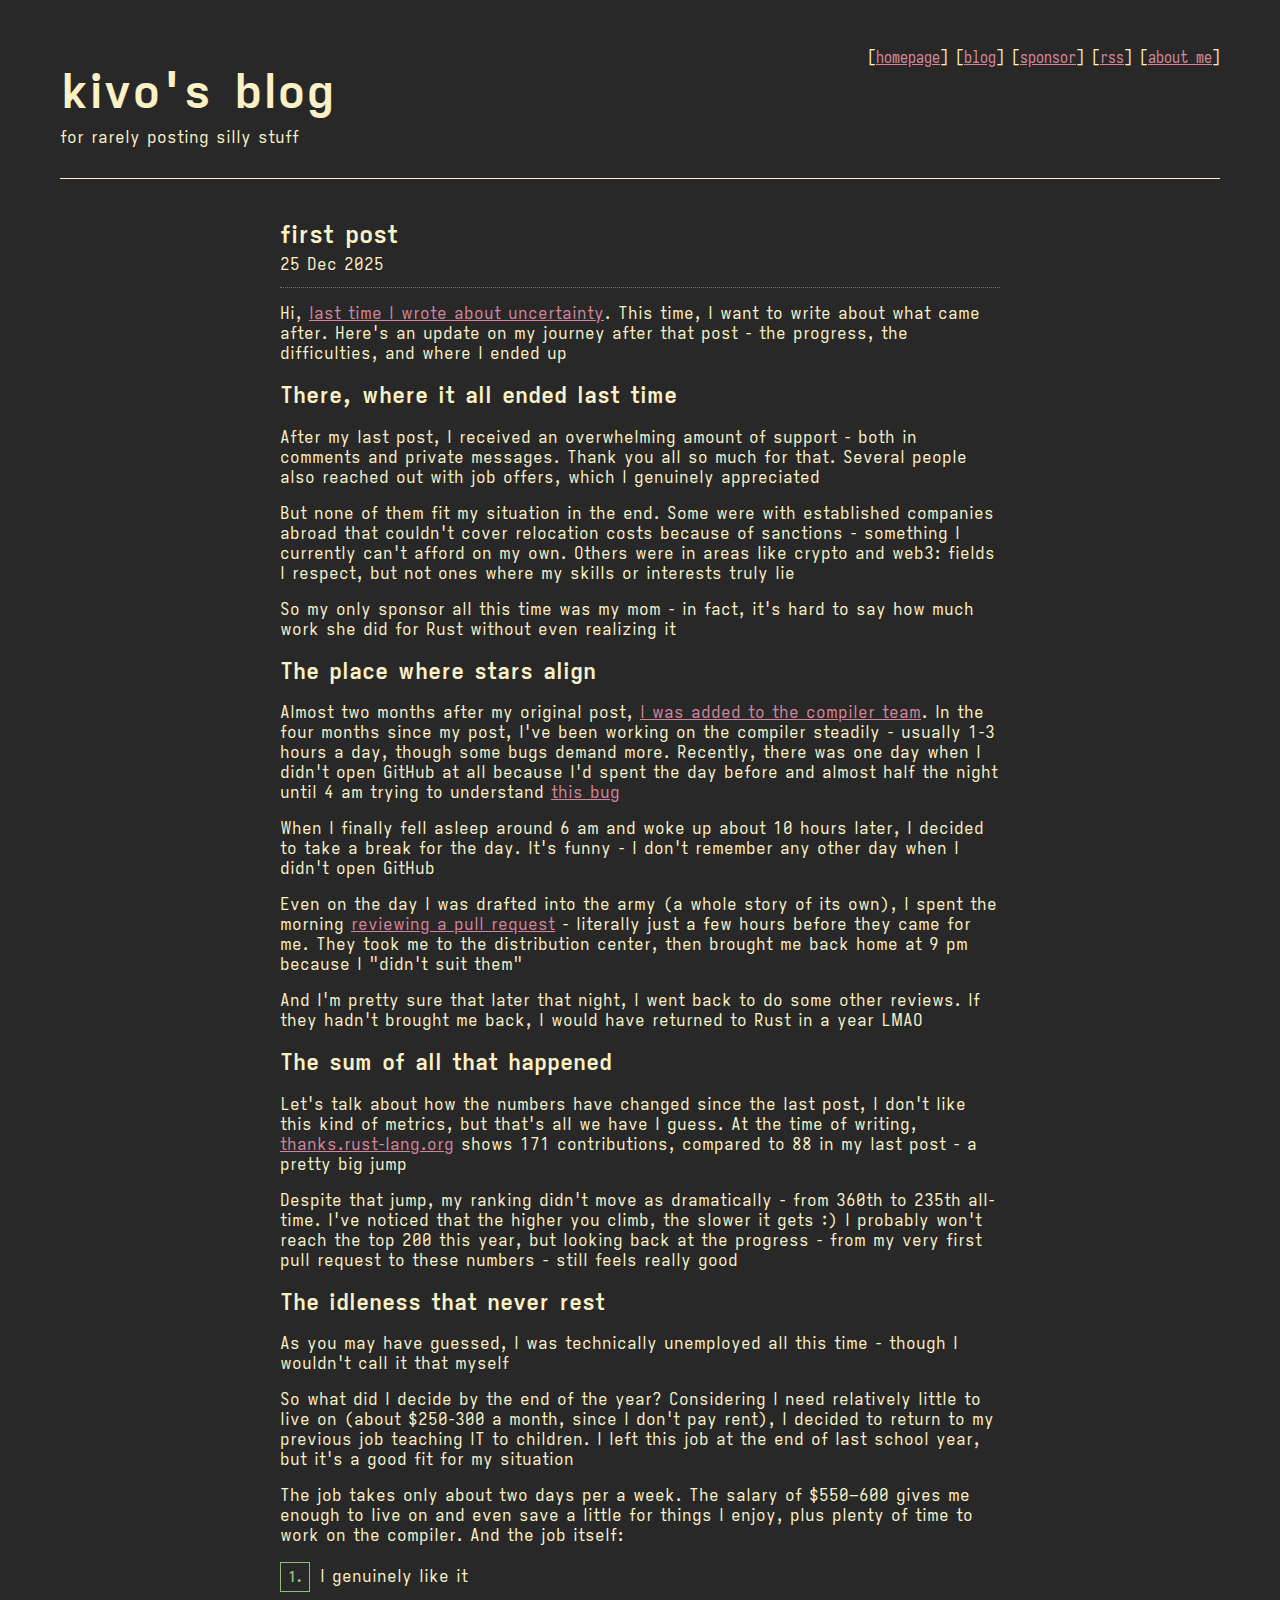
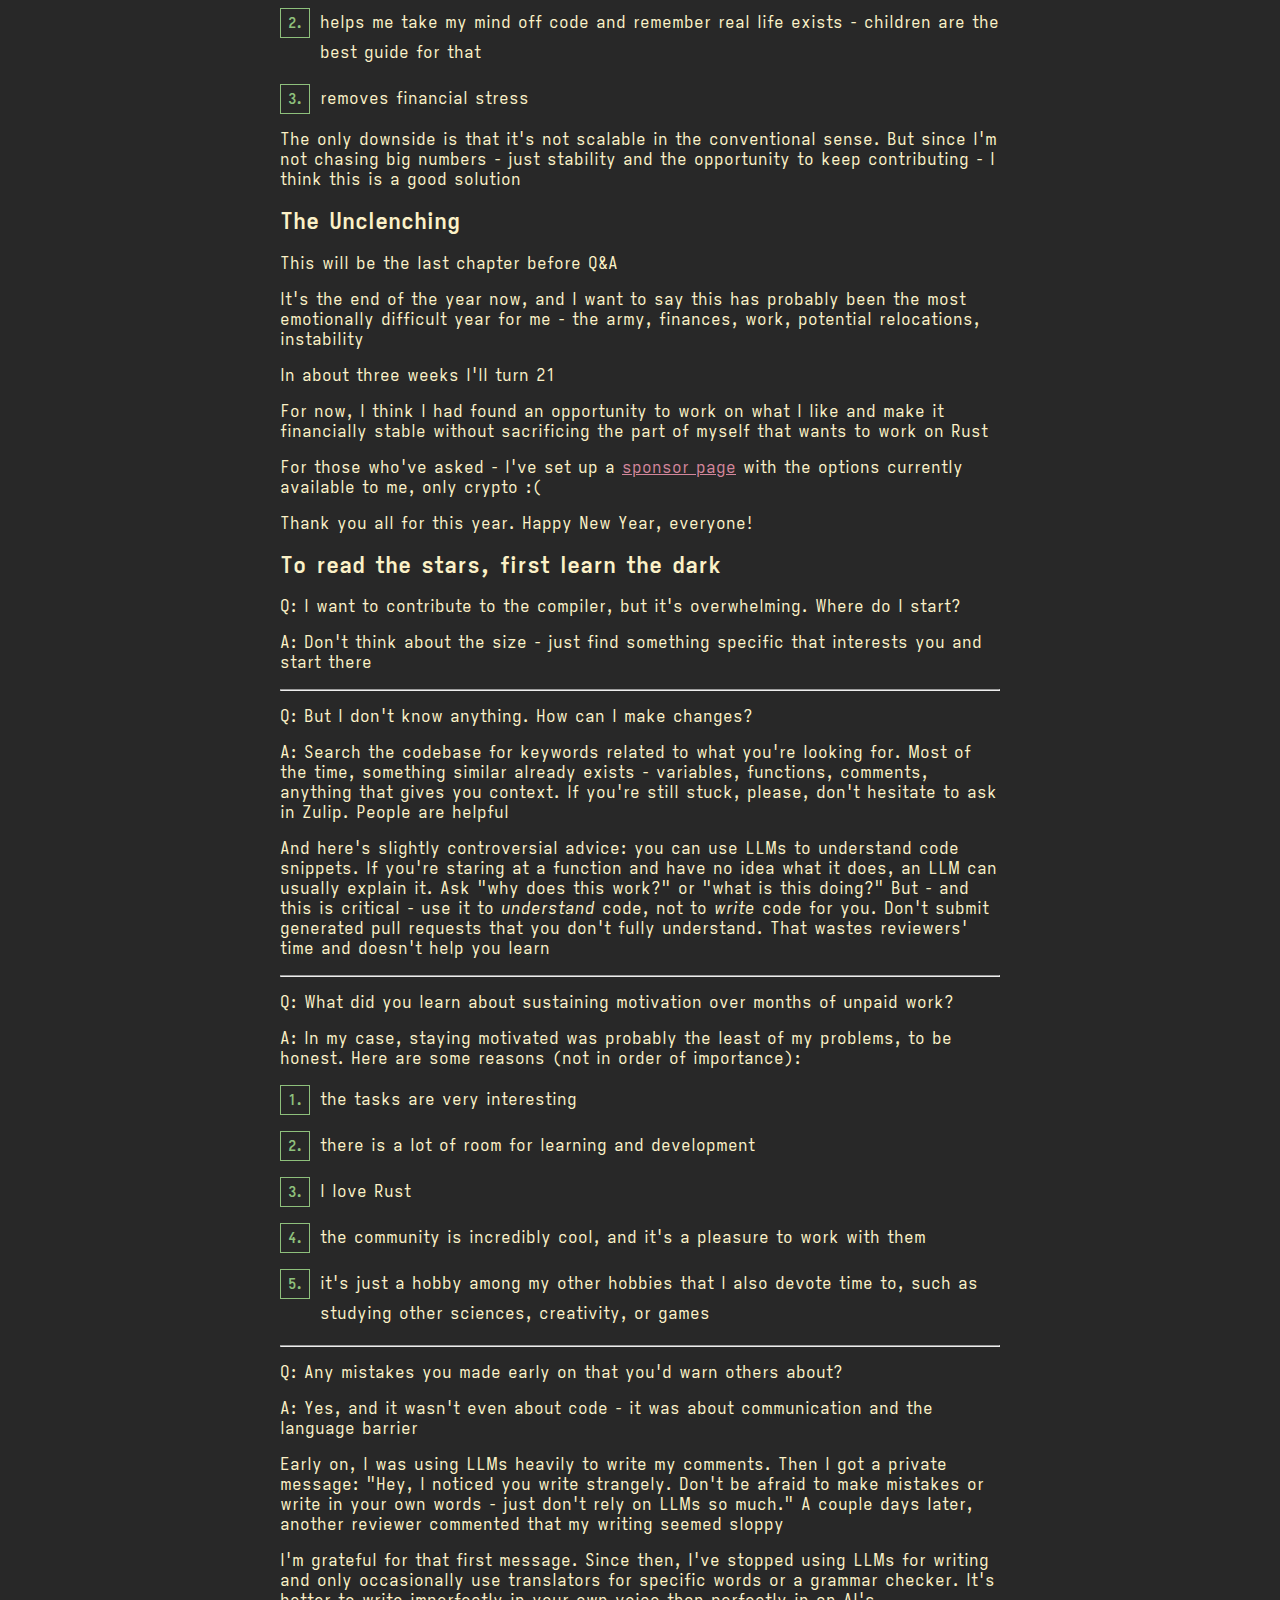
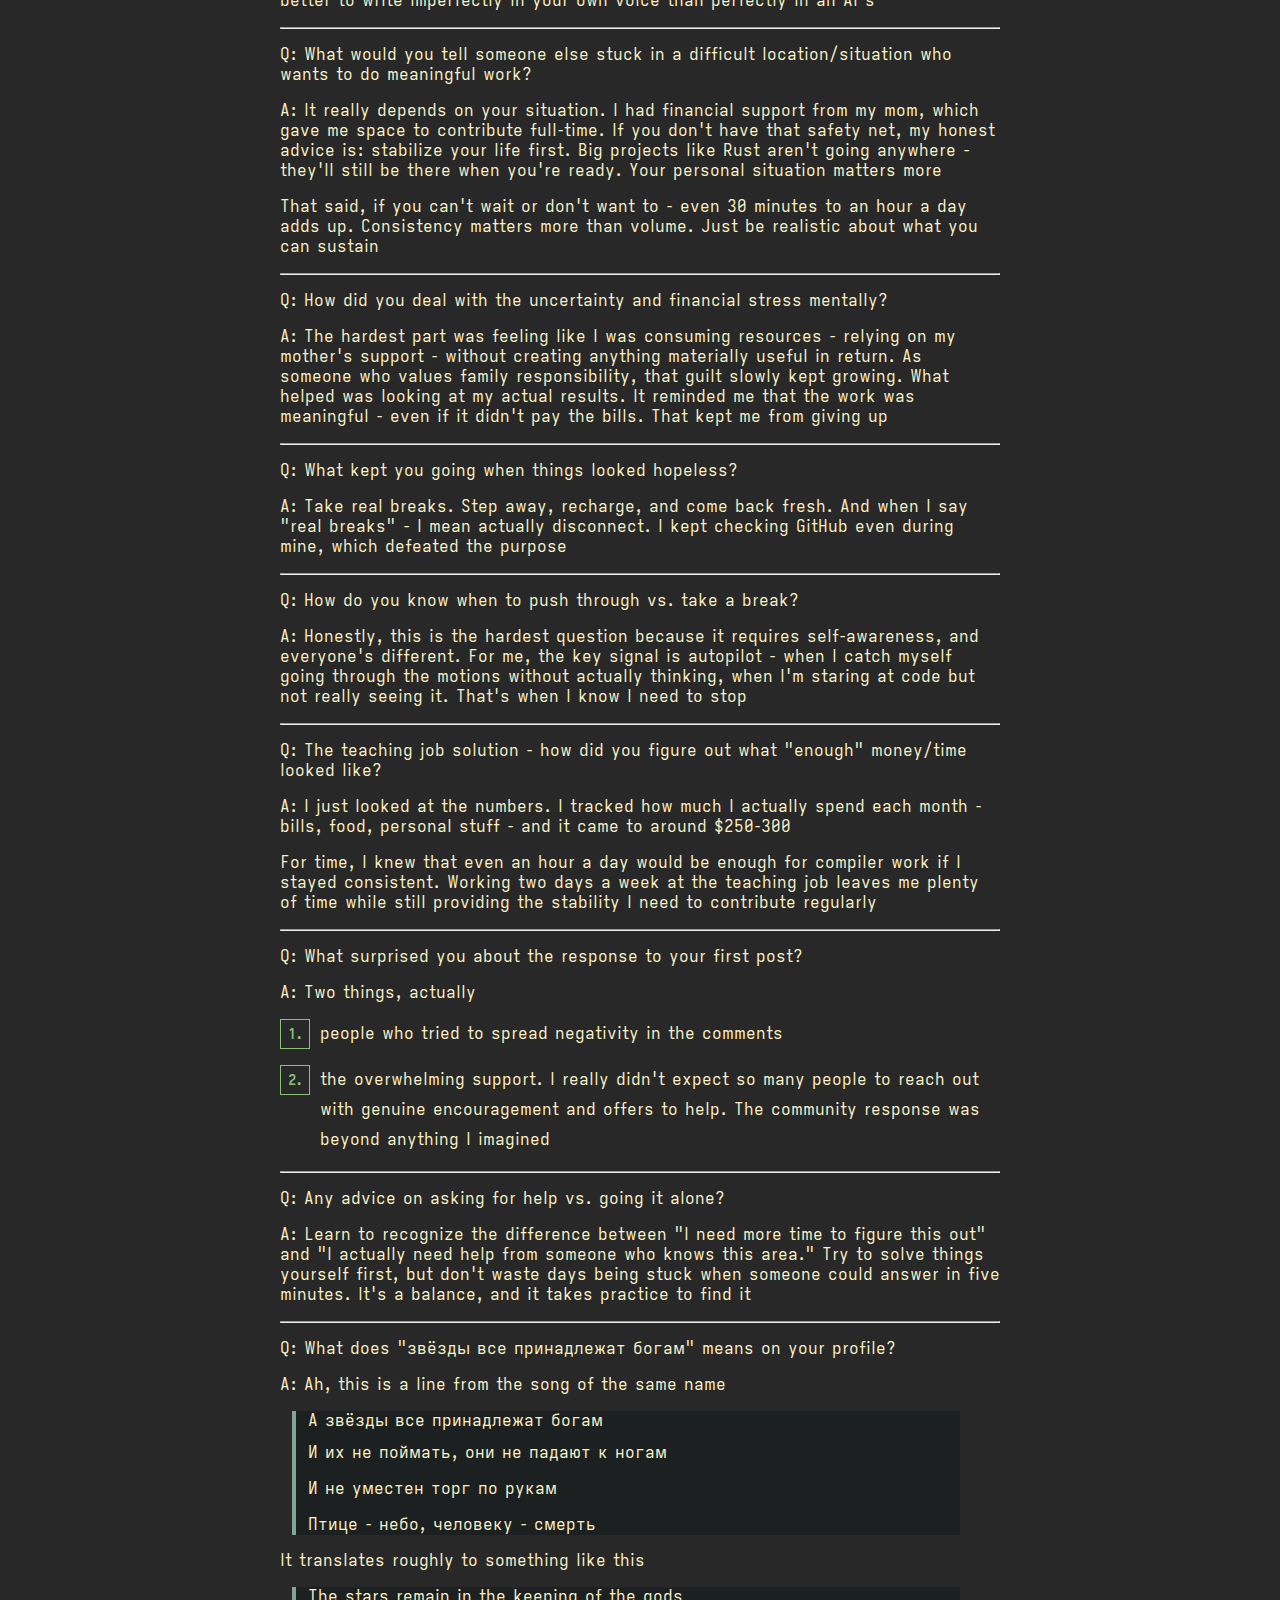
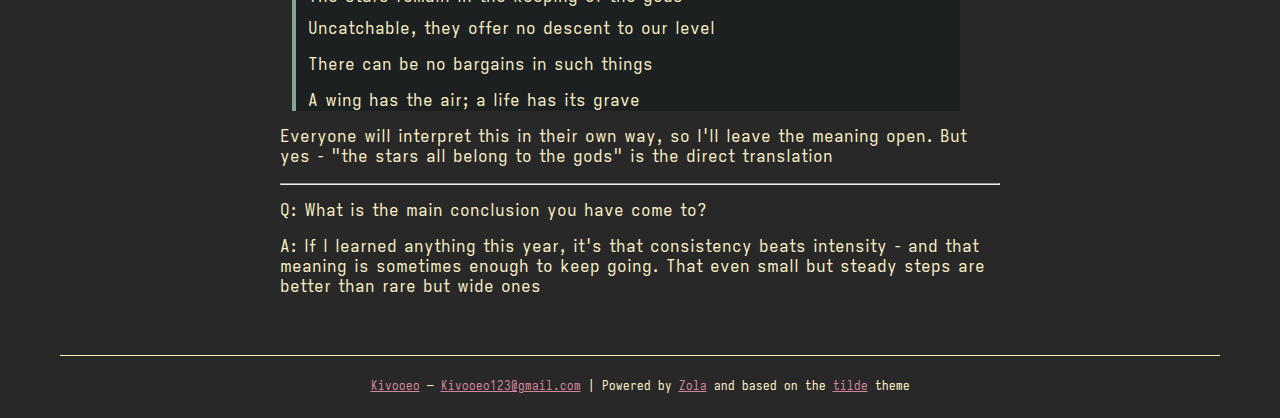
<file: blog/first/index.html>
<!DOCTYPE html>
<html lang="en">

<head>
  
  <meta charset="UTF-8">
  <meta name="viewport" content="width=device-width, initial-scale=1.0">

  

  <title> kivo&#x27;s blog </title>

  
  <link rel="stylesheet" href="https://kivooeo.github.io/theme.css">
  
  
</head>

<body>
  <div class="content">
    
    
    <header>
      <div class="pull-right">
        [<a href="https:&#x2F;&#x2F;kivooeo.github.io&#x2F;">homepage</a>]
        [<a href="https:&#x2F;&#x2F;kivooeo.github.io">blog</a>]
        [<a href="https:&#x2F;&#x2F;kivooeo.github.io/sponsor">sponsor</a>]
        [<a href="https:&#x2F;&#x2F;kivooeo.github.io/atom.xml">rss</a>]
        [<a href="https:&#x2F;&#x2F;kivooeo.github.io/about">about me</a>]
      </div>
      <div class="title">
        <strong>kivo&#x27;s blog</strong>
      </div>
      <div class="subtitle">for rarely posting silly stuff</div>
    </header>
    

    <main>
      
<article>
  <div class="headline">
    <h1>first post</h1>
    <div class="border"></div>
    <time datetime=" 2025-12-25" class="date" itemprop="datePublished">
      25 Dec 2025
    </time>
  </div>
  <div class="articleBody">
    <p>Hi, <a href="https://www.reddit.com/r/rust/comments/1nck01w/im_20_close_to_becoming_a_rust_compiler_team/">last time I wrote about uncertainty</a>. This time, I want to write about what came after. Here's an update on my journey after that post - the progress, the difficulties, and where I ended up</p>
<h2 id="there-where-it-all-ended-last-time">There, where it all ended last time</h2>
<p>After my last post, I received an overwhelming amount of support - both in comments and private messages. Thank you all so much for that. Several people also reached out with job offers, which I genuinely appreciated</p>
<p>But none of them fit my situation in the end. Some were with established companies abroad that couldn't cover relocation costs because of sanctions - something I currently can't afford on my own. Others were in areas like crypto and web3: fields I respect, but not ones where my skills or interests truly lie</p>
<p>So my only sponsor all this time was my mom - in fact, it's hard to say how much work she did for Rust without even realizing it</p>
<h2 id="the-place-where-stars-align">The place where stars align</h2>
<p>Almost two months after my original post, <a href="https://github.com/rust-lang/team/pull/2059">I was added to the compiler team</a>. In the four months since my post, I've been working on the compiler steadily - usually 1-3 hours a day, though some bugs demand more. Recently, there was one day when I didn't open GitHub at all because I'd spent the day before and almost half the night until 4 am trying to understand <a href="https://github.com/rust-lang/rust/issues/149981">this bug</a></p>
<p>When I finally fell asleep around 6 am and woke up about 10 hours later, I decided to take a break for the day. It's funny - I don't remember any other day when I didn't open GitHub</p>
<p>Even on the day I was drafted into the army (a whole story of its own), I spent the morning <a href="https://github.com/rust-lang/rust/pull/149160#issuecomment-3560606816">reviewing a pull request</a> - literally just a few hours before they came for me. They took me to the distribution center, then brought me back home at 9 pm because I "didn't suit them"</p>
<p>And I'm pretty sure that later that night, I went back to do some other reviews. If they hadn't brought me back, I would have returned to Rust in a year LMAO</p>
<h2 id="the-sum-of-all-that-happened">The sum of all that happened</h2>
<p>Let's talk about how the numbers have changed since the last post, I don't like this kind of metrics, but that's all we have I guess. At the time of writing, <a href="https://thanks.rust-lang.org/">thanks.rust-lang.org</a> shows 171 contributions, compared to 88 in my last post - a pretty big jump</p>
<p>Despite that jump, my ranking didn't move as dramatically - from 360th to 235th all-time. I've noticed that the higher you climb, the slower it gets :) I probably won't reach the top 200 this year, but looking back at the progress - from my very first pull request to these numbers - still feels really good</p>
<h2 id="the-idleness-that-never-rest">The idleness that never rest</h2>
<p>As you may have guessed, I was technically unemployed all this time - though I wouldn't call it that myself</p>
<p>So what did I decide by the end of the year? Considering I need relatively little to live on (about $250-300 a month, since I don't pay rent), I decided to return to my previous job teaching IT to children. I left this job at the end of last school year, but it's a good fit for my situation</p>
<p>The job takes only about two days per a week. The salary of $550–600 gives me enough to live on and even save a little for things I enjoy, plus plenty of time to work on the compiler. And the job itself:</p>
<ol>
<li>
<p>I genuinely like it</p>
</li>
<li>
<p>helps me take my mind off code and remember real life exists - children are the best guide for that</p>
</li>
<li>
<p>removes financial stress</p>
</li>
</ol>
<p>The only downside is that it's not scalable in the conventional sense. But since I'm not chasing big numbers - just stability and the opportunity to keep contributing - I think this is a good solution</p>
<h2 id="the-unclenching">The Unclenching</h2>
<p>This will be the last chapter before Q&amp;A</p>
<p>It's the end of the year now, and I want to say this has probably been the most emotionally difficult year for me - the army, finances, work, potential relocations, instability</p>
<p>In about three weeks I'll turn 21</p>
<p>For now, I think I had found an opportunity to work on what I like and make it financially stable without sacrificing the part of myself that wants to work on Rust</p>
<p>For those who've asked - I've set up a <a href="/sponsor">sponsor page</a> with the options currently available to me, only crypto :(</p>
<p>Thank you all for this year. Happy New Year, everyone!</p>
<h2 id="to-read-the-stars-first-learn-the-dark">To read the stars, first learn the dark</h2>
<p>Q: I want to contribute to the compiler, but it's overwhelming. Where do I start?</p>
<p>A: Don't think about the size - just find something specific that interests you and start there</p>
<hr />
<p>Q: But I don't know anything. How can I make changes?</p>
<p>A: Search the codebase for keywords related to what you're looking for. Most of the time, something similar already exists - variables, functions, comments, anything that gives you context. If you're still stuck, please, don't hesitate to ask in Zulip. People are helpful</p>
<p>And here's slightly controversial advice: you can use LLMs to understand code snippets. If you're staring at a function and have no idea what it does, an LLM can usually explain it. Ask "why does this work?" or "what is this doing?" But - and this is critical - use it to <em>understand</em> code, not to <em>write</em> code for you. Don't submit generated pull requests that you don't fully understand. That wastes reviewers' time and doesn't help you learn</p>
<hr />
<p>Q: What did you learn about sustaining motivation over months of unpaid work?</p>
<p>A: In my case, staying motivated was probably the least of my problems, to be honest. Here are some reasons (not in order of importance):</p>
<ol>
<li>
<p>the tasks are very interesting</p>
</li>
<li>
<p>there is a lot of room for learning and development</p>
</li>
<li>
<p>I love Rust</p>
</li>
<li>
<p>the community is incredibly cool, and it's a pleasure to work with them</p>
</li>
<li>
<p>it's just a hobby among my other hobbies that I also devote time to, such as studying other sciences, creativity, or games</p>
</li>
</ol>
<hr />
<p>Q: Any mistakes you made early on that you'd warn others about?</p>
<p>A: Yes, and it wasn't even about code - it was about communication and the language barrier</p>
<p>Early on, I was using LLMs heavily to write my comments. Then I got a private message: "Hey, I noticed you write strangely. Don't be afraid to make mistakes or write in your own words - just don't rely on LLMs so much." A couple days later, another reviewer commented that my writing seemed sloppy</p>
<p>I'm grateful for that first message. Since then, I've stopped using LLMs for writing and only occasionally use translators for specific words or a grammar checker. It's better to write imperfectly in your own voice than perfectly in an AI's</p>
<hr />
<p>Q: What would you tell someone else stuck in a difficult location/situation who wants to do meaningful work?</p>
<p>A: It really depends on your situation. I had financial support from my mom, which gave me space to contribute full-time. If you don't have that safety net, my honest advice is: stabilize your life first. Big projects like Rust aren't going anywhere - they'll still be there when you're ready. Your personal situation matters more</p>
<p>That said, if you can't wait or don't want to - even 30 minutes to an hour a day adds up. Consistency matters more than volume. Just be realistic about what you can sustain</p>
<hr />
<p>Q: How did you deal with the uncertainty and financial stress mentally?</p>
<p>A: The hardest part was feeling like I was consuming resources - relying on my mother's support - without creating anything materially useful in return. As someone who values family responsibility, that guilt slowly kept growing. What helped was looking at my actual results. It reminded me that the work was meaningful - even if it didn't pay the bills. That kept me from giving up</p>
<hr />
<p>Q: What kept you going when things looked hopeless?</p>
<p>A: Take real breaks. Step away, recharge, and come back fresh. And when I say "real breaks" - I mean actually disconnect. I kept checking GitHub even during mine, which defeated the purpose</p>
<hr />
<p>Q: How do you know when to push through vs. take a break?</p>
<p>A: Honestly, this is the hardest question because it requires self-awareness, and everyone's different. For me, the key signal is autopilot - when I catch myself going through the motions without actually thinking, when I'm staring at code but not really seeing it. That's when I know I need to stop</p>
<hr />
<p>Q: The teaching job solution - how did you figure out what "enough" money/time looked like?</p>
<p>A: I just looked at the numbers. I tracked how much I actually spend each month - bills, food, personal stuff - and it came to around $250-300</p>
<p>For time, I knew that even an hour a day would be enough for compiler work if I stayed consistent. Working two days a week at the teaching job leaves me plenty of time while still providing the stability I need to contribute regularly</p>
<hr />
<p>Q: What surprised you about the response to your first post?</p>
<p>A: Two things, actually</p>
<ol>
<li>
<p>people who tried to spread negativity in the comments</p>
</li>
<li>
<p>the overwhelming support. I really didn't expect so many people to reach out with genuine encouragement and offers to help. The community response was beyond anything I imagined</p>
</li>
</ol>
<hr />
<p>Q: Any advice on asking for help vs. going it alone?</p>
<p>A: Learn to recognize the difference between "I need more time to figure this out" and "I actually need help from someone who knows this area." Try to solve things yourself first, but don't waste days being stuck when someone could answer in five minutes. It's a balance, and it takes practice to find it</p>
<hr />
<p>Q: What does "звёзды все принадлежат богам" means on your profile?</p>
<p>A: Ah, this is a line from the song of the same name</p>
<blockquote>
А звёзды все принадлежат богам
<p>И их не поймать, они не падают к ногам</p>
<p>И не уместен торг по рукам</p>
<p>Птице - небо, человеку - смерть</p>
</blockquote>
<p>It translates roughly to something like this</p>
<blockquote>
The stars remain in the keeping of the gods
<p>Uncatchable, they offer no descent to our level</p>
<p>There can be no bargains in such things</p>
<p>A wing has the air; a life has its grave</p>
</blockquote>
<p>Everyone will interpret this in their own way, so I'll leave the meaning open. But yes - "the stars all belong to the gods" is the direct translation</p>
<hr />
<p>Q: What is the main conclusion you have come to?</p>
<p>A: If I learned anything this year, it's that consistency beats intensity - and that meaning is sometimes enough to keep going. That even small but steady steps are better than rare but wide ones</p>

  </div>
</article>

    </main>
  </div>

  <footer>
    
    <p> <a href="https:&#x2F;&#x2F;kivooeo.github.io&#x2F;">Kivooeo</a> &mdash; <a
        href="mailto:Kivooeo123@gmail.com">Kivooeo123@gmail.com</a> | Powered by <a
        href="https://www.getzola.org/">Zola</a> and based on the <a href="https://git.sr.ht/~savoy/tilde">tilde</a>
      theme</p>
    
  </footer>

  
</body>


</html>
</file>
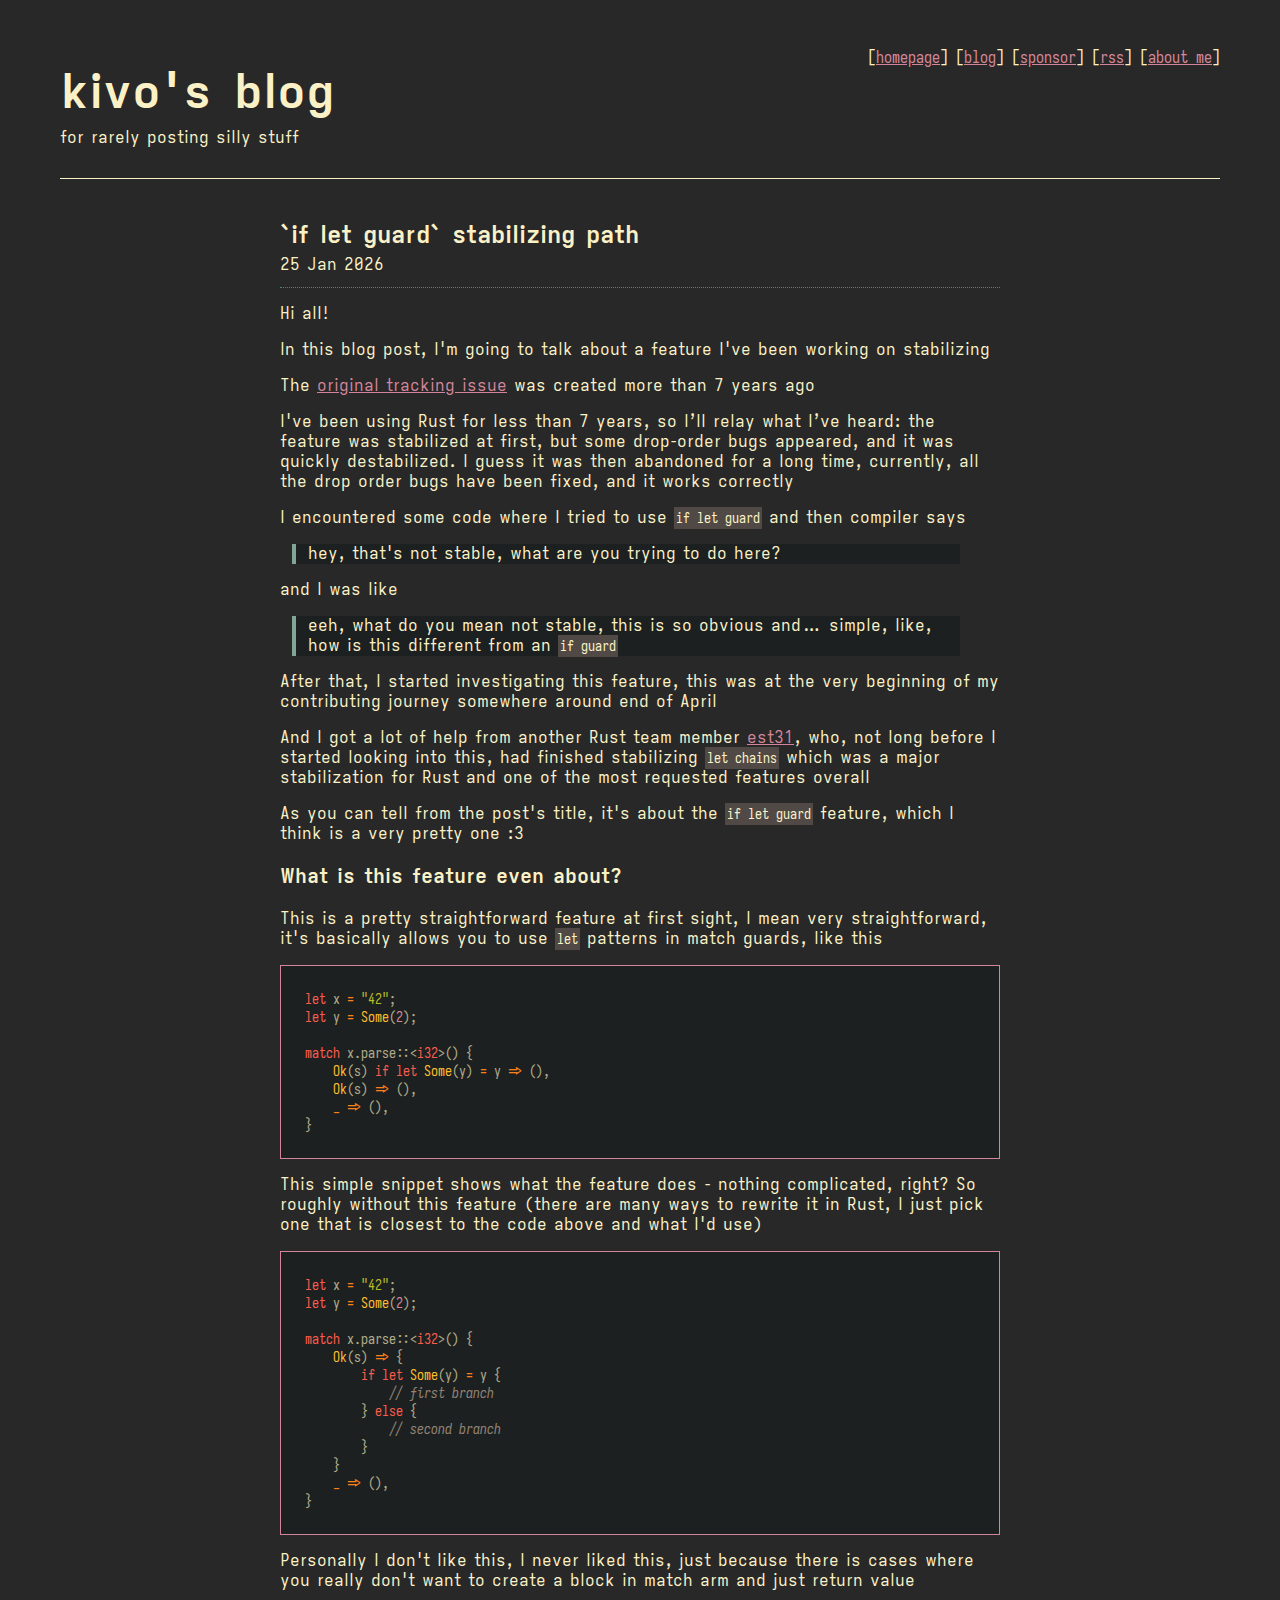
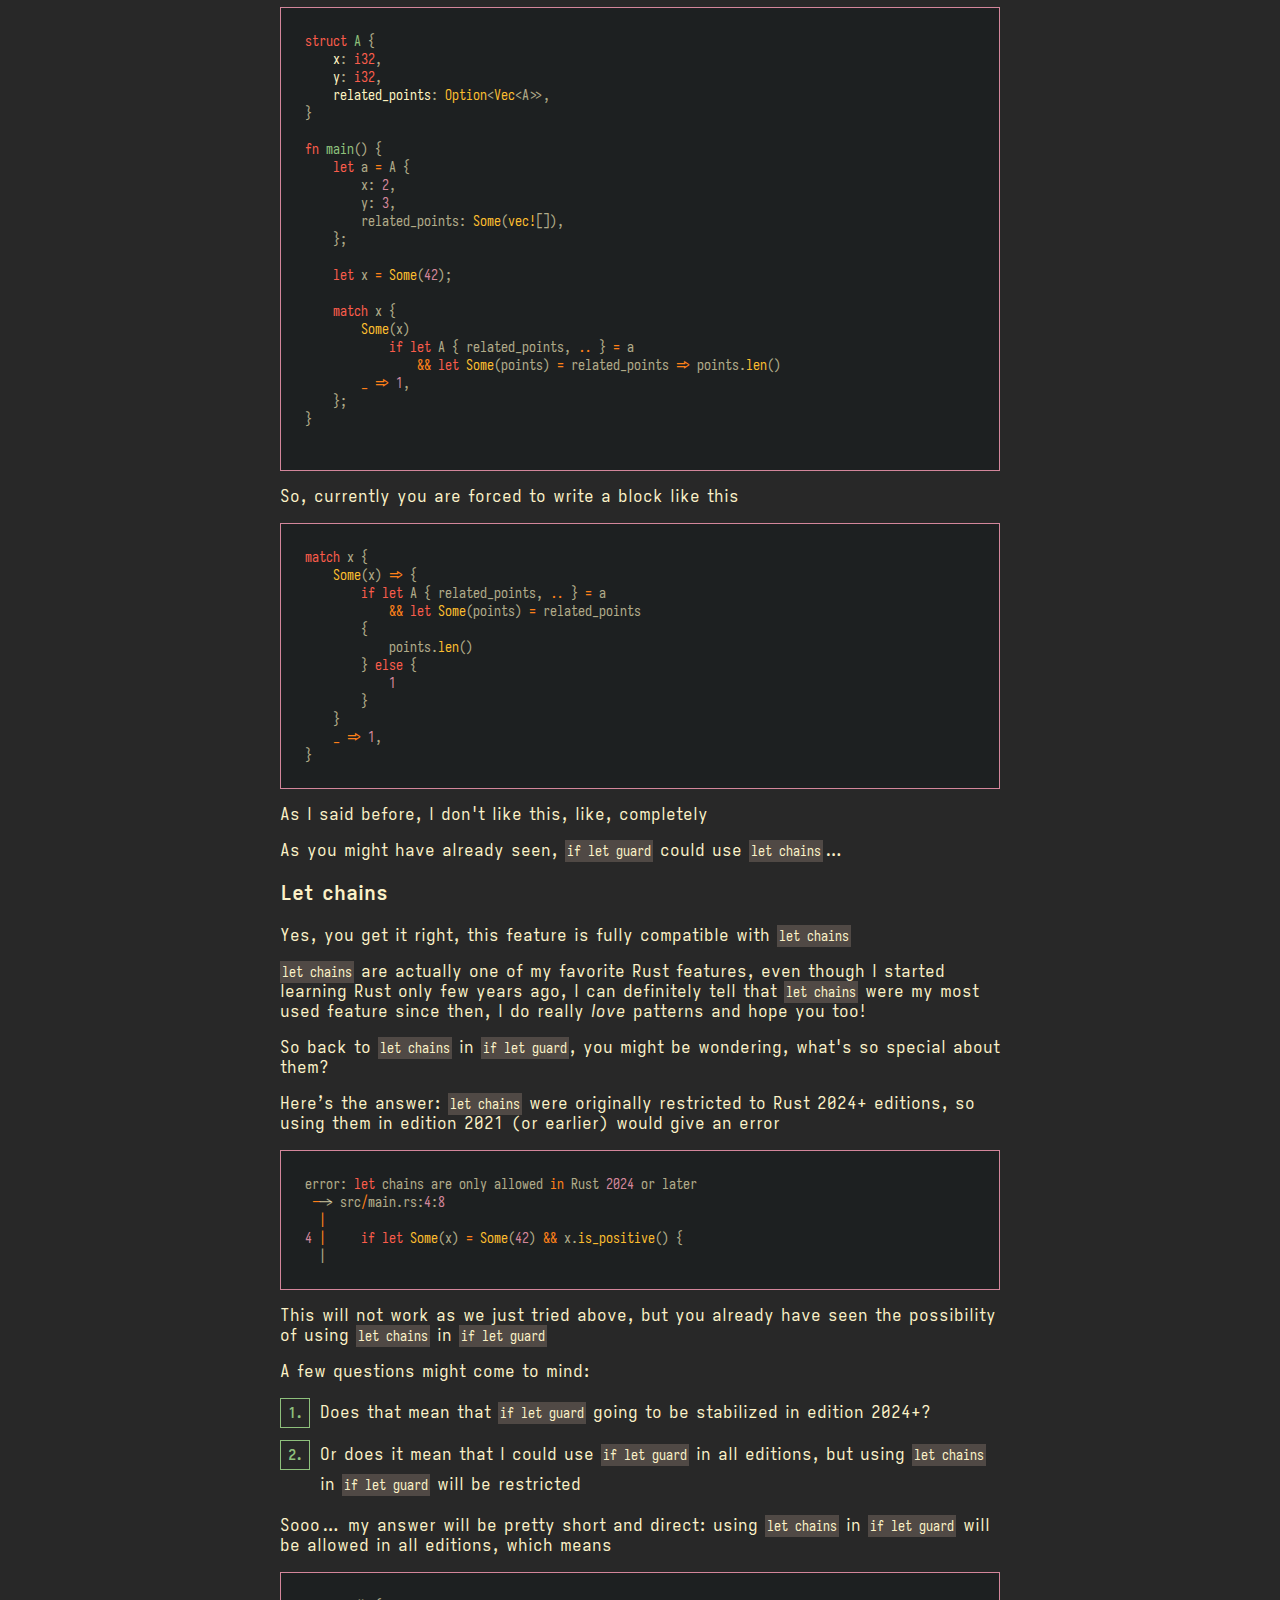
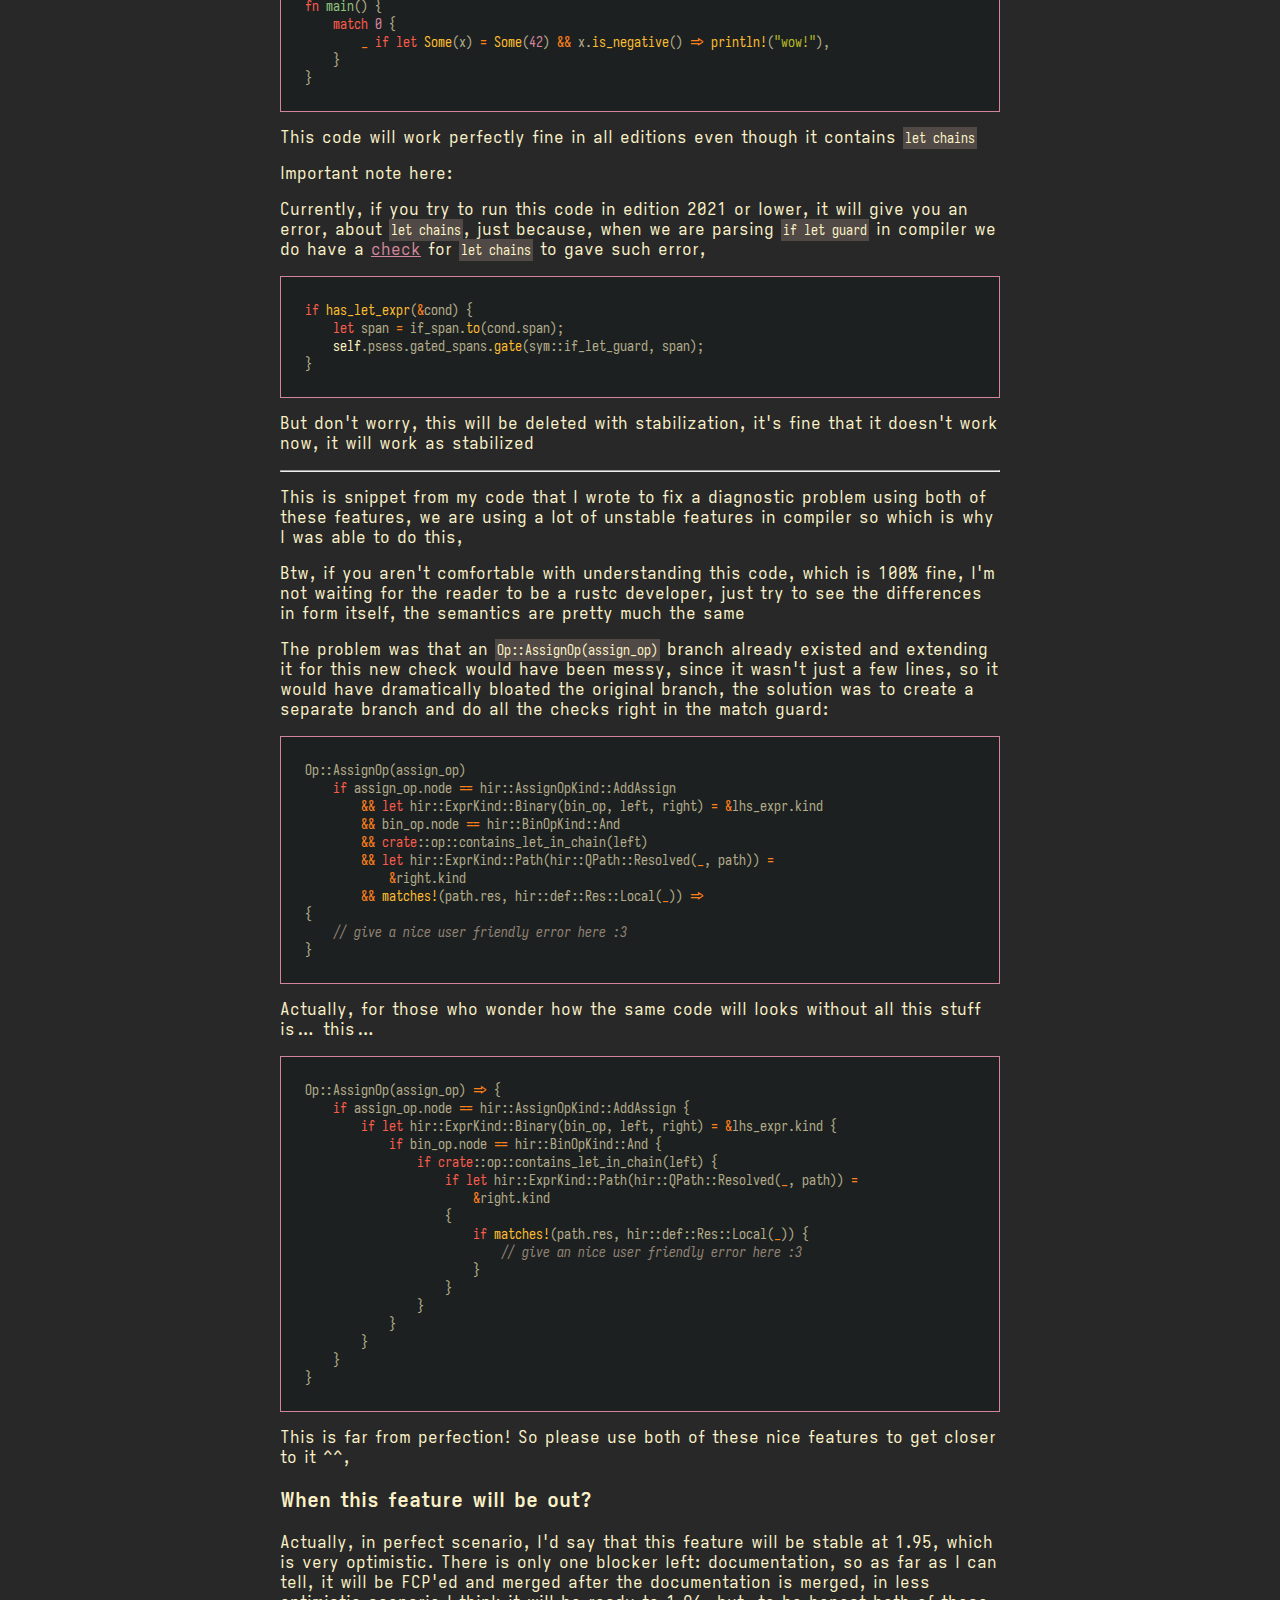
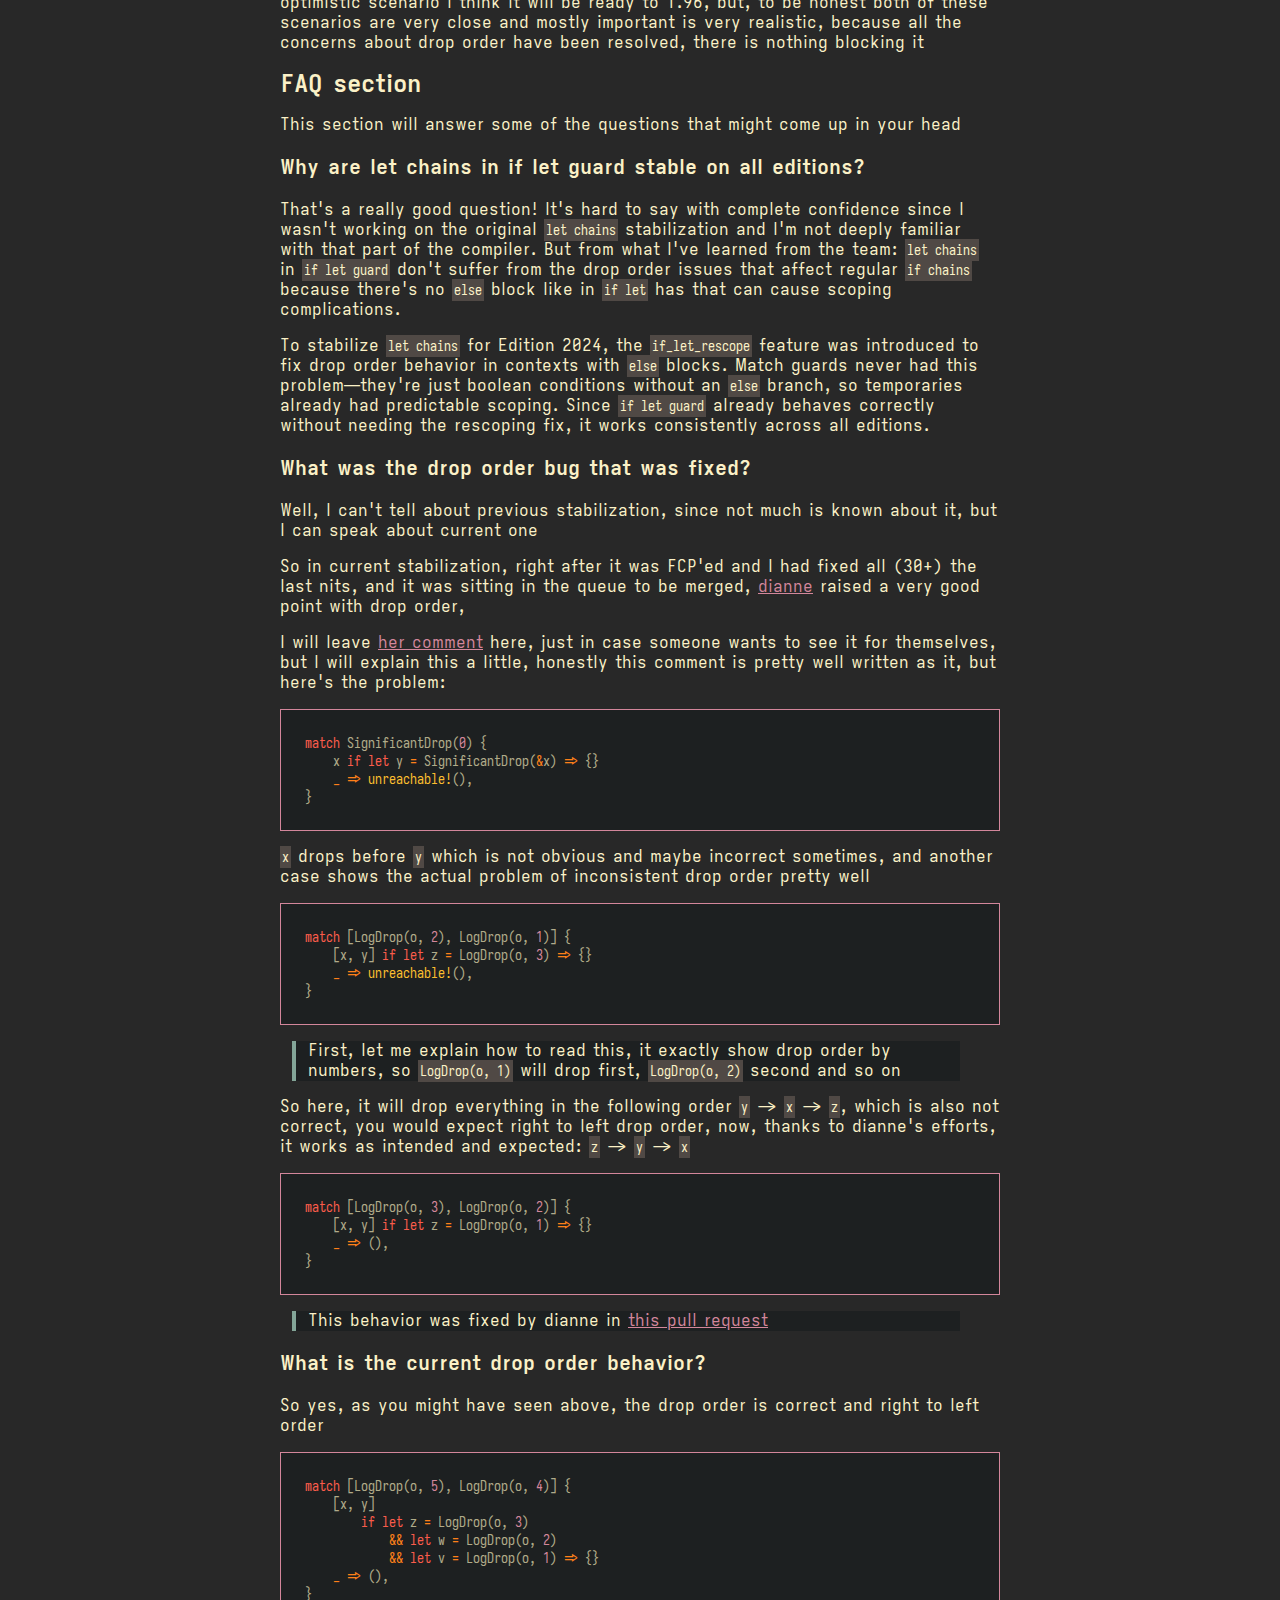
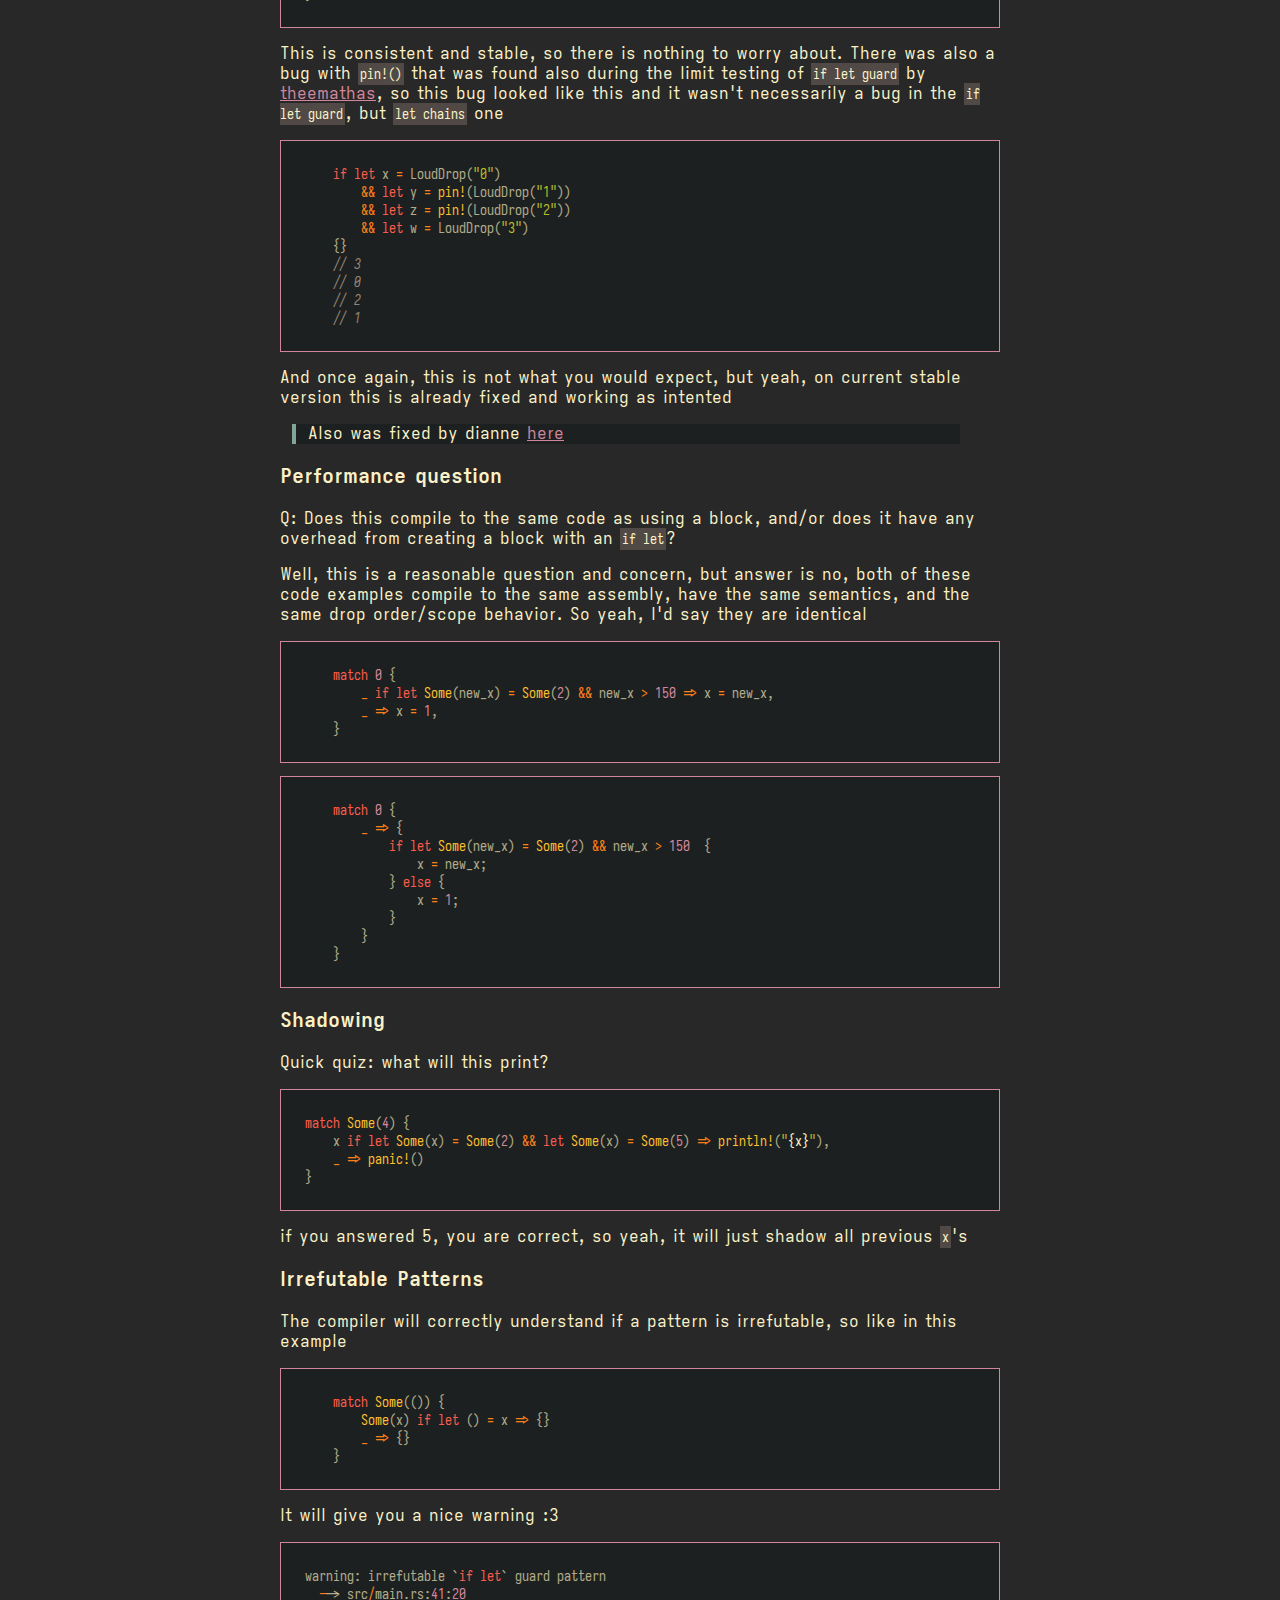
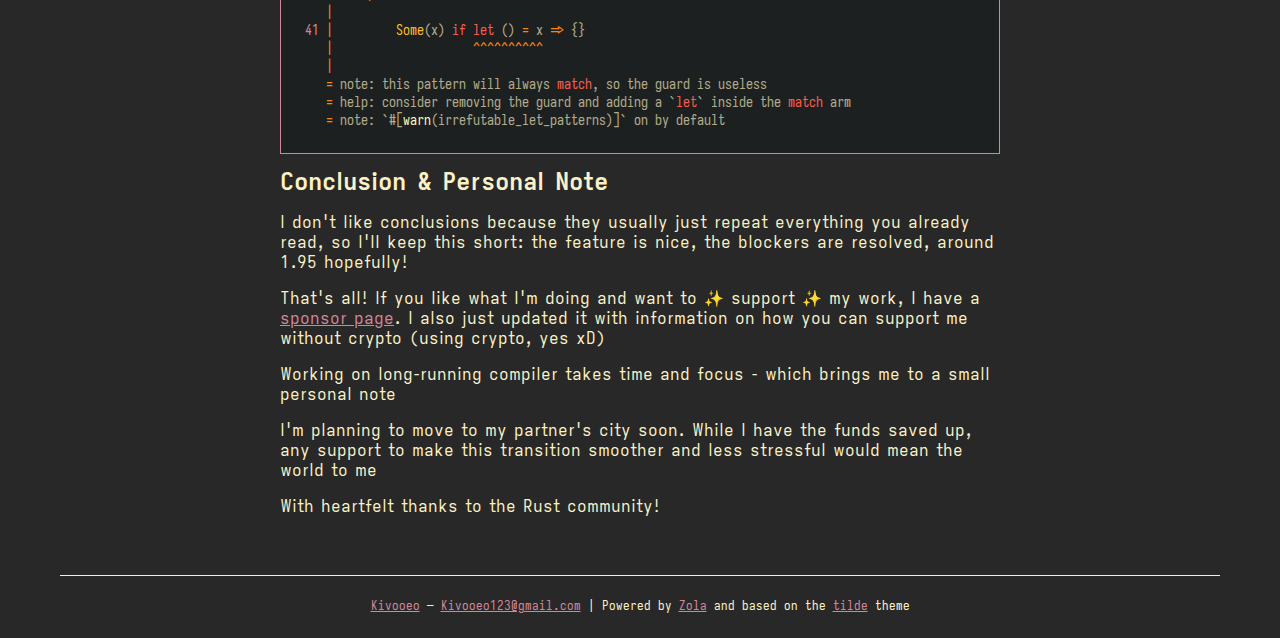
<file: blog/if-let-guard/index.html>
<!DOCTYPE html>
<html lang="en">

<head>
  
  <meta charset="UTF-8">
  <meta name="viewport" content="width=device-width, initial-scale=1.0">

  

  <title> kivo&#x27;s blog </title>

  
  <link rel="stylesheet" href="https://kivooeo.github.io/theme.css">
  
  
</head>

<body>
  <div class="content">
    
    
    <header>
      <div class="pull-right">
        [<a href="https:&#x2F;&#x2F;kivooeo.github.io&#x2F;">homepage</a>]
        [<a href="https:&#x2F;&#x2F;kivooeo.github.io">blog</a>]
        [<a href="https:&#x2F;&#x2F;kivooeo.github.io/sponsor">sponsor</a>]
        [<a href="https:&#x2F;&#x2F;kivooeo.github.io/atom.xml">rss</a>]
        [<a href="https:&#x2F;&#x2F;kivooeo.github.io/about">about me</a>]
      </div>
      <div class="title">
        <strong>kivo&#x27;s blog</strong>
      </div>
      <div class="subtitle">for rarely posting silly stuff</div>
    </header>
    

    <main>
      
<article>
  <div class="headline">
    <h1>`if let guard` stabilizing path</h1>
    <div class="border"></div>
    <time datetime=" 2026-01-25" class="date" itemprop="datePublished">
      25 Jan 2026
    </time>
  </div>
  <div class="articleBody">
    <p>Hi all!</p>
<p>In this blog post, I'm going to talk about a feature I've been working on stabilizing</p>
<p>The <a href="https://github.com/rust-lang/rust/issues/51114">original tracking issue</a> was created more than 7 years ago</p>
<p>I've been using Rust for less than 7 years, so I’ll relay what I’ve heard: the feature was stabilized at first, but some drop-order bugs appeared, and it was quickly destabilized. I guess it was then abandoned for a long time, currently, all the drop order bugs have been fixed, and it works correctly</p>
<p>I encountered some code where I tried to use <code>if let guard</code> and then compiler says</p>
<blockquote>
<p>hey, that's not stable, what are you trying to do here?</p>
</blockquote>
<p>and I was like</p>
<blockquote>
<p>eeh, what do you mean not stable, this is so obvious and... simple, like, how is this different from an <code>if guard</code></p>
</blockquote>
<p>After that, I started investigating this feature, this was at the very beginning of my contributing journey somewhere around end of April</p>
<p>And I got a lot of help from another Rust team member <a href="https://github.com/est31">est31</a>, who, not long before I started looking into this, had finished stabilizing <code>let chains</code> which was a major stabilization for Rust and one of the most requested features overall</p>
<p>As you can tell from the post's title, it's about the <code>if let guard</code> feature, which I think is a very pretty one :3</p>
<h3 id="what-is-this-feature-even-about">What is this feature even about?</h3>
<p>This is a pretty straightforward feature at first sight, I mean very straightforward, it's basically allows you to use <code>let</code> patterns in match guards, like this</p>
<pre data-lang="rust" style="background-color:#282828;color:#fdf4c1aa;" class="language-rust "><code class="language-rust" data-lang="rust"><span style="color:#fa5c4b;">let</span><span> x </span><span style="color:#fe8019;">= </span><span style="color:#b8bb26;">&quot;42&quot;</span><span>;
</span><span style="color:#fa5c4b;">let</span><span> y </span><span style="color:#fe8019;">= </span><span style="color:#fabd2f;">Some</span><span>(</span><span style="color:#d3869b;">2</span><span>);
</span><span>
</span><span style="color:#fa5c4b;">match</span><span> x.parse::&lt;</span><span style="color:#fa5c4b;">i32</span><span>&gt;() {
</span><span>    </span><span style="color:#fabd2f;">Ok</span><span>(s) </span><span style="color:#fa5c4b;">if let </span><span style="color:#fabd2f;">Some</span><span>(y) </span><span style="color:#fe8019;">=</span><span> y </span><span style="color:#fe8019;">=&gt; </span><span>(),
</span><span>    </span><span style="color:#fabd2f;">Ok</span><span>(s) </span><span style="color:#fe8019;">=&gt; </span><span>(),
</span><span>    </span><span style="color:#fe8019;">_ =&gt; </span><span>(),
</span><span>}
</span></code></pre>
<p>This simple snippet shows what the feature does - nothing complicated, right? So roughly without this feature (there are many ways to rewrite it in Rust, I just pick one that is closest to the code above and what I'd use)</p>
<pre data-lang="rust" style="background-color:#282828;color:#fdf4c1aa;" class="language-rust "><code class="language-rust" data-lang="rust"><span style="color:#fa5c4b;">let</span><span> x </span><span style="color:#fe8019;">= </span><span style="color:#b8bb26;">&quot;42&quot;</span><span>;
</span><span style="color:#fa5c4b;">let</span><span> y </span><span style="color:#fe8019;">= </span><span style="color:#fabd2f;">Some</span><span>(</span><span style="color:#d3869b;">2</span><span>);
</span><span>
</span><span style="color:#fa5c4b;">match</span><span> x.parse::&lt;</span><span style="color:#fa5c4b;">i32</span><span>&gt;() {
</span><span>    </span><span style="color:#fabd2f;">Ok</span><span>(s) </span><span style="color:#fe8019;">=&gt; </span><span>{
</span><span>        </span><span style="color:#fa5c4b;">if let </span><span style="color:#fabd2f;">Some</span><span>(y) </span><span style="color:#fe8019;">=</span><span> y {
</span><span>            </span><span style="font-style:italic;color:#928374;">// first branch
</span><span>        } </span><span style="color:#fa5c4b;">else </span><span>{
</span><span>            </span><span style="font-style:italic;color:#928374;">// second branch
</span><span>        }
</span><span>    }
</span><span>    </span><span style="color:#fe8019;">_ =&gt; </span><span>(),
</span><span>}
</span></code></pre>
<p>Personally I don't like this, I never liked this, just because there is cases where you really don't want to create a block in match arm and just return value</p>
<pre data-lang="rust" style="background-color:#282828;color:#fdf4c1aa;" class="language-rust "><code class="language-rust" data-lang="rust"><span style="color:#fa5c4b;">struct </span><span style="color:#8ec07c;">A </span><span>{
</span><span>    </span><span style="color:#fdf4c1;">x</span><span>: </span><span style="color:#fa5c4b;">i32</span><span>,
</span><span>    </span><span style="color:#fdf4c1;">y</span><span>: </span><span style="color:#fa5c4b;">i32</span><span>,
</span><span>    </span><span style="color:#fdf4c1;">related_points</span><span>: </span><span style="color:#fabd2f;">Option</span><span>&lt;</span><span style="color:#fabd2f;">Vec</span><span>&lt;A&gt;&gt;,
</span><span>}
</span><span>
</span><span style="color:#fa5c4b;">fn </span><span style="color:#8ec07c;">main</span><span>() {
</span><span>    </span><span style="color:#fa5c4b;">let</span><span> a </span><span style="color:#fe8019;">=</span><span> A {
</span><span>        x: </span><span style="color:#d3869b;">2</span><span>,
</span><span>        y: </span><span style="color:#d3869b;">3</span><span>,
</span><span>        related_points: </span><span style="color:#fabd2f;">Some</span><span>(</span><span style="color:#fabd2f;">vec!</span><span>[]),
</span><span>    };
</span><span>
</span><span>    </span><span style="color:#fa5c4b;">let</span><span> x </span><span style="color:#fe8019;">= </span><span style="color:#fabd2f;">Some</span><span>(</span><span style="color:#d3869b;">42</span><span>);
</span><span>
</span><span>    </span><span style="color:#fa5c4b;">match</span><span> x {
</span><span>        </span><span style="color:#fabd2f;">Some</span><span>(x)
</span><span>            </span><span style="color:#fa5c4b;">if let</span><span> A { related_points, </span><span style="color:#fe8019;">.. </span><span>} </span><span style="color:#fe8019;">=</span><span> a
</span><span>                </span><span style="color:#fe8019;">&amp;&amp; </span><span style="color:#fa5c4b;">let </span><span style="color:#fabd2f;">Some</span><span>(points) </span><span style="color:#fe8019;">=</span><span> related_points </span><span style="color:#fe8019;">=&gt;</span><span> points.</span><span style="color:#fabd2f;">len</span><span>()
</span><span>        </span><span style="color:#fe8019;">_ =&gt; </span><span style="color:#d3869b;">1</span><span>,
</span><span>    };
</span><span>}
</span><span>
</span></code></pre>
<p>So, currently you are forced to write a block like this</p>
<pre data-lang="rust" style="background-color:#282828;color:#fdf4c1aa;" class="language-rust "><code class="language-rust" data-lang="rust"><span style="color:#fa5c4b;">match</span><span> x {
</span><span>    </span><span style="color:#fabd2f;">Some</span><span>(x) </span><span style="color:#fe8019;">=&gt; </span><span>{
</span><span>        </span><span style="color:#fa5c4b;">if let</span><span> A { related_points, </span><span style="color:#fe8019;">.. </span><span>} </span><span style="color:#fe8019;">=</span><span> a
</span><span>            </span><span style="color:#fe8019;">&amp;&amp; </span><span style="color:#fa5c4b;">let </span><span style="color:#fabd2f;">Some</span><span>(points) </span><span style="color:#fe8019;">=</span><span> related_points
</span><span>        {
</span><span>            points.</span><span style="color:#fabd2f;">len</span><span>()
</span><span>        } </span><span style="color:#fa5c4b;">else </span><span>{
</span><span>            </span><span style="color:#d3869b;">1
</span><span>        }
</span><span>    }
</span><span>    </span><span style="color:#fe8019;">_ =&gt; </span><span style="color:#d3869b;">1</span><span>,
</span><span>}
</span></code></pre>
<p>As I said before, I don't like this, like, completely</p>
<p>As you might have already seen, <code>if let guard</code> could use <code>let chains</code>...</p>
<h3 id="let-chains">Let chains</h3>
<p>Yes, you get it right, this feature is fully compatible with <code>let chains</code></p>
<p><code>let chains</code> are actually one of my favorite Rust features, even though I started learning Rust only few years ago, I can definitely tell that <code>let chains</code> were my most used feature since then, I do really <em>love</em> patterns and hope you too!</p>
<p>So back to <code>let chains</code> in <code>if let guard</code>, you might be wondering, what's so special about them?</p>
<p>Here’s the answer: <code>let chains</code> were originally restricted to Rust 2024+ editions, so using them in edition 2021 (or earlier) would give an error</p>
<pre data-lang="rust" style="background-color:#282828;color:#fdf4c1aa;" class="language-rust "><code class="language-rust" data-lang="rust"><span>error: </span><span style="color:#fa5c4b;">let</span><span> chains are only allowed </span><span style="color:#fe8019;">in</span><span> Rust </span><span style="color:#d3869b;">2024</span><span> or later
</span><span> </span><span style="color:#fe8019;">-</span><span>-&gt; src</span><span style="color:#fe8019;">/</span><span>main.rs:</span><span style="color:#d3869b;">4</span><span>:</span><span style="color:#d3869b;">8
</span><span>  </span><span style="color:#fe8019;">|
</span><span style="color:#d3869b;">4 </span><span style="color:#fe8019;">|     </span><span style="color:#fa5c4b;">if let </span><span style="color:#fabd2f;">Some</span><span>(x) </span><span style="color:#fe8019;">= </span><span style="color:#fabd2f;">Some</span><span>(</span><span style="color:#d3869b;">42</span><span>) </span><span style="color:#fe8019;">&amp;&amp;</span><span> x.</span><span style="color:#fabd2f;">is_positive</span><span>() {
</span><span>  | 
</span></code></pre>
<p>This will not work as we just tried above, but you already have seen the possibility of using <code>let chains</code> in <code>if let guard</code></p>
<p>A few questions might come to mind:</p>
<ol>
<li>Does that mean that <code>if let guard</code> going to be stabilized in edition 2024+?</li>
<li>Or does it mean that I could use <code>if let guard</code> in all editions, but using <code>let chains</code> in <code>if let guard</code> will be restricted</li>
</ol>
<p>Sooo... my answer will be pretty short and direct: using <code>let chains</code> in <code>if let guard</code> will be allowed in all editions, which means</p>
<pre data-lang="rust" style="background-color:#282828;color:#fdf4c1aa;" class="language-rust "><code class="language-rust" data-lang="rust"><span style="color:#fa5c4b;">fn </span><span style="color:#8ec07c;">main</span><span>() {
</span><span>    </span><span style="color:#fa5c4b;">match </span><span style="color:#d3869b;">0 </span><span>{
</span><span>        </span><span style="color:#fe8019;">_ </span><span style="color:#fa5c4b;">if let </span><span style="color:#fabd2f;">Some</span><span>(x) </span><span style="color:#fe8019;">= </span><span style="color:#fabd2f;">Some</span><span>(</span><span style="color:#d3869b;">42</span><span>) </span><span style="color:#fe8019;">&amp;&amp;</span><span> x.</span><span style="color:#fabd2f;">is_negative</span><span>() </span><span style="color:#fe8019;">=&gt; </span><span style="color:#fabd2f;">println!</span><span>(</span><span style="color:#b8bb26;">&quot;wow!&quot;</span><span>),
</span><span>    }
</span><span>}
</span></code></pre>
<p>This code will work perfectly fine in all editions even though it contains <code>let chains</code></p>
<p>Important note here:</p>
<p>Currently, if you try to run this code in edition 2021 or lower, it will give you an error, about <code>let chains</code>, just because, when we are parsing <code>if let guard</code> in compiler we do have a <a href="https://github.com/rust-lang/rust/blob/4d38622e8bec00a9001264c4e9f4723fceca23cb/compiler/rustc_parse/src/parser/expr.rs#L3459">check</a> for <code>let chains</code> to gave such error,</p>
<pre data-lang="rust" style="background-color:#282828;color:#fdf4c1aa;" class="language-rust "><code class="language-rust" data-lang="rust"><span style="color:#fa5c4b;">if </span><span style="color:#fabd2f;">has_let_expr</span><span>(</span><span style="color:#fe8019;">&amp;</span><span>cond) {
</span><span>    </span><span style="color:#fa5c4b;">let</span><span> span </span><span style="color:#fe8019;">=</span><span> if_span.</span><span style="color:#fabd2f;">to</span><span>(cond.span);
</span><span>    </span><span style="color:#fdf4c1;">self</span><span>.psess.gated_spans.</span><span style="color:#fabd2f;">gate</span><span>(sym::if_let_guard, span);
</span><span>}
</span></code></pre>
<p>But don't worry, this will be deleted with stabilization, it's fine that it doesn't work now, it will work as stabilized</p>
<hr />
<p>This is snippet from my code that I wrote to fix a diagnostic problem using both of these features, we are using a lot of unstable features in compiler so which is why I was able to do this,</p>
<p>Btw, if you aren't comfortable with understanding this code, which is 100% fine, I'm not waiting for the reader to be a rustc developer, just try to see the differences in form itself, the semantics are pretty much the same</p>
<p>The problem was that an <code>Op::AssignOp(assign_op)</code> branch already existed and extending it for this new check would have been messy, since it wasn't just a few lines, so it would have dramatically bloated the original branch, the solution was to create a separate branch and do all the checks right in the match guard:</p>
<pre data-lang="rust" style="background-color:#282828;color:#fdf4c1aa;" class="language-rust "><code class="language-rust" data-lang="rust"><span>Op::AssignOp(assign_op)
</span><span>    </span><span style="color:#fa5c4b;">if</span><span> assign_op.node </span><span style="color:#fe8019;">== </span><span>hir::AssignOpKind::AddAssign
</span><span>        </span><span style="color:#fe8019;">&amp;&amp; </span><span style="color:#fa5c4b;">let </span><span>hir::ExprKind::Binary(bin_op, left, right) </span><span style="color:#fe8019;">= &amp;</span><span>lhs_expr.kind
</span><span>        </span><span style="color:#fe8019;">&amp;&amp;</span><span> bin_op.node </span><span style="color:#fe8019;">== </span><span>hir::BinOpKind::And
</span><span>        </span><span style="color:#fe8019;">&amp;&amp; </span><span style="color:#fa5c4b;">crate</span><span>::op::contains_let_in_chain(left)
</span><span>        </span><span style="color:#fe8019;">&amp;&amp; </span><span style="color:#fa5c4b;">let </span><span>hir::ExprKind::Path(hir::QPath::Resolved(</span><span style="color:#fe8019;">_</span><span>, path)) </span><span style="color:#fe8019;">=
</span><span>            </span><span style="color:#fe8019;">&amp;</span><span>right.kind
</span><span>        </span><span style="color:#fe8019;">&amp;&amp; </span><span style="color:#fabd2f;">matches!</span><span>(path.res, hir::def::Res::Local(</span><span style="color:#fe8019;">_</span><span>)) </span><span style="color:#fe8019;">=&gt;
</span><span>{
</span><span>    </span><span style="font-style:italic;color:#928374;">// give a nice user friendly error here :3
</span><span>}
</span></code></pre>
<p>Actually, for those who wonder how the same code will looks without all this stuff is... this...</p>
<pre data-lang="rust" style="background-color:#282828;color:#fdf4c1aa;" class="language-rust "><code class="language-rust" data-lang="rust"><span>Op::AssignOp(assign_op) </span><span style="color:#fe8019;">=&gt; </span><span>{
</span><span>    </span><span style="color:#fa5c4b;">if</span><span> assign_op.node </span><span style="color:#fe8019;">== </span><span>hir::AssignOpKind::AddAssign {
</span><span>        </span><span style="color:#fa5c4b;">if let </span><span>hir::ExprKind::Binary(bin_op, left, right) </span><span style="color:#fe8019;">= &amp;</span><span>lhs_expr.kind {
</span><span>            </span><span style="color:#fa5c4b;">if</span><span> bin_op.node </span><span style="color:#fe8019;">== </span><span>hir::BinOpKind::And {
</span><span>                </span><span style="color:#fa5c4b;">if crate</span><span>::op::contains_let_in_chain(left) {
</span><span>                    </span><span style="color:#fa5c4b;">if let </span><span>hir::ExprKind::Path(hir::QPath::Resolved(</span><span style="color:#fe8019;">_</span><span>, path)) </span><span style="color:#fe8019;">=
</span><span>                        </span><span style="color:#fe8019;">&amp;</span><span>right.kind
</span><span>                    {
</span><span>                        </span><span style="color:#fa5c4b;">if </span><span style="color:#fabd2f;">matches!</span><span>(path.res, hir::def::Res::Local(</span><span style="color:#fe8019;">_</span><span>)) {
</span><span>                            </span><span style="font-style:italic;color:#928374;">// give an nice user friendly error here :3
</span><span>                        }
</span><span>                    }
</span><span>                }
</span><span>            }
</span><span>        }
</span><span>    }
</span><span>}
</span></code></pre>
<p>This is far from perfection! So please use both of these nice features to get closer to it ^^,</p>
<h3 id="when-this-feature-will-be-out">When this feature will be out?</h3>
<p>Actually, in perfect scenario, I'd say that this feature will be stable at 1.95, which is very optimistic. There is only one blocker left: documentation, so as far as I can tell, it will be FCP'ed and merged after the documentation is merged, in less optimistic scenario I think it will be ready to 1.96, but, to be honest both of these scenarios are very close and mostly important is very realistic, because all the concerns about drop order have been resolved, there is nothing blocking it</p>
<h1 id="faq-section">FAQ section</h1>
<p>This section will answer some of the questions that might come up in your head</p>
<h3 id="why-are-let-chains-in-if-let-guard-stable-on-all-editions">Why are let chains in if let guard stable on all editions?</h3>
<p>That's a really good question! It's hard to say with complete confidence since I wasn't working on the original <code>let chains</code> stabilization and I'm not deeply familiar with that part of the compiler. But from what I've learned from the team: <code>let chains</code> in <code>if let guard</code> don't suffer from the drop order issues that affect regular <code>if chains</code> because there's no <code>else</code> block like in <code>if let</code> has that can cause scoping complications.</p>
<p>To stabilize <code>let chains</code> for Edition 2024, the <code>if_let_rescope</code> feature was introduced to fix drop order behavior in contexts with <code>else</code> blocks. Match guards never had this problem—they're just boolean conditions without an <code>else</code> branch, so temporaries already had predictable scoping. Since <code>if let guard</code> already behaves correctly without needing the rescoping fix, it works consistently across all editions.</p>
<h3 id="what-was-the-drop-order-bug-that-was-fixed">What was the drop order bug that was fixed?</h3>
<p>Well, I can't tell about previous stabilization, since not much is known about it, but I can speak about current one</p>
<p>So in current stabilization, right after it was FCP'ed and I had fixed all (30+) the last nits, and it was sitting in the queue to be merged, <a href="https://github.com/dianne">dianne</a> raised a very good point with drop order,</p>
<p>I will leave <a href="https://github.com/rust-lang/rust/pull/141295#issuecomment-2968975596">her comment</a> here, just in case someone wants to see it for themselves, but I will explain this a little, honestly this comment is pretty well written as it, but here's the problem:</p>
<pre data-lang="rust" style="background-color:#282828;color:#fdf4c1aa;" class="language-rust "><code class="language-rust" data-lang="rust"><span style="color:#fa5c4b;">match</span><span> SignificantDrop(</span><span style="color:#d3869b;">0</span><span>) {
</span><span>    x </span><span style="color:#fa5c4b;">if let</span><span> y </span><span style="color:#fe8019;">=</span><span> SignificantDrop(</span><span style="color:#fe8019;">&amp;</span><span>x) </span><span style="color:#fe8019;">=&gt; </span><span>{}
</span><span>    </span><span style="color:#fe8019;">_ =&gt; </span><span style="color:#fabd2f;">unreachable!</span><span>(),
</span><span>}
</span></code></pre>
<p><code>x</code> drops before <code>y</code> which is not obvious and maybe incorrect sometimes, and another case shows the actual problem of inconsistent drop order pretty well</p>
<pre data-lang="rust" style="background-color:#282828;color:#fdf4c1aa;" class="language-rust "><code class="language-rust" data-lang="rust"><span style="color:#fa5c4b;">match </span><span>[LogDrop(o, </span><span style="color:#d3869b;">2</span><span>), LogDrop(o, </span><span style="color:#d3869b;">1</span><span>)] {
</span><span>    [x, y] </span><span style="color:#fa5c4b;">if let</span><span> z </span><span style="color:#fe8019;">=</span><span> LogDrop(o, </span><span style="color:#d3869b;">3</span><span>) </span><span style="color:#fe8019;">=&gt; </span><span>{}
</span><span>    </span><span style="color:#fe8019;">_ =&gt; </span><span style="color:#fabd2f;">unreachable!</span><span>(),
</span><span>}
</span></code></pre>
<blockquote>
<p>First, let me explain how to read this, it exactly show drop order by numbers, so <code>LogDrop(o, 1)</code> will drop first, <code>LogDrop(o, 2)</code> second and so on</p>
</blockquote>
<p>So here, it will drop everything in the following order <code>y</code> -&gt; <code>x</code> -&gt; <code>z</code>, which is also not correct, you would expect right to left drop order, now, thanks to dianne's efforts, it works as intended and expected: <code>z</code> -&gt; <code>y</code> -&gt; <code>x</code></p>
<pre data-lang="rust" style="background-color:#282828;color:#fdf4c1aa;" class="language-rust "><code class="language-rust" data-lang="rust"><span style="color:#fa5c4b;">match </span><span>[LogDrop(o, </span><span style="color:#d3869b;">3</span><span>), LogDrop(o, </span><span style="color:#d3869b;">2</span><span>)] {
</span><span>    [x, y] </span><span style="color:#fa5c4b;">if let</span><span> z </span><span style="color:#fe8019;">=</span><span> LogDrop(o, </span><span style="color:#d3869b;">1</span><span>) </span><span style="color:#fe8019;">=&gt; </span><span>{}
</span><span>    </span><span style="color:#fe8019;">_ =&gt; </span><span>(),
</span><span>}
</span></code></pre>
<blockquote>
<p>This behavior was fixed by dianne in <a href="https://github.com/rust-lang/rust/pull/143376">this pull request</a></p>
</blockquote>
<h3 id="what-is-the-current-drop-order-behavior">What is the current drop order behavior?</h3>
<p>So yes, as you might have seen above, the drop order is correct and right to left order</p>
<pre data-lang="rust" style="background-color:#282828;color:#fdf4c1aa;" class="language-rust "><code class="language-rust" data-lang="rust"><span style="color:#fa5c4b;">match </span><span>[LogDrop(o, </span><span style="color:#d3869b;">5</span><span>), LogDrop(o, </span><span style="color:#d3869b;">4</span><span>)] {
</span><span>    [x, y]
</span><span>        </span><span style="color:#fa5c4b;">if let</span><span> z </span><span style="color:#fe8019;">=</span><span> LogDrop(o, </span><span style="color:#d3869b;">3</span><span>)
</span><span>            </span><span style="color:#fe8019;">&amp;&amp; </span><span style="color:#fa5c4b;">let</span><span> w </span><span style="color:#fe8019;">=</span><span> LogDrop(o, </span><span style="color:#d3869b;">2</span><span>)
</span><span>            </span><span style="color:#fe8019;">&amp;&amp; </span><span style="color:#fa5c4b;">let</span><span> v </span><span style="color:#fe8019;">=</span><span> LogDrop(o, </span><span style="color:#d3869b;">1</span><span>) </span><span style="color:#fe8019;">=&gt; </span><span>{}
</span><span>    </span><span style="color:#fe8019;">_ =&gt; </span><span>(),
</span><span>}
</span></code></pre>
<p>This is consistent and stable, so there is nothing to worry about. There was also a bug with <code>pin!()</code> that was found also during the limit testing of <code>if let guard</code> by <a href="https://github.com/theemathas">theemathas</a>, so this bug looked like this and it wasn't necessarily a bug in the <code>if let guard</code>, but <code>let chains</code> one</p>
<pre data-lang="rust" style="background-color:#282828;color:#fdf4c1aa;" class="language-rust "><code class="language-rust" data-lang="rust"><span>    </span><span style="color:#fa5c4b;">if let</span><span> x </span><span style="color:#fe8019;">=</span><span> LoudDrop(</span><span style="color:#b8bb26;">&quot;0&quot;</span><span>)
</span><span>        </span><span style="color:#fe8019;">&amp;&amp; </span><span style="color:#fa5c4b;">let</span><span> y </span><span style="color:#fe8019;">= </span><span style="color:#fabd2f;">pin!</span><span>(LoudDrop(</span><span style="color:#b8bb26;">&quot;1&quot;</span><span>))
</span><span>        </span><span style="color:#fe8019;">&amp;&amp; </span><span style="color:#fa5c4b;">let</span><span> z </span><span style="color:#fe8019;">= </span><span style="color:#fabd2f;">pin!</span><span>(LoudDrop(</span><span style="color:#b8bb26;">&quot;2&quot;</span><span>))
</span><span>        </span><span style="color:#fe8019;">&amp;&amp; </span><span style="color:#fa5c4b;">let</span><span> w </span><span style="color:#fe8019;">=</span><span> LoudDrop(</span><span style="color:#b8bb26;">&quot;3&quot;</span><span>)
</span><span>    {}
</span><span>    </span><span style="font-style:italic;color:#928374;">// 3
</span><span>    </span><span style="font-style:italic;color:#928374;">// 0
</span><span>    </span><span style="font-style:italic;color:#928374;">// 2
</span><span>    </span><span style="font-style:italic;color:#928374;">// 1
</span></code></pre>
<p>And once again, this is not what you would expect, but yeah, on current stable version this is already fixed and working as intented</p>
<blockquote>
<p>Also was fixed by dianne <a href="https://github.com/rust-lang/rust/pull/145342">here</a></p>
</blockquote>
<h3 id="performance-question">Performance question</h3>
<p>Q: Does this compile to the same code as using a block, and/or does it have any overhead from creating a block with an <code>if let</code>?</p>
<p>Well, this is a reasonable question and concern, but answer is no, both of these code examples compile to the same assembly, have the same semantics, and the same drop order/scope behavior. So yeah, I'd say they are identical</p>
<pre data-lang="rust" style="background-color:#282828;color:#fdf4c1aa;" class="language-rust "><code class="language-rust" data-lang="rust"><span>    </span><span style="color:#fa5c4b;">match </span><span style="color:#d3869b;">0 </span><span>{
</span><span>        </span><span style="color:#fe8019;">_ </span><span style="color:#fa5c4b;">if let </span><span style="color:#fabd2f;">Some</span><span>(new_x) </span><span style="color:#fe8019;">= </span><span style="color:#fabd2f;">Some</span><span>(</span><span style="color:#d3869b;">2</span><span>) </span><span style="color:#fe8019;">&amp;&amp;</span><span> new_x </span><span style="color:#fe8019;">&gt; </span><span style="color:#d3869b;">150 </span><span style="color:#fe8019;">=&gt;</span><span> x </span><span style="color:#fe8019;">=</span><span> new_x,
</span><span>        </span><span style="color:#fe8019;">_ =&gt;</span><span> x </span><span style="color:#fe8019;">= </span><span style="color:#d3869b;">1</span><span>,
</span><span>    }
</span></code></pre>
<pre data-lang="rust" style="background-color:#282828;color:#fdf4c1aa;" class="language-rust "><code class="language-rust" data-lang="rust"><span>    </span><span style="color:#fa5c4b;">match </span><span style="color:#d3869b;">0 </span><span>{
</span><span>        </span><span style="color:#fe8019;">_ =&gt; </span><span>{
</span><span>            </span><span style="color:#fa5c4b;">if let </span><span style="color:#fabd2f;">Some</span><span>(new_x) </span><span style="color:#fe8019;">= </span><span style="color:#fabd2f;">Some</span><span>(</span><span style="color:#d3869b;">2</span><span>) </span><span style="color:#fe8019;">&amp;&amp;</span><span> new_x </span><span style="color:#fe8019;">&gt; </span><span style="color:#d3869b;">150  </span><span>{
</span><span>                x </span><span style="color:#fe8019;">=</span><span> new_x;
</span><span>            } </span><span style="color:#fa5c4b;">else </span><span>{
</span><span>                x </span><span style="color:#fe8019;">= </span><span style="color:#d3869b;">1</span><span>;
</span><span>            }
</span><span>        }
</span><span>    }
</span></code></pre>
<h3 id="shadowing">Shadowing</h3>
<p>Quick quiz: what will this print?</p>
<pre data-lang="rust" style="background-color:#282828;color:#fdf4c1aa;" class="language-rust "><code class="language-rust" data-lang="rust"><span style="color:#fa5c4b;">match </span><span style="color:#fabd2f;">Some</span><span>(</span><span style="color:#d3869b;">4</span><span>) {
</span><span>    x </span><span style="color:#fa5c4b;">if let </span><span style="color:#fabd2f;">Some</span><span>(x) </span><span style="color:#fe8019;">= </span><span style="color:#fabd2f;">Some</span><span>(</span><span style="color:#d3869b;">2</span><span>) </span><span style="color:#fe8019;">&amp;&amp; </span><span style="color:#fa5c4b;">let </span><span style="color:#fabd2f;">Some</span><span>(x) </span><span style="color:#fe8019;">= </span><span style="color:#fabd2f;">Some</span><span>(</span><span style="color:#d3869b;">5</span><span>) </span><span style="color:#fe8019;">=&gt; </span><span style="color:#fabd2f;">println!</span><span>(</span><span style="color:#b8bb26;">&quot;</span><span style="color:#fdf4c1;">{x}</span><span style="color:#b8bb26;">&quot;</span><span>),
</span><span>    </span><span style="color:#fe8019;">_ =&gt; </span><span style="color:#fabd2f;">panic!</span><span>()
</span><span>}
</span></code></pre>
<p>if you answered 5, you are correct, so yeah, it will just shadow all previous <code>x</code>'s</p>
<h3 id="irrefutable-patterns">Irrefutable Patterns</h3>
<p>The compiler will correctly understand if a pattern is irrefutable, so like in this example</p>
<pre data-lang="rust" style="background-color:#282828;color:#fdf4c1aa;" class="language-rust "><code class="language-rust" data-lang="rust"><span>    </span><span style="color:#fa5c4b;">match </span><span style="color:#fabd2f;">Some</span><span>(()) {
</span><span>        </span><span style="color:#fabd2f;">Some</span><span>(x) </span><span style="color:#fa5c4b;">if let </span><span>() </span><span style="color:#fe8019;">=</span><span> x </span><span style="color:#fe8019;">=&gt; </span><span>{}
</span><span>        </span><span style="color:#fe8019;">_ =&gt; </span><span>{}
</span><span>    }
</span></code></pre>
<p>It will give you a nice warning :3</p>
<pre data-lang="rust" style="background-color:#282828;color:#fdf4c1aa;" class="language-rust "><code class="language-rust" data-lang="rust"><span>warning: irrefutable `</span><span style="color:#fa5c4b;">if let</span><span>` guard pattern
</span><span>  </span><span style="color:#fe8019;">-</span><span>-&gt; src</span><span style="color:#fe8019;">/</span><span>main.rs:</span><span style="color:#d3869b;">41</span><span>:</span><span style="color:#d3869b;">20
</span><span>   </span><span style="color:#fe8019;">|
</span><span style="color:#d3869b;">41 </span><span style="color:#fe8019;">|         </span><span style="color:#fabd2f;">Some</span><span>(x) </span><span style="color:#fa5c4b;">if let </span><span>() </span><span style="color:#fe8019;">=</span><span> x </span><span style="color:#fe8019;">=&gt; </span><span>{}
</span><span>   </span><span style="color:#fe8019;">|                    ^^^^^^^^^^
</span><span>   </span><span style="color:#fe8019;">|
</span><span>   </span><span style="color:#fe8019;">=</span><span> note: this pattern will always </span><span style="color:#fa5c4b;">match</span><span>, so the guard is useless
</span><span>   </span><span style="color:#fe8019;">=</span><span> help: consider removing the guard and adding a `</span><span style="color:#fa5c4b;">let</span><span>` inside the </span><span style="color:#fa5c4b;">match</span><span> arm
</span><span>   </span><span style="color:#fe8019;">=</span><span> note: `#[</span><span style="color:#fdf4c1;">warn</span><span>(irrefutable_let_patterns)]` on by default
</span></code></pre>
<h1 id="conclusion-personal-note">Conclusion &amp; Personal Note</h1>
<p>I don't like conclusions because they usually just repeat everything you already read, so I'll keep this short: the feature is nice, the blockers are resolved, around 1.95 hopefully!</p>
<p>That's all! If you like what I'm doing and want to ✨ support ✨ my work, I have a <a href="/sponsor">sponsor page</a>. I also just updated it with information on how you can support me without crypto (using crypto, yes xD)</p>
<p>Working on long-running compiler takes time and focus - which brings me to a small personal note</p>
<p>I'm planning to move to my partner's city soon. While I have the funds saved up, any support to make this transition smoother and less stressful would mean the world to me</p>
<p>With heartfelt thanks to the Rust community!</p>

  </div>
</article>

    </main>
  </div>

  <footer>
    
    <p> <a href="https:&#x2F;&#x2F;kivooeo.github.io&#x2F;">Kivooeo</a> &mdash; <a
        href="mailto:Kivooeo123@gmail.com">Kivooeo123@gmail.com</a> | Powered by <a
        href="https://www.getzola.org/">Zola</a> and based on the <a href="https://git.sr.ht/~savoy/tilde">tilde</a>
      theme</p>
    
  </footer>

  
</body>


</html>
</file>
